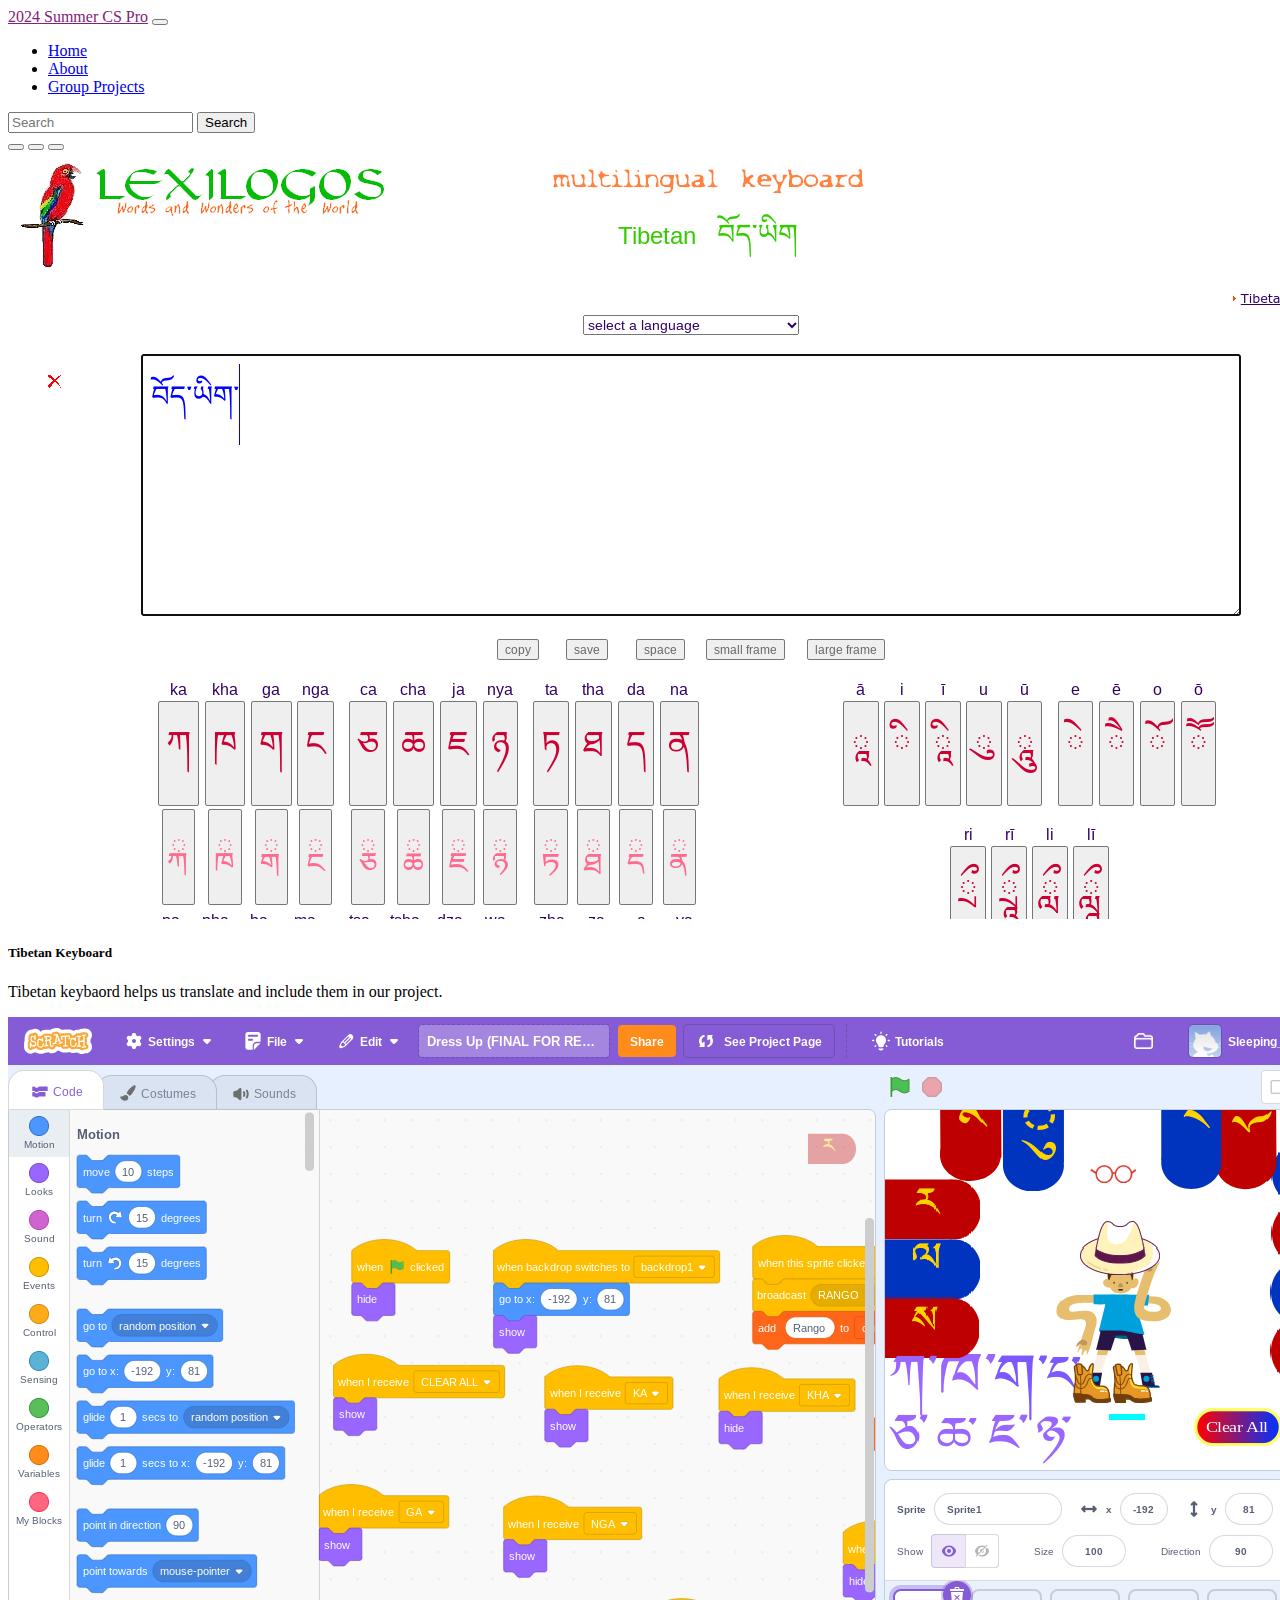
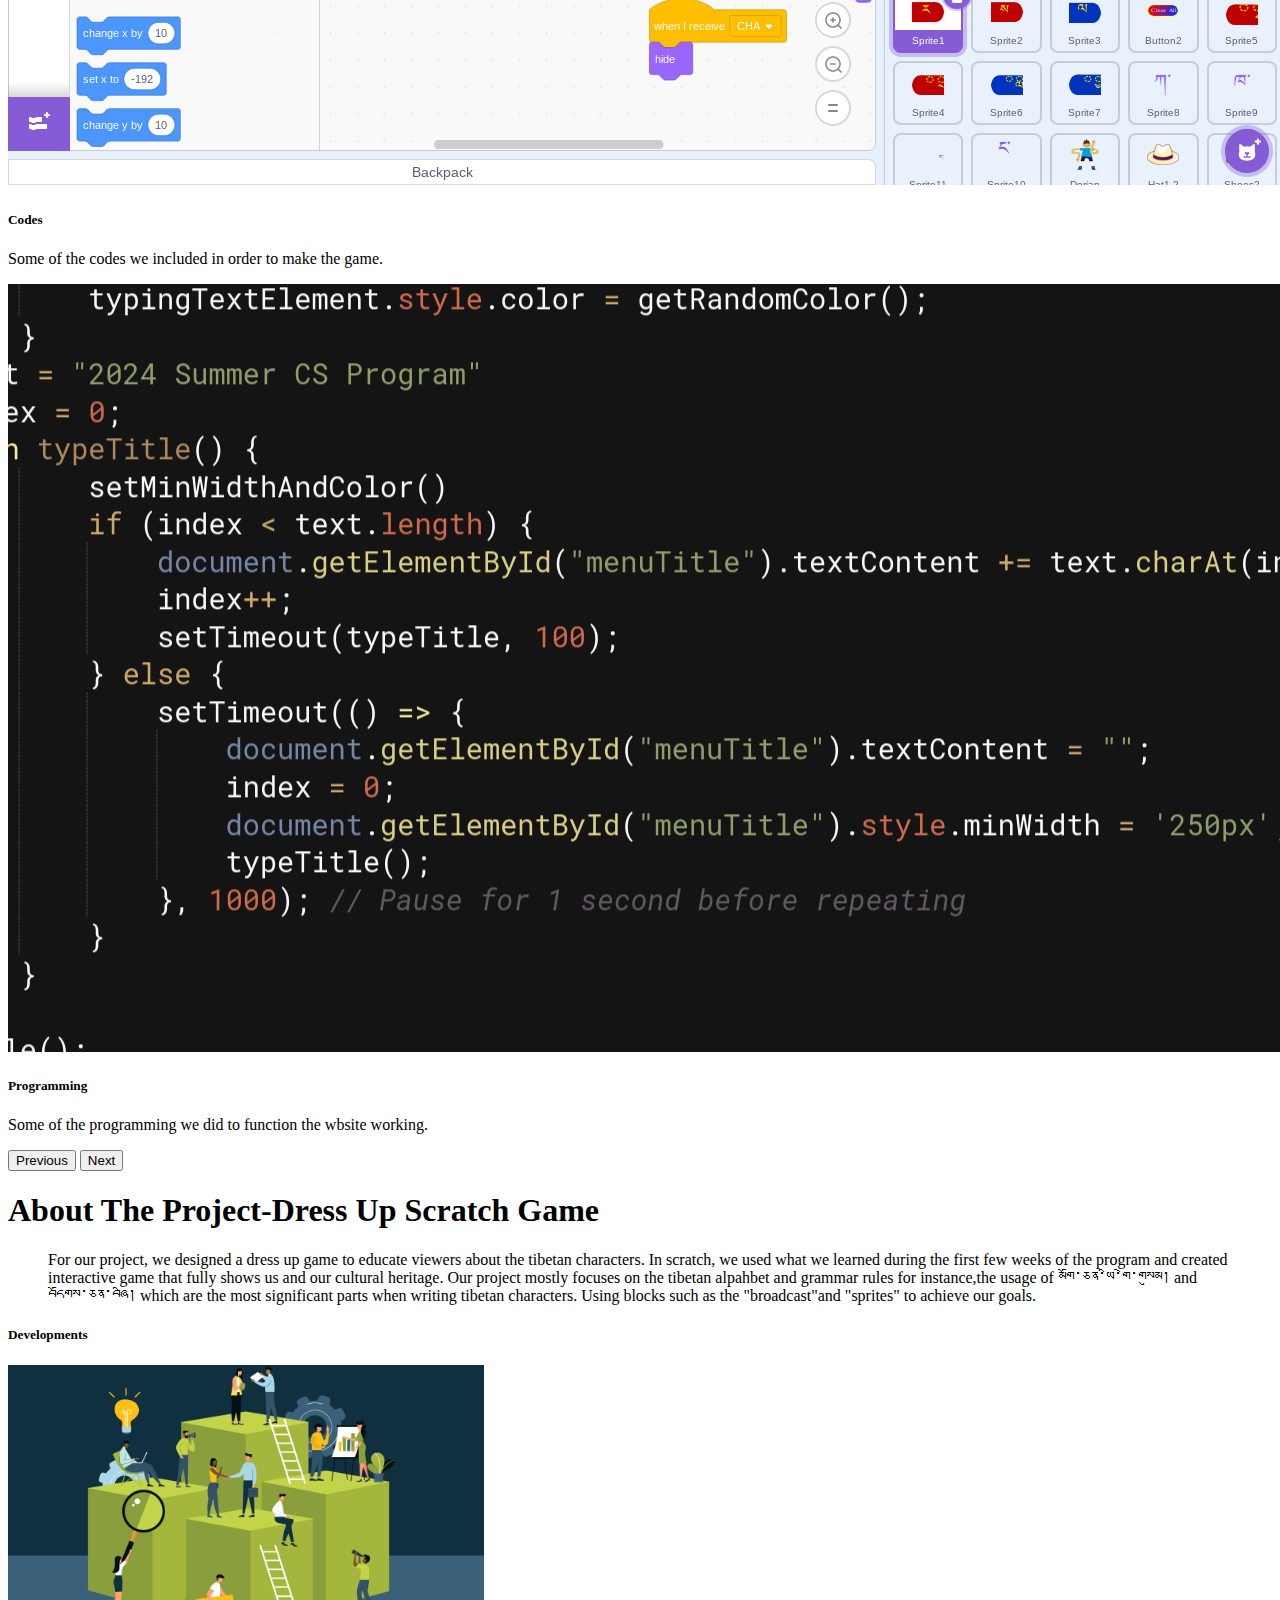
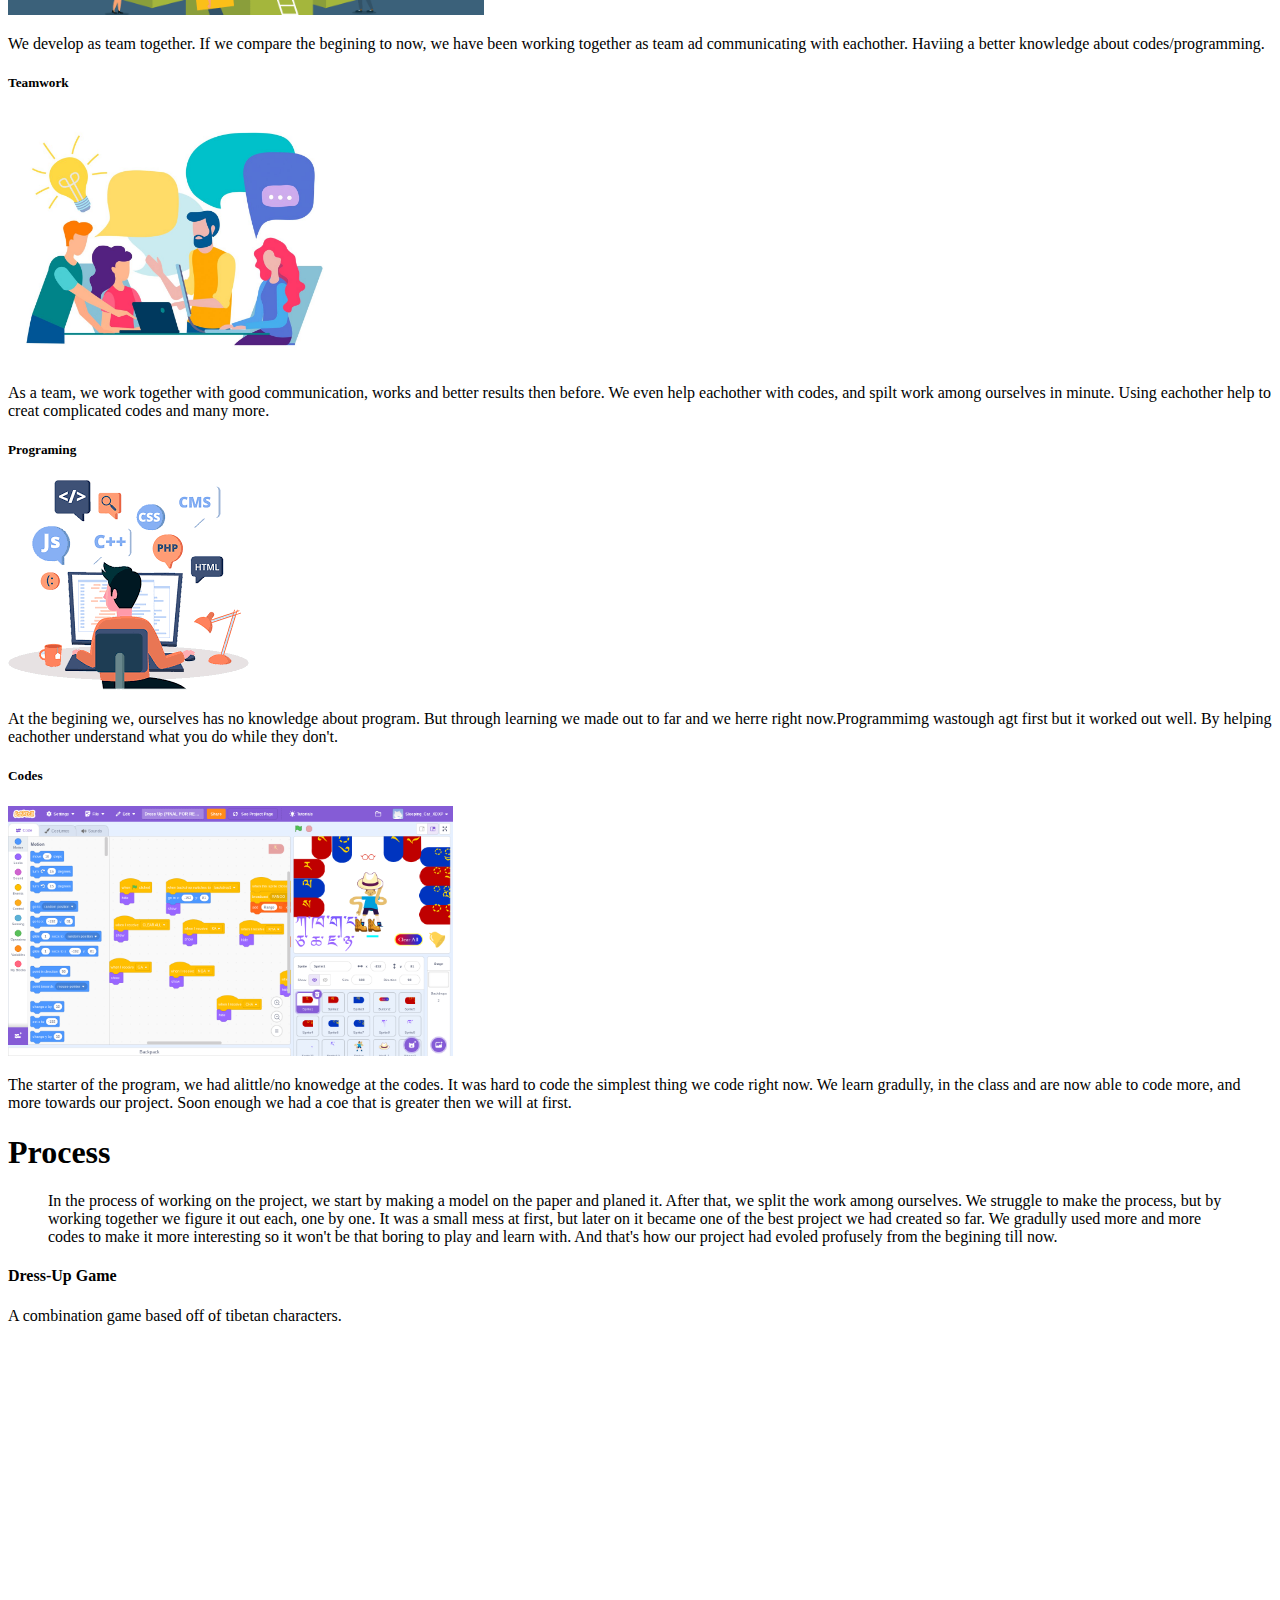
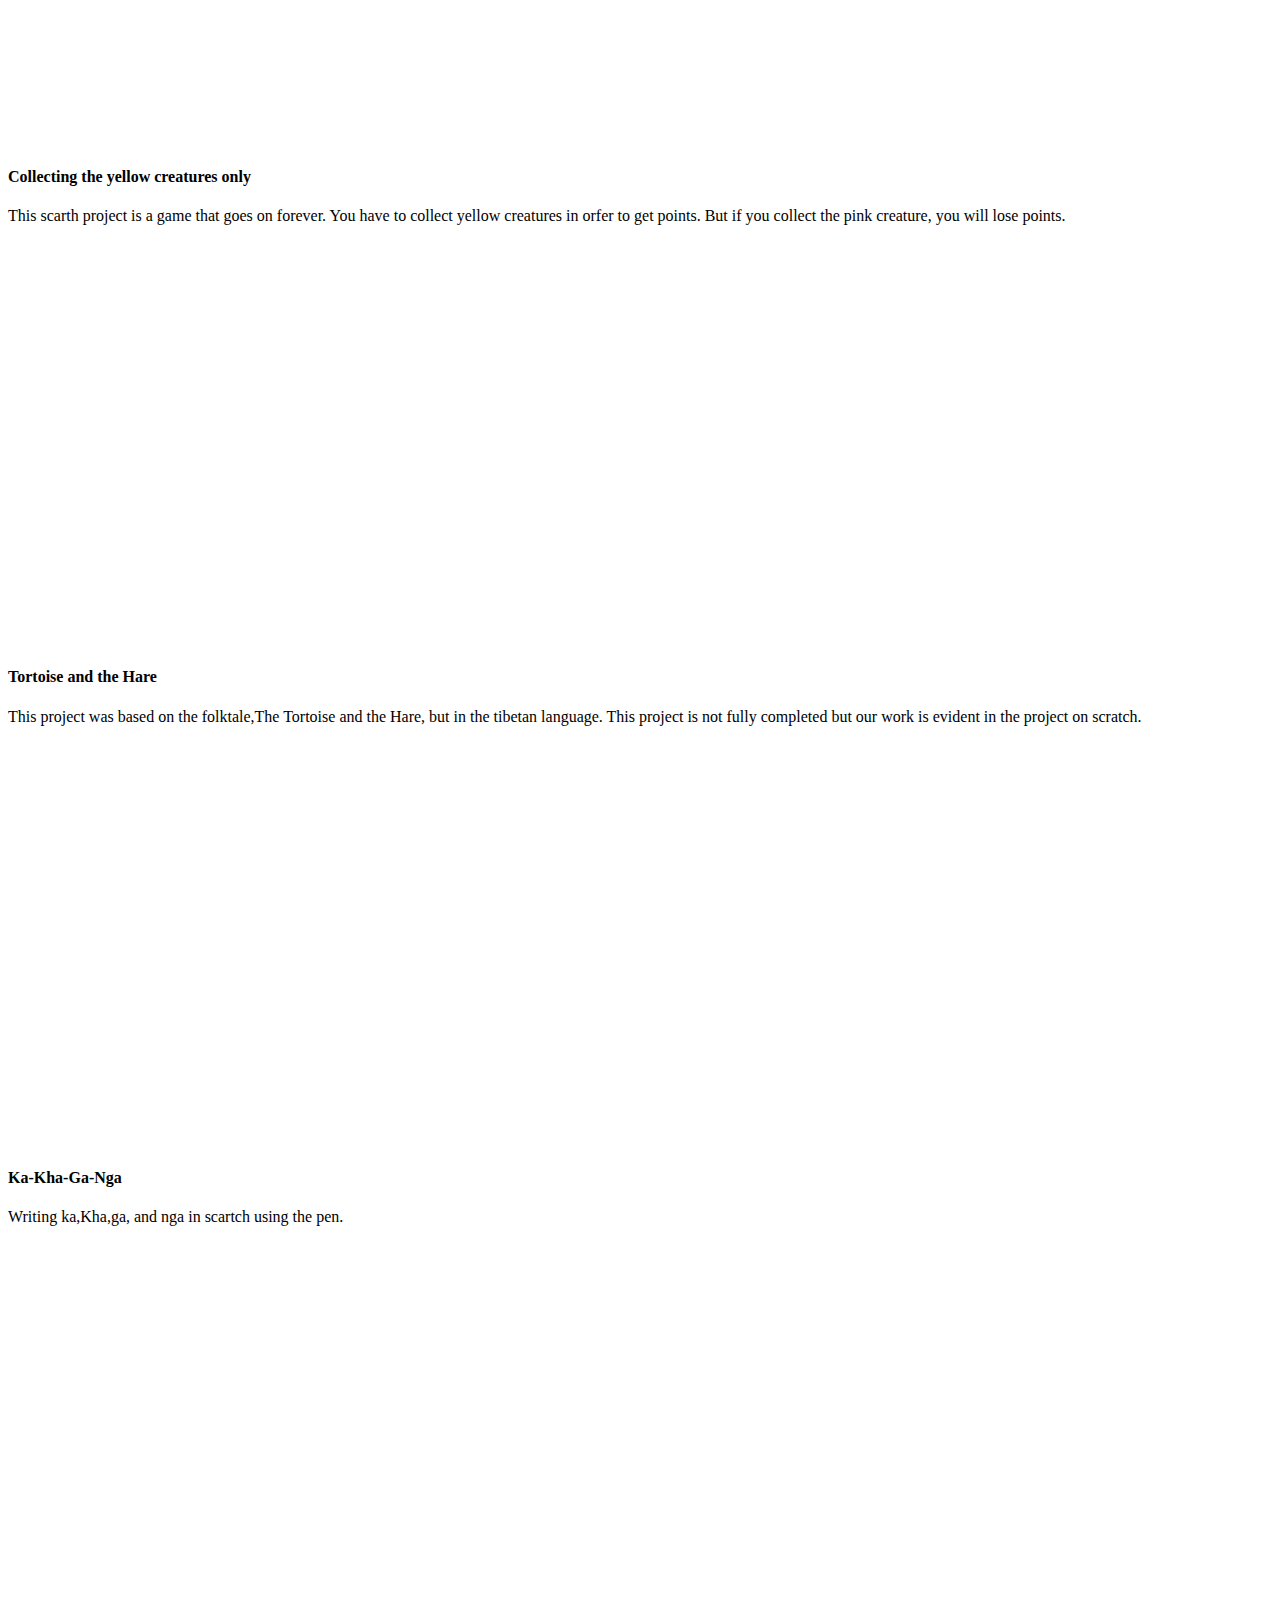
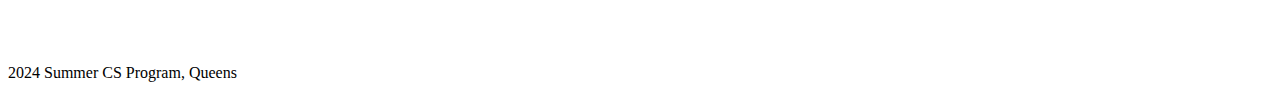
<file: cdd/index.html>
<!doctype html>
<html lang="en">
  <head>
    <meta charset="utf-8">
    <meta name="viewport" content="width=device-width, initial-scale=1">
    <title>Summer CS Program</title>
    <link href="https://cdn.jsdelivr.net/npm/bootstrap@5.3.2/dist/css/bootstrap.min.css" rel="stylesheet" integrity="sha384-T3c6CoIi6uLrA9TneNEoa7RxnatzjcDSCmG1MXxSR1GAsXEV/Dwwykc2MPK8M2HN" crossorigin="anonymous">
    <link rel="stylesheet" href="styles.css">
  </head>
  <body>
    <nav class="navbar navbar-expand-lg navbar-dark bg-dark">
      <div class="container">
        <a id="menuTitle" class="navbar-brand" href="https://yeshipal.github.io/classwebsite"></a>
        <button class="navbar-toggler" type="button" data-bs-toggle="collapse" data-bs-target="#navbarSupportedContent" aria-controls="navbarSupportedContent" aria-expanded="false" aria-label="Toggle navigation">
          <span class="navbar-toggler-icon"></span>
        </button>
        <div class="collapse navbar-collapse" id="navbarSupportedContent">
          <ul class="navbar-nav me-auto mb-2 mb-lg-0">
            <li class="nav-item">
              <a class="nav-link active" aria-current="page" href="index.html">Home</a>
            </li>
            <li class="nav-item">
              <a class="nav-link" href="#heading">About</a>
            </li>
           <li class="nav-item">
              <a class="nav-link" href="#groupheader" onclick="changeTitle('Group Projects')">Group Projects</a>
            </li>
          </ul>
          <form class="d-flex" role="search">
            <input class="form-control me-2" type="search" placeholder="Search" aria-label="Search">
            <button class="btn btn-outline-success" type="submit">Search</button>
          </form>
        </div>
      </div>
    </nav>

    <div class="container my-5">
      <div id="carouselExampleDark" class="carousel carousel slide" data-bs-ride="carousel">
        <div class="carousel-indicators">
          <button type="button" data-bs-target="#carouselExampleDark" data-bs-slide-to="0" class="active" aria-current="true" aria-label="Slide 1"></button>
          <button type="button" data-bs-target="#carouselExampleDark" data-bs-slide-to="1" aria-label="Slide 2"></button>
          <button type="button" data-bs-target="#carouselExampleDark" data-bs-slide-to="2" aria-label="Slide 3"></button>
        </div>
        <div class="carousel-inner">
          <div class="carousel-item active" data-bs-interval="4000">
            <img src="images/translater.png" class="d-block w-100" alt="...">
            <div class="carousel-caption d-none d-md-block">
              <h5>Tibetan Keyboard</h5>
              <p>Tibetan keybaord helps us translate and include them in our project.</p>
            </div>
          </div>
          <div class="carousel-item" data-bs-interval="4000">
            <img src="images/Codes.png" class="d-block w-100" alt="...">
            <div class="carousel-caption d-none d-md-block">
              <h5>Codes</h5>
              <p>Some of the codes we included in order to make the game.</p>
        </div>
          </div>
          <div class="carousel-item" data-bs-interval="4000">
            <img src="images/Programming.png" class="d-block w-100" alt="...">
            <div class="carousel-caption d-none d-md-block">
              <h5>Programming</h5>
              <p>Some of the programming we did to function the wbsite working.</p>
            </div>
          </div>
        </div>
        <button class="carousel-control-prev" type="button" data-bs-target="#carouselExampleDark" data-bs-slide="prev">
          <span class="carousel-control-prev-icon" aria-hidden="true"></span>
          <span class="visually-hidden">Previous</span>
        </button>
        <button class="carousel-control-next" type="button" data-bs-target="#carouselExampleDark" data-bs-slide="next">
          <span class="carousel-control-next-icon" aria-hidden="true"></span>
          <span class="visually-hidden">Next</span>
        </button>
      </div>
    </div>
    <div class="container my-5">
      <div id ="heading" class="card text-center">
      <div class="card-header">
        <h1 class="card-title">About The Project-Dress Up Scratch Game</h1>
      </div>
        <div class="card-body">
          <blockquote class="blockquote mb-0">
            <p>For our project, we designed a dress up game to educate viewers about the tibetan characters. In scratch, we used what we learned during the first few weeks of the program and created  interactive game that fully shows us and our cultural heritage. Our project mostly focuses on the tibetan alpahbet and grammar rules for instance,the usage of མགོ་ཅན་ཡི་གེ་གསུམ། and བདོགས་ཅན་བཞི། which are the most significant parts when writing tibetan characters. Using blocks such as the "broadcast"and "sprites" to achieve our goals. 
            </p>
             </blockquote>
        </div>
         <div class="row align-items-start">
          <div class="col-3">
            <div class="card" style="width: auto;">
              <h5 class="card-title">Developments</h5>
              <img src="images/development.png" class="card-img-top" alt="...">
              <div class="card-body">
                <p class="card-text">We develop as team together. If we compare the begining to now, we have been working together as team ad communicating with eachother. Haviing a better knowledge about codes/programming. </p>
              </div>
            </div>
          </div>
          <div class="col-3">
            <div class="card" style="width: auto;">
              <h5 class="card-title">Teamwork</h5>
              <img src="images/teamwork.png" class="card-img-top" alt="...">
              <div class="card-body">
                <p class="card-text">As a team, we work together with good communication, works and better results then before. We even help eachother with codes, and spilt work among ourselves in minute. Using eachother help to creat complicated codes and many more.</p>
              </div>
            </div>
          </div>
          <div class="col-3">
            <div class="card" style="width: auto;">
              <h5 class="card-title">Programing</h5>
              <img src="images/programming1.png" class="card-img-top" alt="...">
              <div class="card-body">
                <p class="card-text">At the begining we, ourselves has no knowledge about program. But through learning we made out to far and we herre right now.Programmimg wastough agt first but it worked out well. By helping eachother understand what you do while they don't.</p>
              </div>
            </div>
          </div>
          <div class="col-3">
            <div class="card" style="width: auto;">
              <h5 class="card-title">Codes</h5>
              <img src="images/Codes.png" class="card-img-top" alt="...">
              <div class="card-body">
                <p class="card-text">The starter of the program, we had alittle/no knowedge at the codes. It was hard to code the simplest thing we code right now. We learn gradully, in the class and are now able to code more, and more towards our project. Soon enough we had a coe that is greater then we will at first. </p>
              </div>
            </div>
          </blockquote>
        </div>
      </div>
    </div>
    <div class="container my-5">
      <div id ="groupheader" class="card text-center">
      <div class="card-header">
        <h1 class="card-title">Process</h1>
      </div>
        <div class="card-body">
          <blockquote class="blockquote mb-0">
            <p>In the process of working on the project, we start by making a model on the paper and planed it. After that, we split the work among ourselves. We struggle to make the process, but by working together we figure it out each, one by one. It was a small mess at first, but later on it became one of the best project we had created so far. We gradully used more and more codes to make it more interesting so it won't be that boring to play and learn with. And that's how our project had evoled profusely from the begining till now.
            </p>
          </blockquote>
        </div>
      </div>
</div>
  </blockquote>
        </div>
      </div>
      </div>
            <div class="container text-center">
        <div class="row align-items-center">
          <div class="col">
            <span class="badge text-bg-info"><h4>Dress-Up Game</h4></span>
            <p>A combination game based off of tibetan characters.<p>
            <iframe src="https://scratch.mit.edu/projects/1051354797/embed" 
                  allowtransparency="true" width="485" height="402" frameborder="0" 
                  scrolling="no" allowfullscreen></iframe>   
                  </div>
    </div>
      <div class="container text-center">
        <div class="row align-items-center">
          <div class="col">
            <span class="badge text-bg-info"><h4>Collecting the yellow creatures only</h4></span>
            <p>This scarth project is a game that goes on forever. You have to collect yellow creatures in orfer to get points. But if you collect the pink creature, you will lose points.</p>
            <iframe src="https://scratch.mit.edu/projects/1046072562/embed" 
                  allowtransparency="true" width="485" height="402" frameborder="0" 
                  scrolling="no" allowfullscreen></iframe>
                    </div>
          <div class="col">
            <span class="badge text-bg-info"><h4>Tortoise and the Hare</h4></span>
            <p>This project was based on the folktale,The Tortoise and the Hare, but in the tibetan language. This project is not fully completed but our work is evident in the project on scratch. </p>
            <iframe src="https://scratch.mit.edu/projects/1046817360/embed" 
                  allowtransparency="true" width="485" height="402" frameborder="0" 
                  scrolling="no" allowfullscreen></iframe>
                   </div>
          <div class="col">
            <span class="badge text-bg-info"><h4>Ka-Kha-Ga-Nga</h4></span>
            <p>Writing ka,Kha,ga, and nga in scartch using the pen.</p>
            <iframe src="https://scratch.mit.edu/projects/1045084216/embed" 
                  allowtransparency="true" width="485" height="402" frameborder="0" 
                  scrolling="no" allowfullscreen></iframe>
                      </div>
        </div>
      </div>
    
    <script src="https://cdn.jsdelivr.net/npm/bootstrap@5.3.2/dist/js/bootstrap.bundle.min.js" integrity="sha384-C6RzsynM9kWDrMNeT87bh95OGNyZPhcTNXj1NW7RuBCsyN/o0jlpcV8Qyq46cDfL" crossorigin="anonymous"></script>
    <script src="main.js"></script>

    <script>
      typeTitle();
    </script>

    <script src="https://cdn.jsdelivr.net/npm/bootstrap@5.3.2/dist/js/bootstrap.bundle.min.js" integrity="sha384-C6RzsynM9kWDrMNeT87bh95OGNyZPhcTNXj1NW7RuBCsyN/o0jlpcV8Qyq46cDfL" crossorigin="anonymous"></script>
    <script src="main.js"></script>
    <button id="scrollToTopButton" onclick="scrollToTop()">Go to the Top</button>
      <div class="container text-center">
        <p>2024 Summer CS Program, Queens</p>
      </div>
  </body>
</html>
</file>
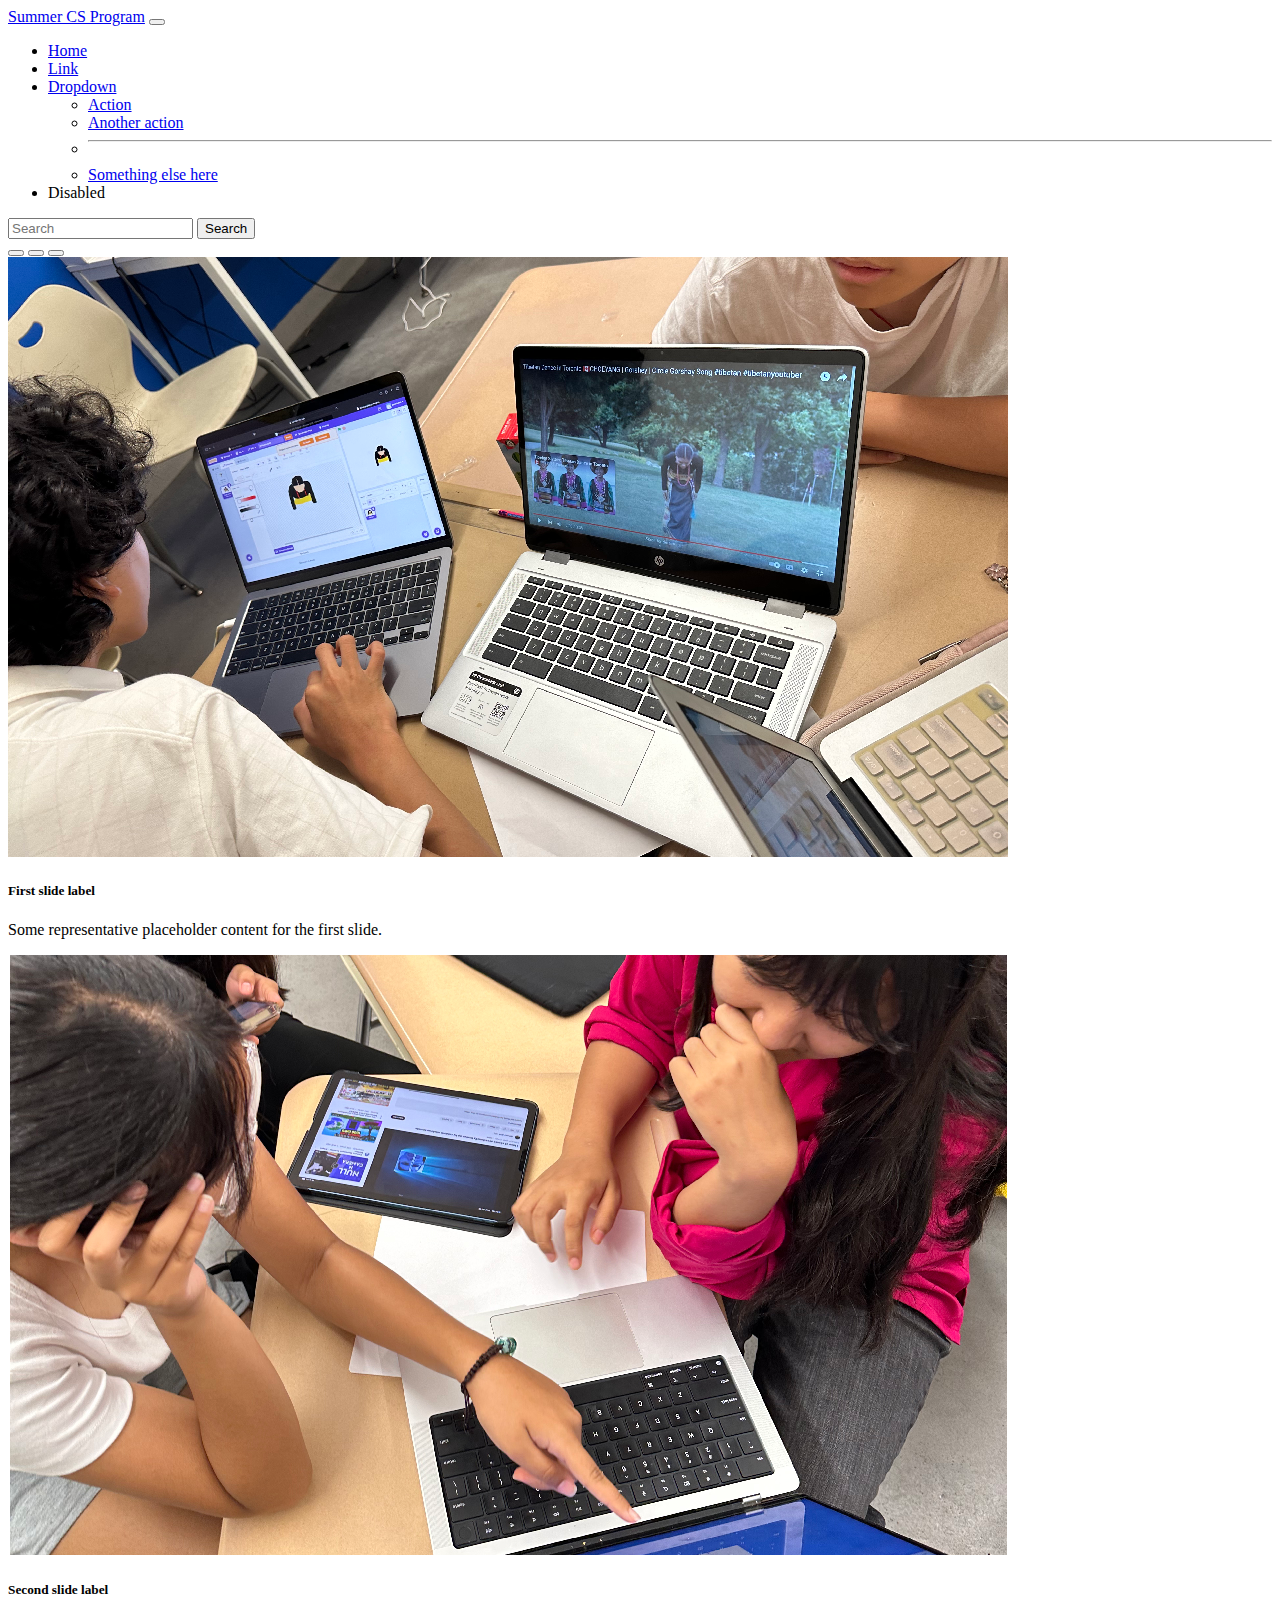
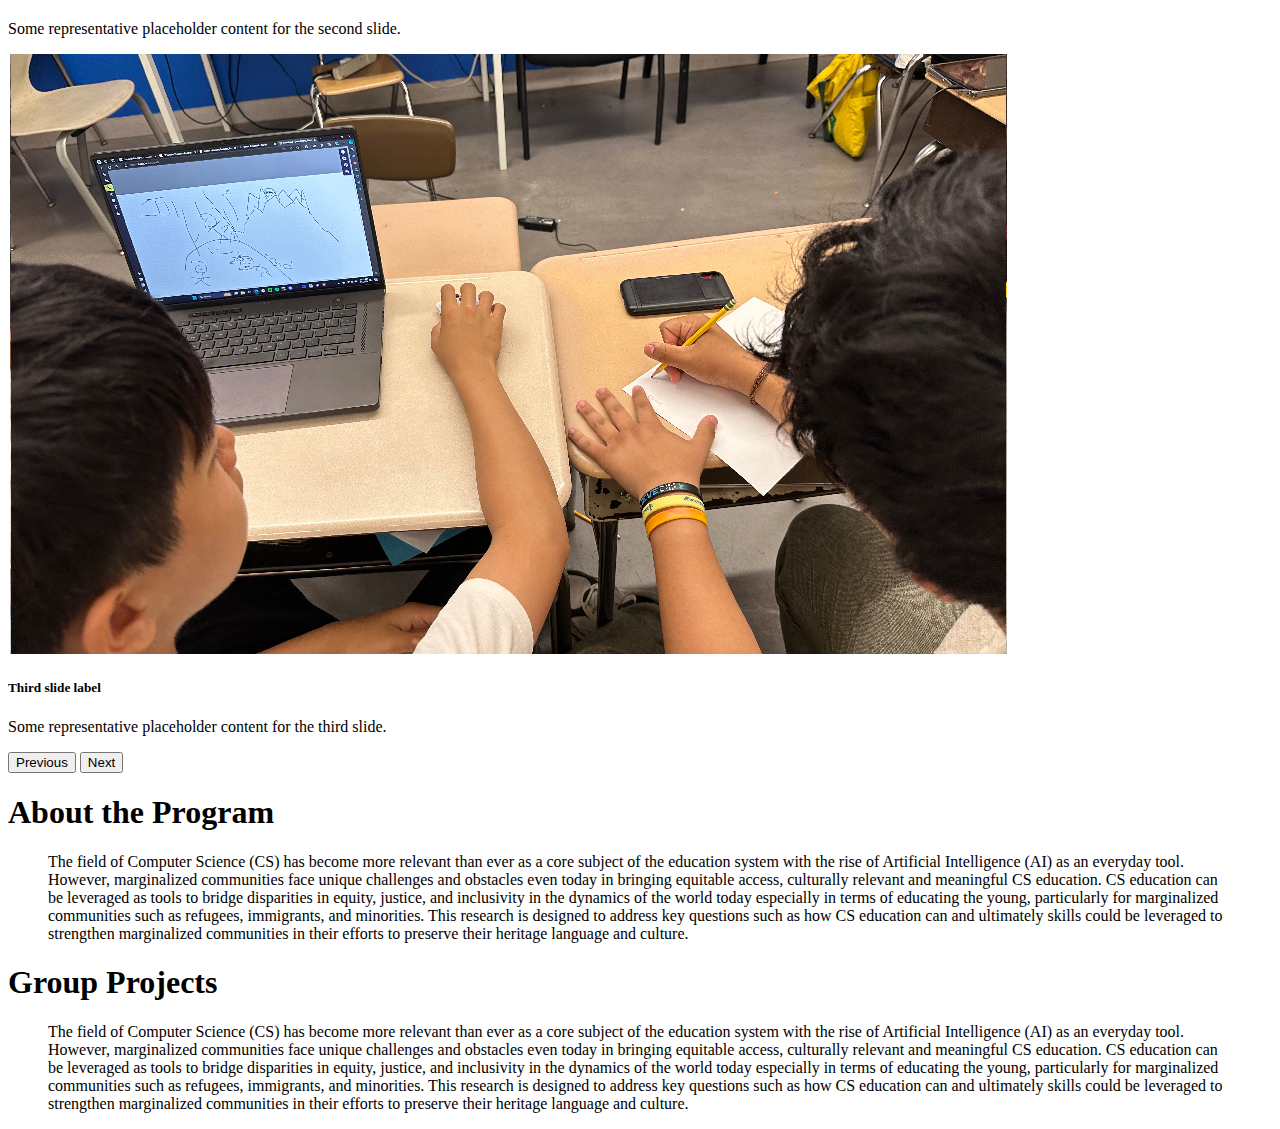
<file: classwebsite copy/index.html>
<!doctype html>
<html lang="en">
  <head>
    <meta charset="utf-8">
    <meta name="viewport" content="width=device-width, initial-scale=1">
    <title>Summer CS Program</title>
    <link href="https://cdn.jsdelivr.net/npm/bootstrap@5.3.2/dist/css/bootstrap.min.css" rel="stylesheet" integrity="sha384-T3c6CoIi6uLrA9TneNEoa7RxnatzjcDSCmG1MXxSR1GAsXEV/Dwwykc2MPK8M2HN" crossorigin="anonymous">
    <link rel="stylesheet" href="styles.css">
  </head>
  <body>
    <nav class="navbar navbar-expand-lg navbar-dark bg-dark">
      <div class="container">
        <a class="navbar-brand" href="index.html">Summer CS Program</a>
        <button class="navbar-toggler" type="button" data-bs-toggle="collapse" data-bs-target="#navbarSupportedContent" aria-controls="navbarSupportedContent" aria-expanded="false" aria-label="Toggle navigation">
          <span class="navbar-toggler-icon"></span>
        </button>
        <div class="collapse navbar-collapse" id="navbarSupportedContent">
          <ul class="navbar-nav me-auto mb-2 mb-lg-0">
            <li class="nav-item">
              <a class="nav-link active" aria-current="page" href="index.html">Home</a>
            </li>
            <li class="nav-item">
              <a class="nav-link" href="#heading">Link</a>
            </li>
            <li class="nav-item dropdown">
              <a class="nav-link dropdown-toggle" href="#groupheader" id="navbarDropdown" role="button" data-bs-toggle="dropdown" aria-expanded="false">
                Dropdown
              </a>
              <ul class="dropdown-menu" aria-labelledby="navbarDropdown">
                <li><a class="dropdown-item" href="#">Action</a></li>
                <li><a class="dropdown-item" href="#">Another action</a></li>
                <li><hr class="dropdown-divider"></li>
                <li><a class="dropdown-item" href="#">Something else here</a></li>
              </ul>
            </li>
            <li class="nav-item">
              <a class="nav-link disabled">Disabled</a>
            </li>
          </ul>
          <form class="d-flex" role="search">
            <input class="form-control me-2" type="search" placeholder="Search" aria-label="Search">
            <button class="btn btn-outline-success" type="submit">Search</button>
          </form>
        </div>
      </div>
    </nav>

    <div class="container my-5">
      <div id="carouselExampleDark" class="carousel carousel slide" data-bs-ride="carousel">
        <div class="carousel-indicators">
          <button type="button" data-bs-target="#carouselExampleDark" data-bs-slide-to="0" class="active" aria-current="true" aria-label="Slide 1"></button>
          <button type="button" data-bs-target="#carouselExampleDark" data-bs-slide-to="1" aria-label="Slide 2"></button>
          <button type="button" data-bs-target="#carouselExampleDark" data-bs-slide-to="2" aria-label="Slide 3"></button>
        </div>
        <div class="carousel-inner">
          <div class="carousel-item active" data-bs-interval="4000">
            <img src="images/slide3.png" class="d-block w-100" alt="...">
            <div class="carousel-caption d-none d-md-block">
              <h5>First slide label</h5>
              <p>Some representative placeholder content for the first slide.</p>
            </div>
          </div>
          <div class="carousel-item" data-bs-interval="4000">
            <img src="images/slide1.png" class="d-block w-100" alt="...">
            <div class="carousel-caption d-none d-md-block">
              <h5>Second slide label</h5>
              <p>Some representative placeholder content for the second slide.</p>
        </div>
          </div>
          <div class="carousel-item" data-bs-interval="4000">
            <img src="images/slide2.png" class="d-block w-100" alt="...">
            <div class="carousel-caption d-none d-md-block">
              <h5>Third slide label</h5>
              <p>Some representative placeholder content for the third slide.</p>
            </div>
          </div>
        </div>
        <button class="carousel-control-prev" type="button" data-bs-target="#carouselExampleDark" data-bs-slide="prev">
          <span class="carousel-control-prev-icon" aria-hidden="true"></span>
          <span class="visually-hidden">Previous</span>
        </button>
        <button class="carousel-control-next" type="button" data-bs-target="#carouselExampleDark" data-bs-slide="next">
          <span class="carousel-control-next-icon" aria-hidden="true"></span>
          <span class="visually-hidden">Next</span>
        </button>
      </div>
    </div>
    <div class="container my-5">
      <div id ="heading" class="card text-center">
      <div class="card-header">
        <h1 class="card-title">About the Program</h1>
      </div>
        <div class="card-body">
          <blockquote class="blockquote mb-0">
            <p>The field of Computer Science (CS) has become more relevant than ever as a core subject of the education system with the rise of Artificial Intelligence (AI) as an everyday tool. However, marginalized communities face unique challenges and obstacles even today in bringing equitable access, culturally relevant and meaningful CS education. CS education can be leveraged as tools to bridge disparities in equity, justice, and inclusivity in the dynamics of the world today especially in terms of educating the young, particularly for marginalized communities such as refugees, immigrants, and minorities. This research is designed to address key questions such as how CS education can and ultimately skills could be leveraged to strengthen marginalized communities in their efforts to preserve their heritage language and culture.
            </p>
          </blockquote>
        </div>
      </div>
    </div>
    <div class="container my-5">
      <div id ="groupheader" class="card text-center">
      <div class="card-header">
        <h1 class="card-title">Group Projects</h1>
      </div>
        <div class="card-body">
          <blockquote class="blockquote mb-0">
            <p>The field of Computer Science (CS) has become more relevant than ever as a core subject of the education system with the rise of Artificial Intelligence (AI) as an everyday tool. However, marginalized communities face unique challenges and obstacles even today in bringing equitable access, culturally relevant and meaningful CS education. CS education can be leveraged as tools to bridge disparities in equity, justice, and inclusivity in the dynamics of the world today especially in terms of educating the young, particularly for marginalized communities such as refugees, immigrants, and minorities. This research is designed to address key questions such as how CS education can and ultimately skills could be leveraged to strengthen marginalized communities in their efforts to preserve their heritage language and culture.
            </p>
          </blockquote>
        </div>
      </div>
</div>
    <script src="https://cdn.jsdelivr.net/npm/bootstrap@5.3.2/dist/js/bootstrap.bundle.min.js" integrity="sha384-C6RzsynM9kWDrMNeT87bh95OGNyZPhcTNXj1NW7RuBCsyN/o0jlpcV8Qyq46cDfL" crossorigin="anonymous"></script>
    <script src="main.js"></script>
  </body>
</html>
</file>
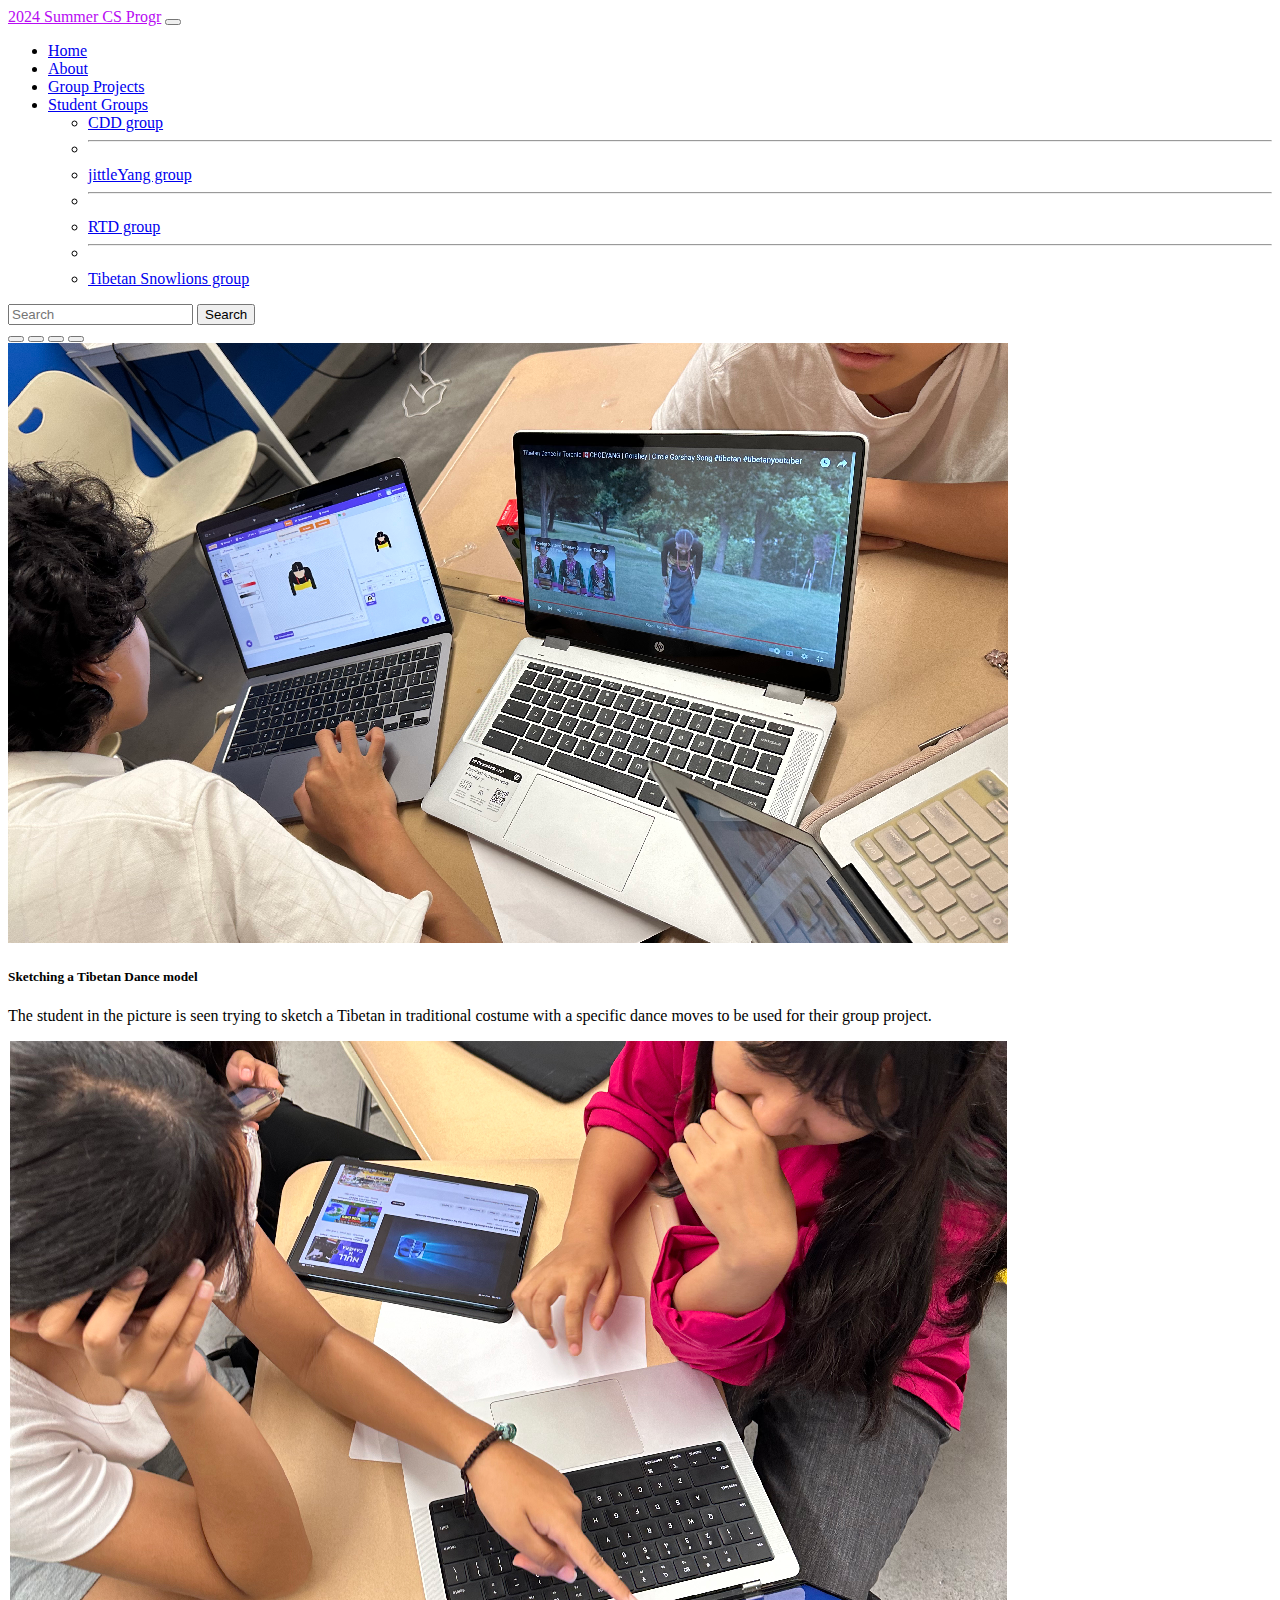
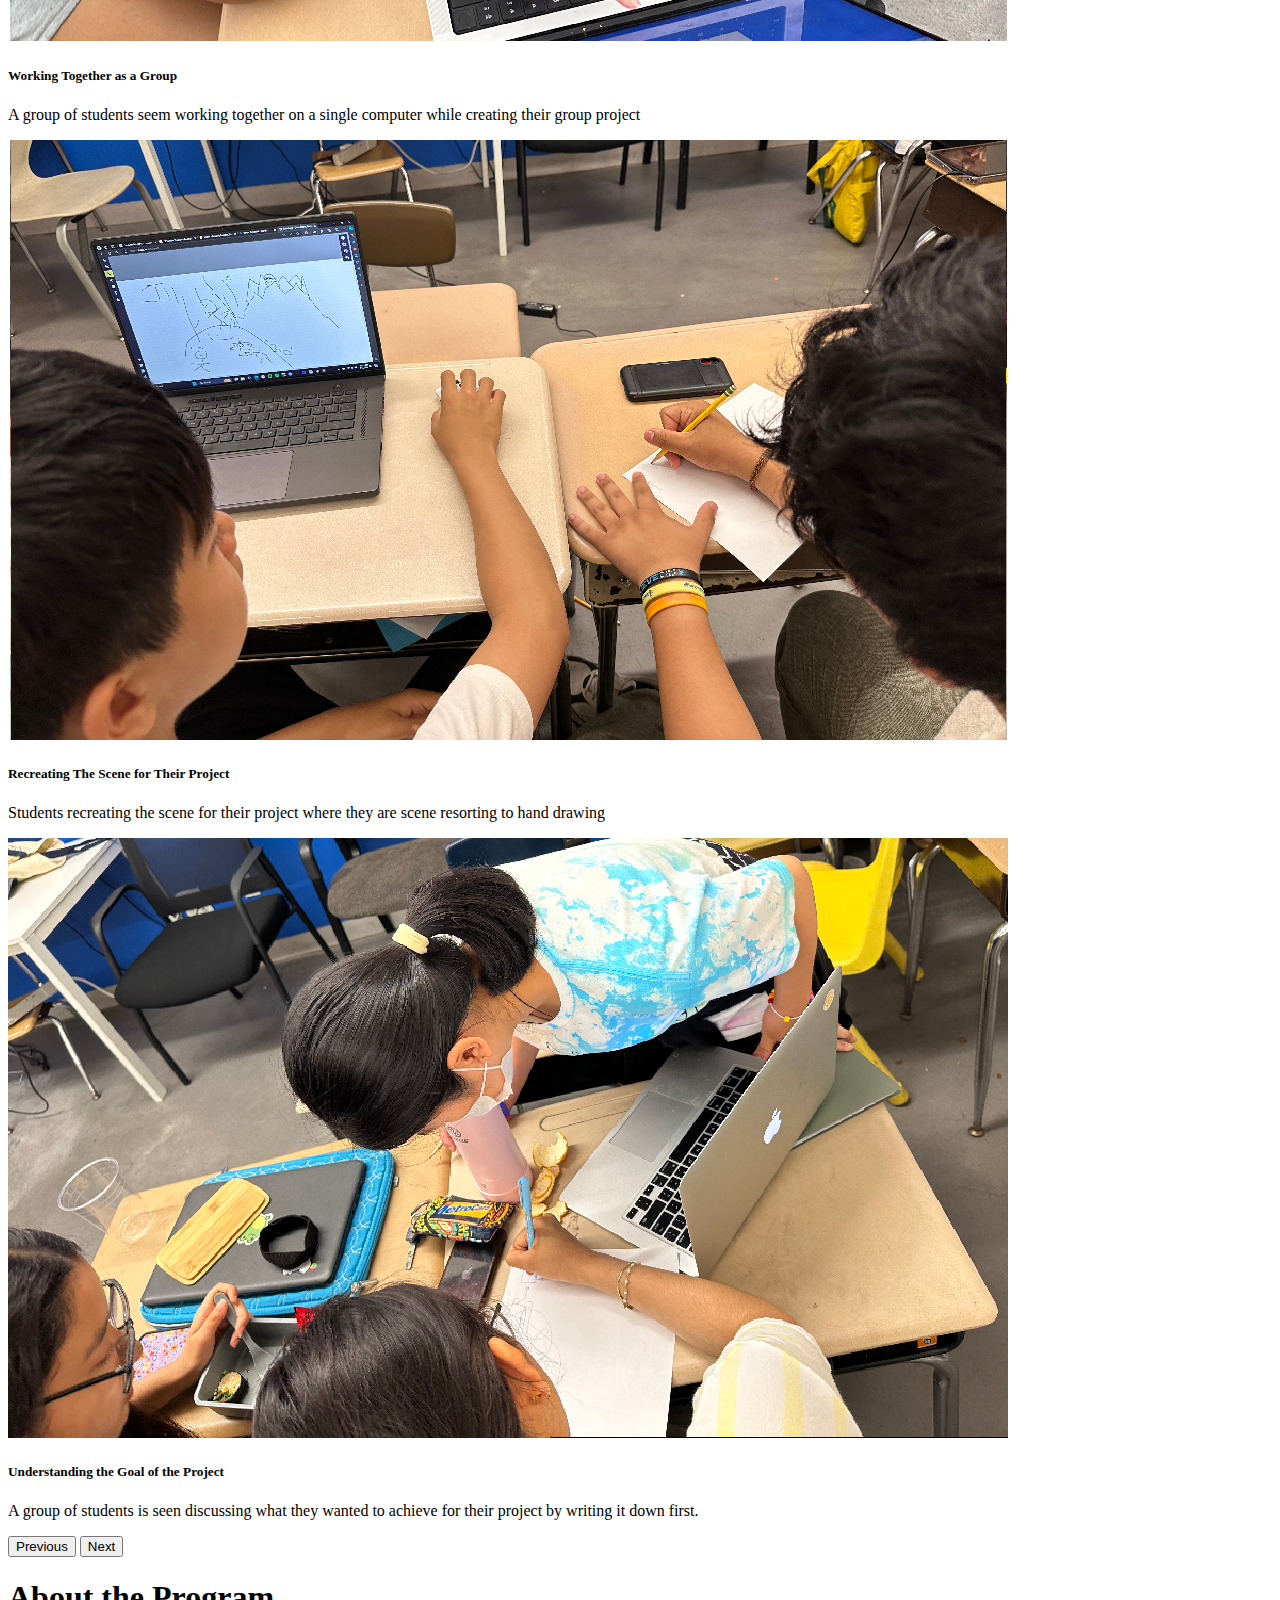
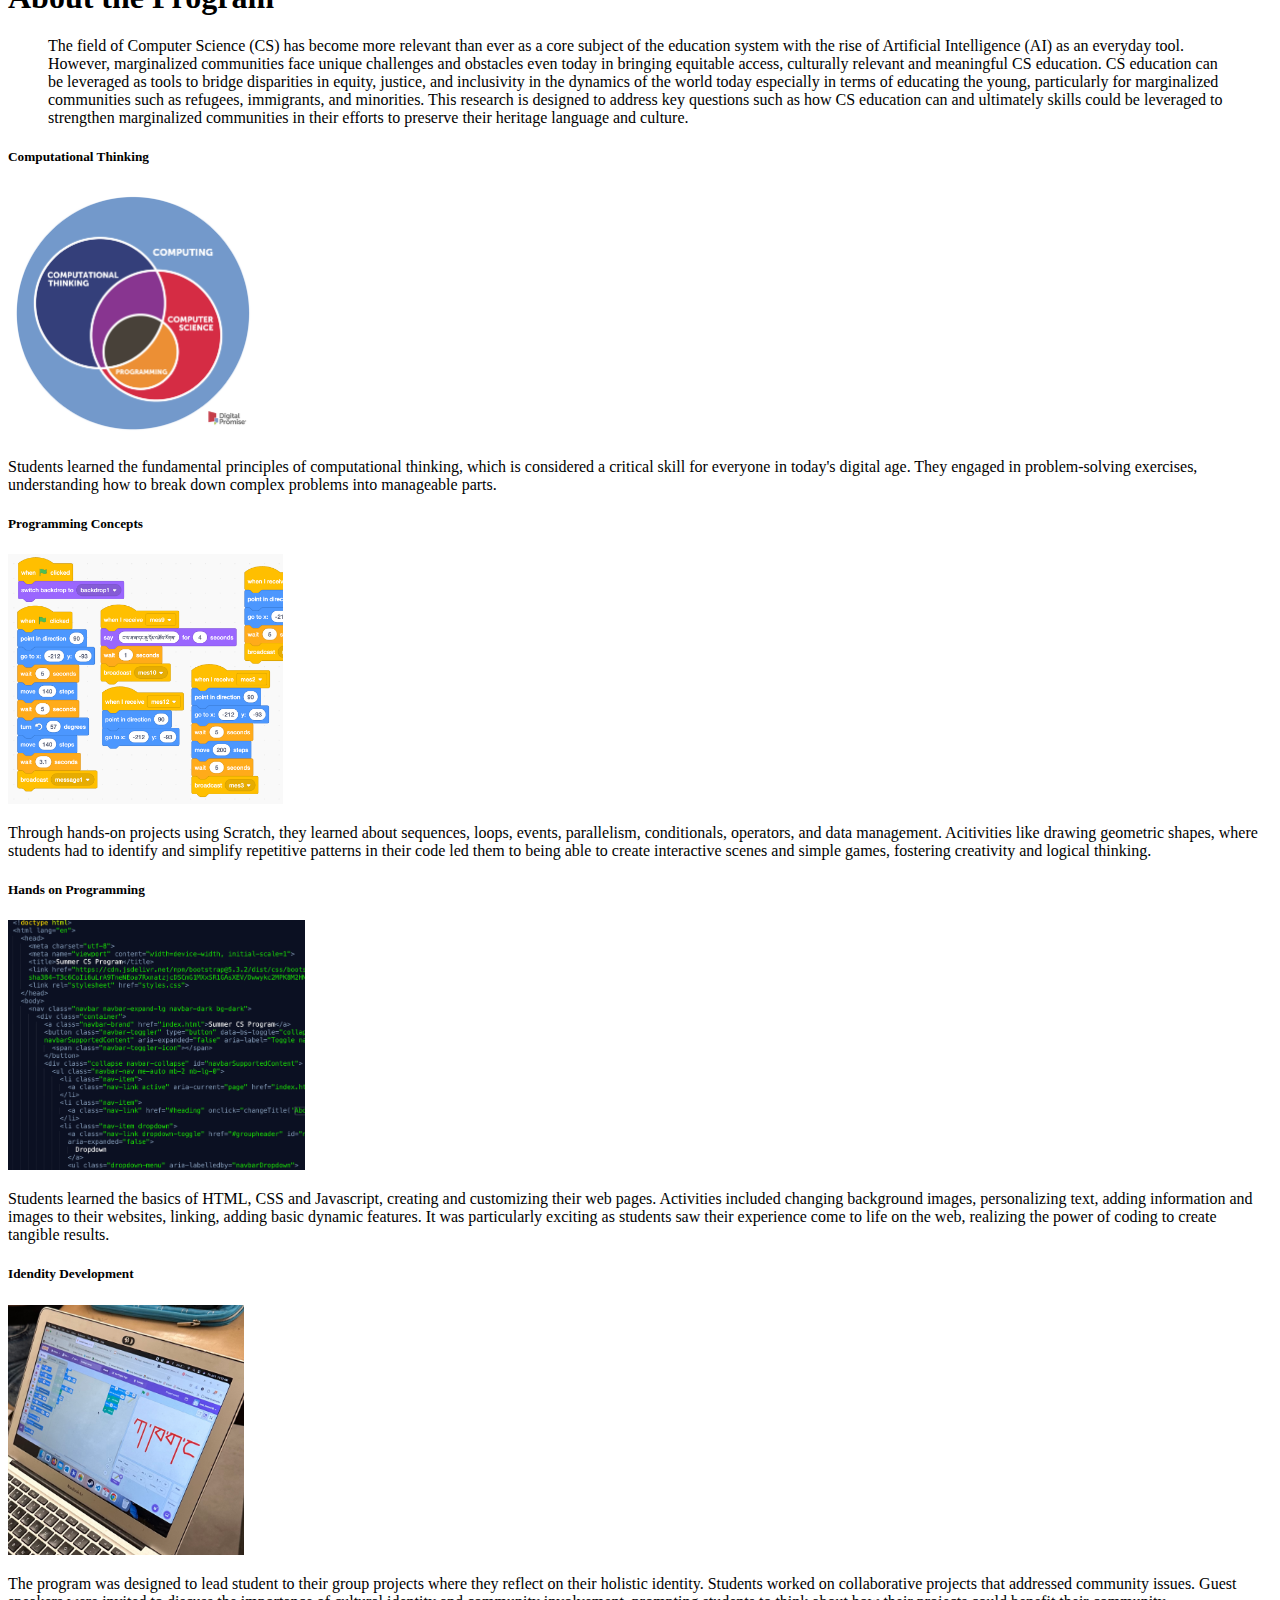
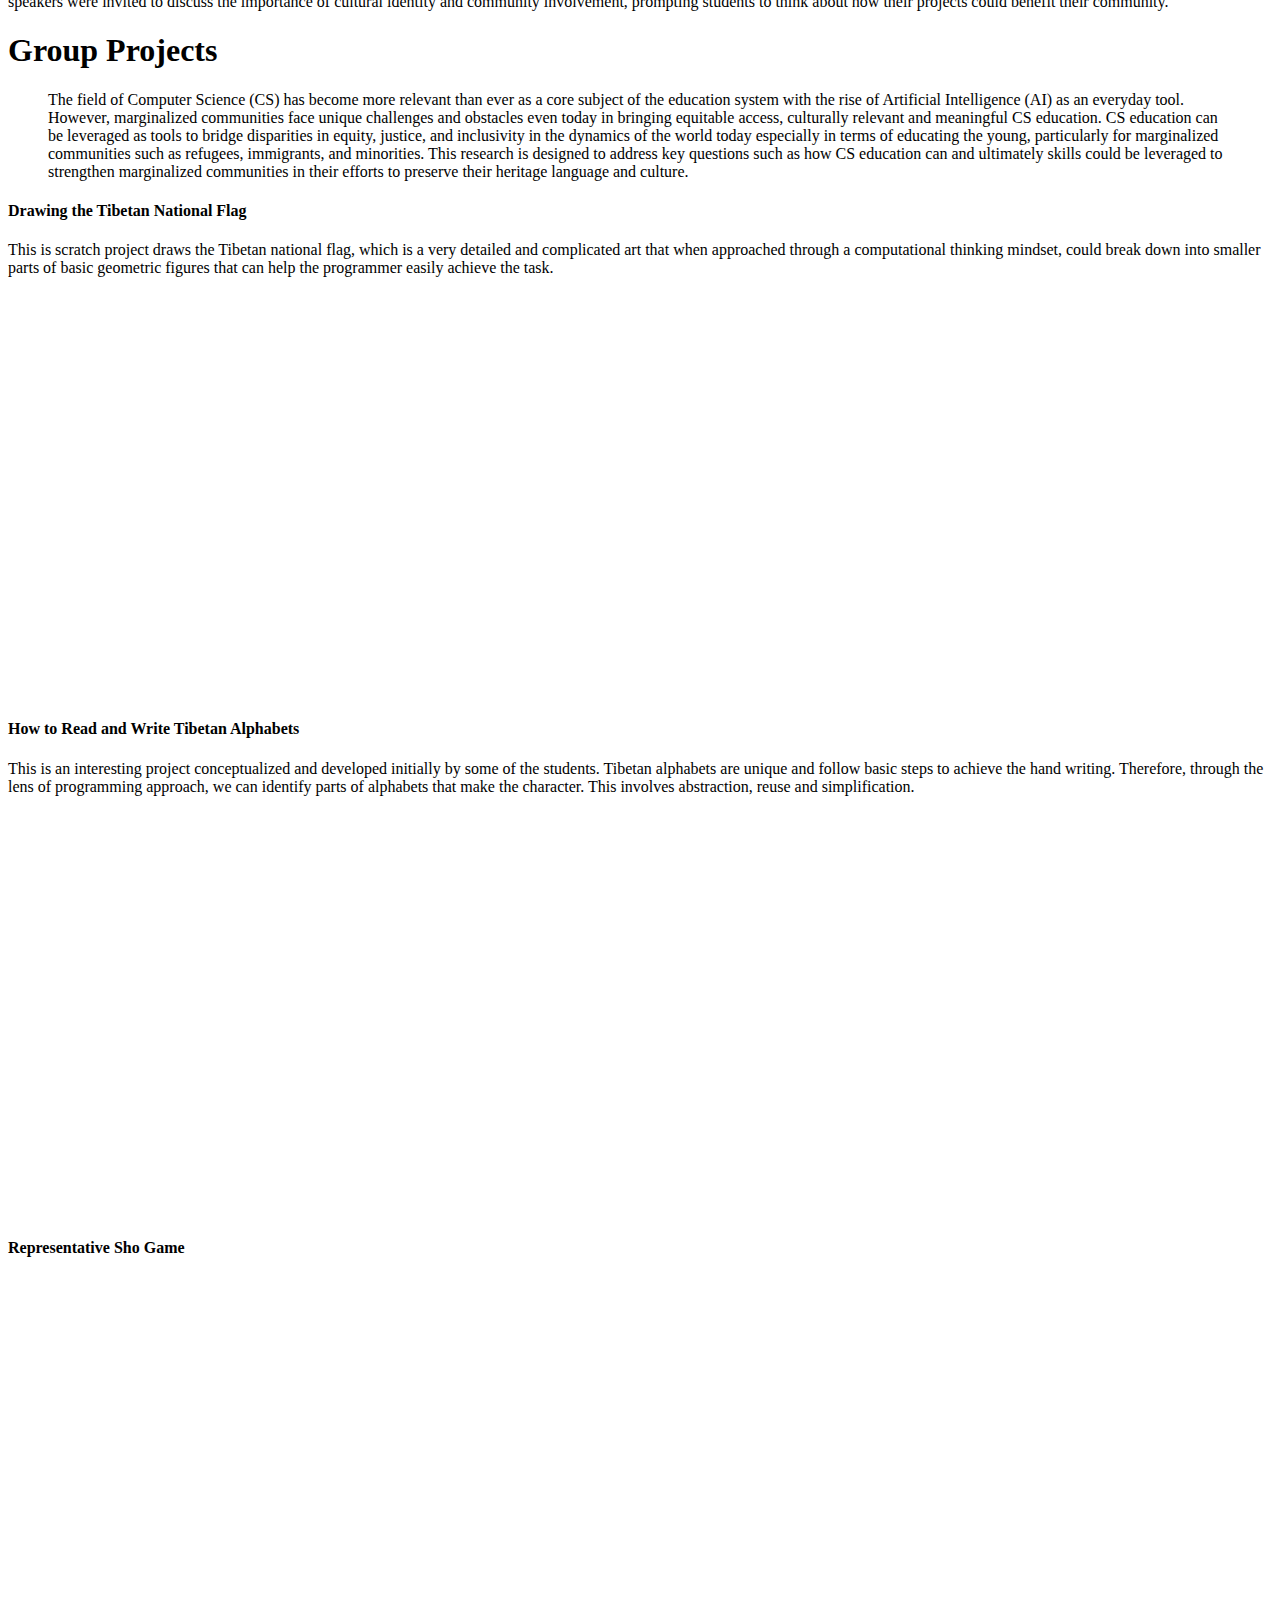
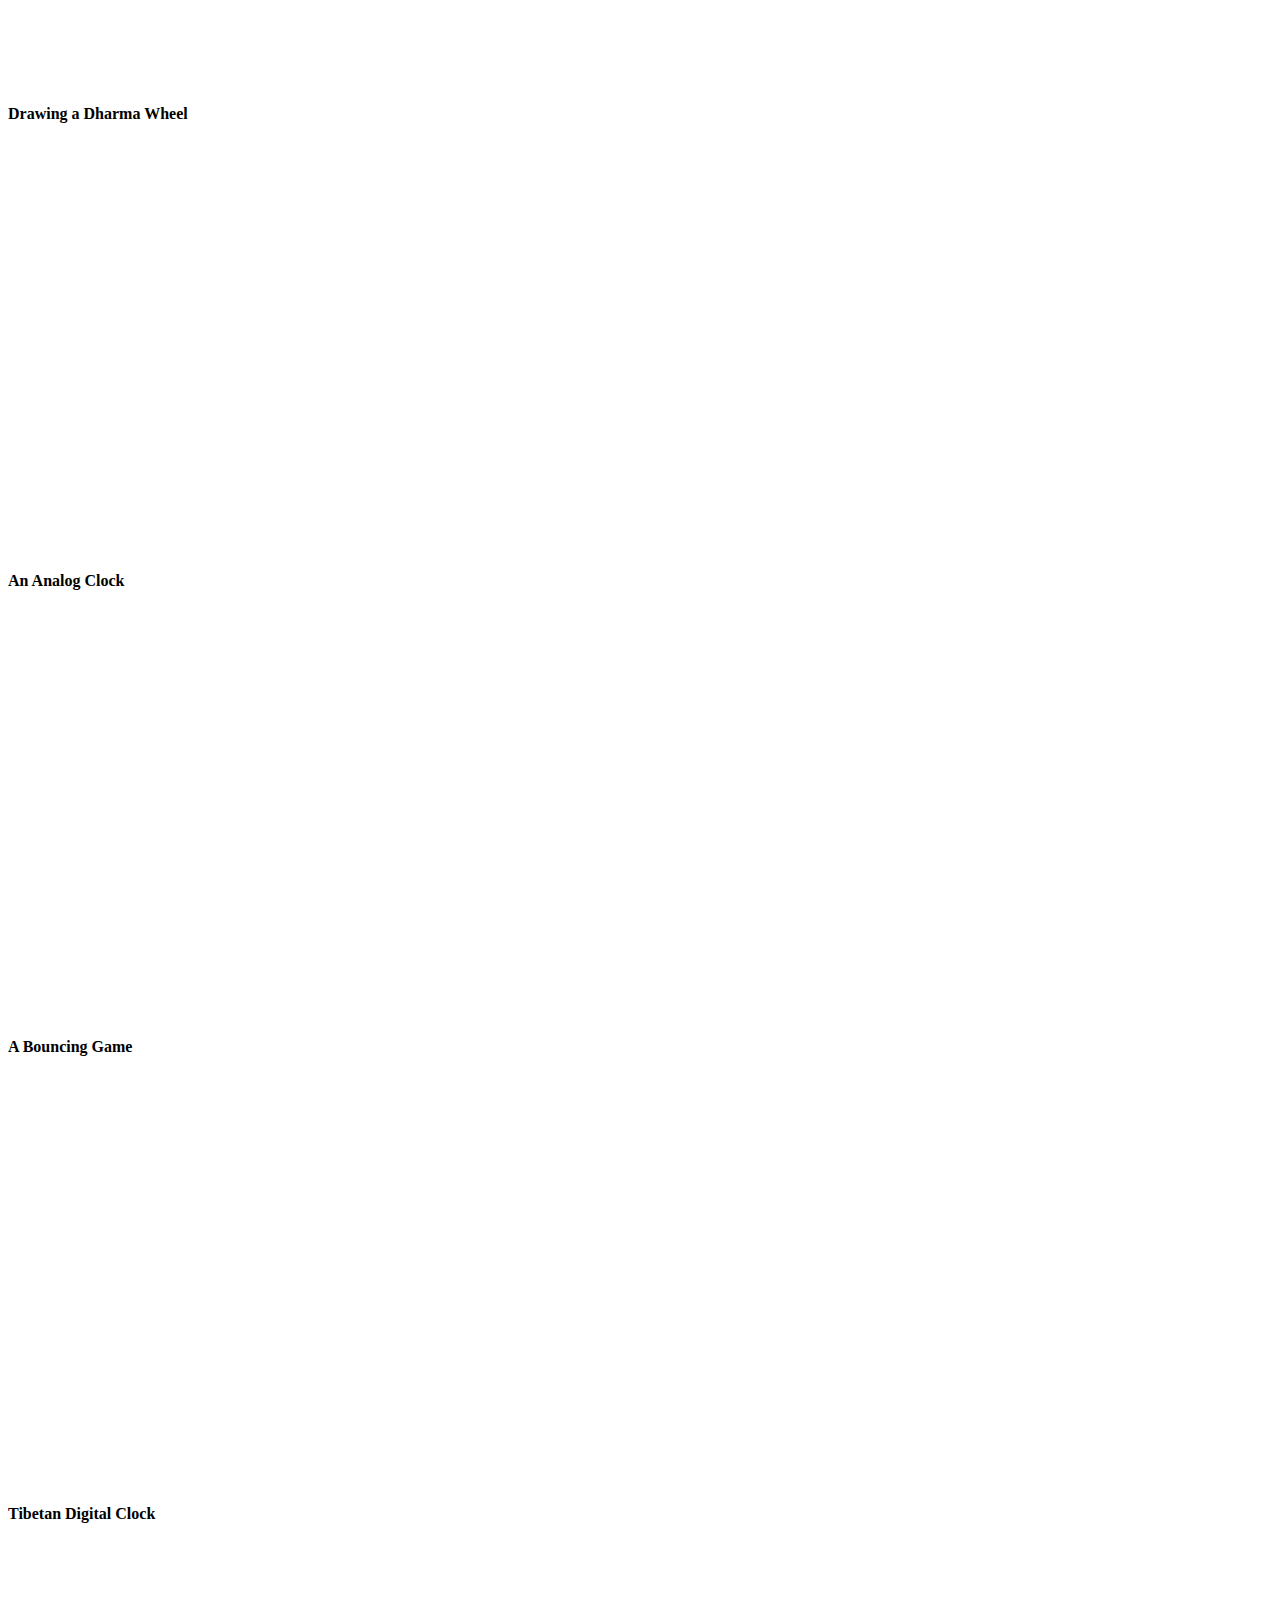
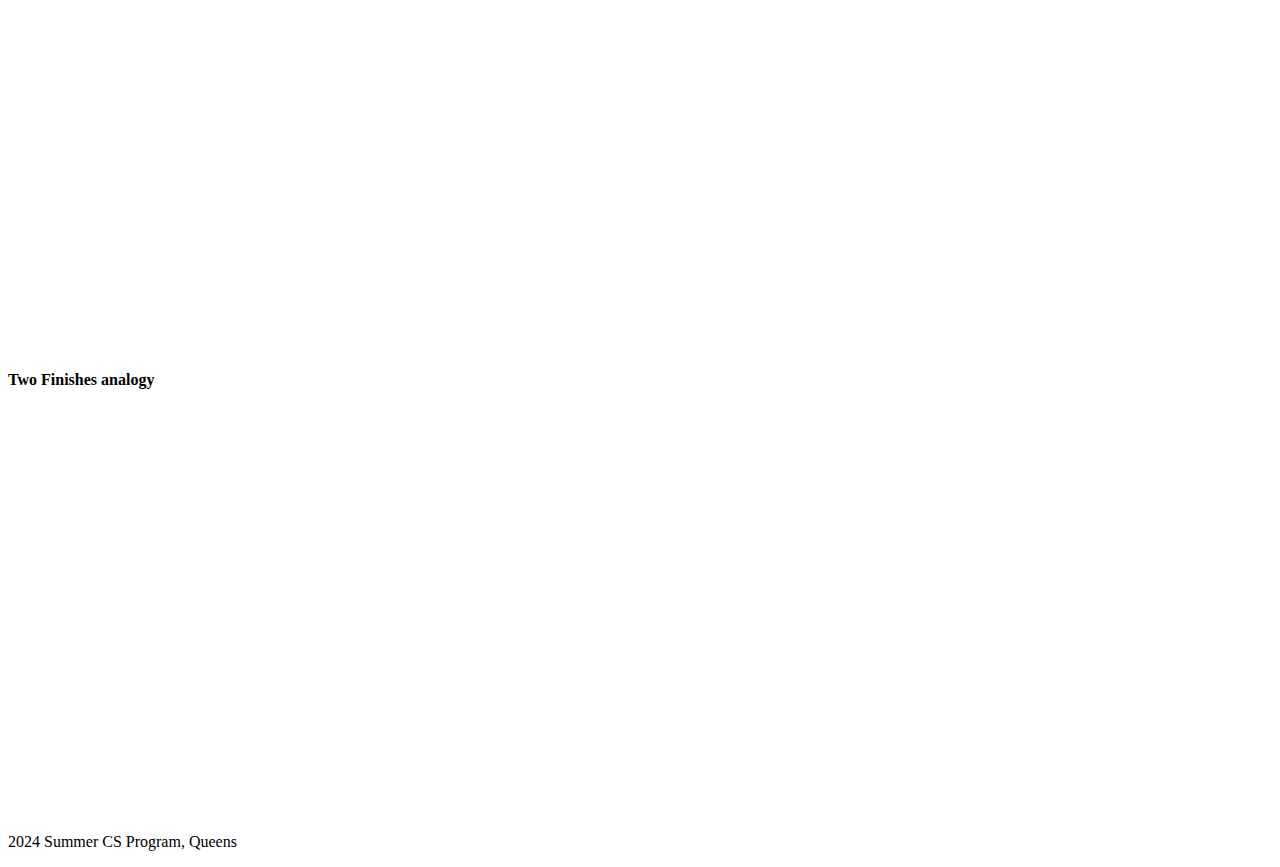
<file: classwebsite/index.html>
<!doctype html>
<html lang="en">
  <head>
    <meta charset="utf-8">
    <meta name="viewport" content="width=device-width, initial-scale=1">
    <title>2024 Summer CS Program, Queens New York</title>
    <link href="https://cdn.jsdelivr.net/npm/bootstrap@5.3.2/dist/css/bootstrap.min.css" rel="stylesheet" integrity="sha384-T3c6CoIi6uLrA9TneNEoa7RxnatzjcDSCmG1MXxSR1GAsXEV/Dwwykc2MPK8M2HN" crossorigin="anonymous">
    <link rel="stylesheet" href="styles.css">
  </head>

  <body>
    <nav class="navbar navbar-expand-lg navbar-dark bg-dark">
      <div class="container">
        <a id="menuTitle" class="navbar-brand" href="https://yeshipal.github.io/classwebsite"></a>
        <button class="navbar-toggler" type="button" data-bs-toggle="collapse" data-bs-target="#navbarSupportedContent" aria-controls="navbarSupportedContent" aria-expanded="false" aria-label="Toggle navigation">
          <span class="navbar-toggler-icon"></span>
        </button>
        <div class="collapse navbar-collapse" id="navbarSupportedContent">
          <ul class="navbar-nav me-auto mb-2 mb-lg-0">
            <li class="nav-item">
              <a class="nav-link active" aria-current="page" href="index.html">Home</a>
            </li>
            <li class="nav-item">
              <a class="nav-link" href="#heading" onclick="changeTitle('About the Program')">About</a>
            </li>
            <li class="nav-item">
              <a class="nav-link" href="#groupheader" onclick="changeTitle('Group Projects')">Group Projects</a>
            </li>
            <li class="nav-item dropdown">
              <a class="nav-link dropdown-toggle" href="#" id="navbarDropdown" role="button" data-bs-toggle="dropdown" aria-expanded="false">
                Student Groups
              </a>
              <ul class="dropdown-menu" aria-labelledby="navbarDropdown">
                <li><a class="dropdown-item" href="https://yeshipal.github.io/cdd/">CDD group</a></li>
                <li><hr class="dropdown-divider"></li>
                <li><a class="dropdown-item" href="https://yeshipal.github.io/jittleYang/">jittleYang group</a></li>
                <li><hr class="dropdown-divider"></li>
                <li><a class="dropdown-item" href="https://yeshipal.github.io/rtd/">RTD group</a></li>
                <li><hr class="dropdown-divider"></li>
                <li><a class="dropdown-item" href="https://yeshipal.github.io/tibetansnowlions/">Tibetan Snowlions group</a></li>
              </ul>
            </li>
          </ul>
          <form class="d-flex" role="search">
            <input class="form-control me-2" type="search" placeholder="Search" aria-label="Search">
            <button class="btn btn-outline-success" type="submit">Search</button>
          </form>
        </div>
      </div>
    </nav>

    <div class="container my-5">
      <div id="carouselExampleDark" class="carousel carousel slide" data-bs-ride="carousel">
        <div class="carousel-indicators">
          <button type="button" data-bs-target="#carouselExampleDark" data-bs-slide-to="0" class="active" aria-current="true" aria-label="Slide 1"></button>
          <button type="button" data-bs-target="#carouselExampleDark" data-bs-slide-to="1" aria-label="Slide 2"></button>
          <button type="button" data-bs-target="#carouselExampleDark" data-bs-slide-to="2" aria-label="Slide 3"></button>
          <button type="button" data-bs-target="#carouselExampleDark" data-bs-slide-to="3" aria-label="Slide 4"></button>
        </div>
        <div class="carousel-inner">
          <div class="carousel-item active" data-bs-interval="4000">
            <img src="images/slide3.png" class="d-block w-100" alt="...">
            <div class="carousel-caption d-none d-md-block">
              <h5>Sketching a Tibetan Dance model</h5>
              <p>The student in the picture is seen trying to sketch a Tibetan in traditional costume with a specific dance moves to be used for their group project.</p>
            </div>
          </div>
          <div class="carousel-item" data-bs-interval="4000">
            <img src="images/slide1.png" class="d-block w-100" alt="...">
            <div class="carousel-caption d-none d-md-block">
              <h5>Working Together as a Group</h5>
              <p>A group of students seem working together on a single computer while creating their group project</p>
        </div>
          </div>
          <div class="carousel-item" data-bs-interval="4000">
            <img src="images/slide2.png" class="d-block w-100" alt="...">
            <div class="carousel-caption d-none d-md-block">
              <h5>Recreating The Scene for Their Project</h5>
              <p>Students recreating the scene for their project where they are scene resorting to hand drawing</p>
            </div>
          </div>
          <div class="carousel-item" data-bs-interval="4000">
            <img src="images/slide4.png" class="d-block w-100" alt="...">
            <div class="carousel-caption d-none d-md-block">
              <h5>Understanding the Goal of the Project</h5>
              <p>A group of students is seen discussing what they wanted to achieve for their project by writing it down first.</p>
            </div>
          </div>
        </div>
        <button class="carousel-control-prev" type="button" data-bs-target="#carouselExampleDark" data-bs-slide="prev">
          <span class="carousel-control-prev-icon" aria-hidden="true"></span>
          <span class="visually-hidden">Previous</span>
        </button>
        <button class="carousel-control-next" type="button" data-bs-target="#carouselExampleDark" data-bs-slide="next">
          <span class="carousel-control-next-icon" aria-hidden="true"></span>
          <span class="visually-hidden">Next</span>
        </button>
      </div>
    </div>
    <div class="container my-5">
      <div id ="heading" class="card text-center">
      <div class="card-header">
        <h1 class="card-title">About the Program</h1>
      </div>
        <div class="card-body">
          <blockquote class="blockquote mb-0">
            <p>The field of Computer Science (CS) has become more relevant than ever as a core subject of the education system with the rise of Artificial Intelligence (AI) as an everyday tool. However, marginalized communities face unique challenges and obstacles even today in bringing equitable access, culturally relevant and meaningful CS education. CS education can be leveraged as tools to bridge disparities in equity, justice, and inclusivity in the dynamics of the world today especially in terms of educating the young, particularly for marginalized communities such as refugees, immigrants, and minorities. This research is designed to address key questions such as how CS education can and ultimately skills could be leveraged to strengthen marginalized communities in their efforts to preserve their heritage language and culture.
            </p>
          </blockquote>
        </div>
         <div class="row align-items-start">
          <div class="col-3">
            <div class="card" style="width: auto;">
              <h5 class="card-title">Computational Thinking</h5>
              <img src="images/computational-thinking.png" class="card-img-top" alt="...">
              <div class="card-body">
                <p class="card-text">Students learned the fundamental principles of computational thinking, which is considered a critical skill for everyone in today's digital age. They engaged in problem-solving exercises, understanding how to break down complex problems into manageable parts. </p>
              </div>
            </div>
          </div>
          <div class="col-3">
            <div class="card" style="width: auto;">
              <h5 class="card-title">Programming Concepts</h5>
              <img src="images/scratch-programming.png" class="card-img-top" alt="...">
              <div class="card-body">
                <p class="card-text">Through hands-on projects using Scratch, they learned about sequences, loops, events, parallelism, conditionals, operators, and data management. Acitivities like drawing geometric shapes, where students had to identify and simplify repetitive patterns in their code led them to being able to create interactive scenes and simple games, fostering creativity and logical thinking.</p>
              </div>
            </div>
          </div>
          <div class="col-3">
            <div class="card" style="width: auto;">
              <h5 class="card-title">Hands on Programming</h5>
              <img src="images/web-development.png" class="card-img-top" alt="...">
              <div class="card-body">
                <p class="card-text">Students learned the basics of HTML, CSS and Javascript, creating and customizing their web pages. Activities included changing background images, personalizing text, adding information and images to their websites, linking, adding basic dynamic features. It was particularly exciting as students saw their experience come to life on the web, realizing the power of coding to create tangible results.</p>
              </div>
            </div>
          </div>
          <div class="col-3">
            <div class="card" style="width: auto;">
              <h5 class="card-title">Idendity Development</h5>
              <img src="images/identity-development.png" class="card-img-top" alt="...">
              <div class="card-body">
                <p class="card-text">The program was designed to lead student to their group projects where they reflect on their holistic identity. Students worked on collaborative projects that addressed community issues. Guest speakers were invited to discuss the importance of cultural identity and community involvement, prompting students to think about how their projects could benefit their community.</p>
              </div>
            </div>
          </div>
        </div>
      </div>
    </div>
  <div class="container my-5">
      <div id ="groupheader" class="card text-center">
        <div class="card-header">
          <h1 class="card-title">Group Projects</h1>
        </div>
        <div class="card-body">
          <blockquote class="blockquote mb-0">
            <p>The field of Computer Science (CS) has become more relevant than ever as a core subject of the education system with the rise of Artificial Intelligence (AI) as an everyday tool. However, marginalized communities face unique challenges and obstacles even today in bringing equitable access, culturally relevant and meaningful CS education. CS education can be leveraged as tools to bridge disparities in equity, justice, and inclusivity in the dynamics of the world today especially in terms of educating the young, particularly for marginalized communities such as refugees, immigrants, and minorities. This research is designed to address key questions such as how CS education can and ultimately skills could be leveraged to strengthen marginalized communities in their efforts to preserve their heritage language and culture.
            </p>
          </blockquote>
        </div>
      </div>
    </div>
      <div class="container text-center">
        <div class="row align-items-center">
          <div class="col">
            <span class="badge text-bg-info"><h4>Drawing the Tibetan National Flag</h4></span>
            <p>This is scratch project draws the Tibetan national flag, which is a very detailed and complicated art that when approached through a computational thinking mindset, could break down into smaller parts of basic geometric figures that can help the programmer easily achieve the task.</p>
            <iframe src="https://scratch.mit.edu/projects/1044813411/embed" 
                  allowtransparency="true" width="485" height="402" frameborder="0" 
                  scrolling="no" allowfullscreen></iframe>
          </div>
          <div class="col">
            <span class="badge text-bg-info"><h4>How to Read and Write Tibetan Alphabets </h4></span>
            <p>This is an interesting project conceptualized and developed initially by some of the students. Tibetan alphabets are unique and follow basic steps to achieve the hand writing. Therefore, through the lens of programming approach, we can identify parts of alphabets that make the character. This involves abstraction, reuse and simplification.</p>
            <iframe src="https://scratch.mit.edu/projects/1045507298/embed" 
                  allowtransparency="true" width="485" height="402" frameborder="0" 
                  scrolling="no" allowfullscreen></iframe>
          </div>
            <div class="col">
            <span class="badge text-bg-info"><h4>Representative Sho Game </h4></span>
            <iframe src="https://scratch.mit.edu/projects/1047176137/embed" 
                  allowtransparency="true" width="485" height="402" frameborder="0" 
                  scrolling="no" allowfullscreen></iframe>
          </div>
            <div class="col">
            <span class="badge text-bg-info"><h4>Drawing a Dharma Wheel </h4></span>
            <iframe src="https://scratch.mit.edu/projects/1045840142/embed" 
                  allowtransparency="true" width="485" height="402" frameborder="0" 
                  scrolling="no" allowfullscreen></iframe>
          </div>
          <div class="col">
            <span class="badge text-bg-info"><h4>An Analog Clock </h4></span>
            <iframe src="https://scratch.mit.edu/projects/1044804535/embed" 
                  allowtransparency="true" width="485" height="402" frameborder="0" 
                  scrolling="no" allowfullscreen></iframe>
          </div>
          <div class="col">
            <span class="badge text-bg-info"><h4>A Bouncing Game </h4></span>
            <iframe src="https://scratch.mit.edu/projects/1044029649/embed" 
                  allowtransparency="true" width="485" height="402" frameborder="0" 
                  scrolling="no" allowfullscreen></iframe>
          </div>
          <div class="col">
            <span class="badge text-bg-info"><h4>Tibetan Digital Clock </h4></span>
            <iframe src="https://scratch.mit.edu/projects/1047000290/embed" 
                  allowtransparency="true" width="485" height="402" frameborder="0" 
                  scrolling="no" allowfullscreen></iframe>
          </div>
          <div class="col">
            <span class="badge text-bg-info"><h4>Two Finishes analogy </h4></span>
            <iframe src="https://scratch.mit.edu/projects/1047845070/embed" 
                  allowtransparency="true" width="485" height="402" frameborder="0" 
                  scrolling="no" allowfullscreen></iframe>
          </div>
        </div>
      </div>
    
    <script src="https://cdn.jsdelivr.net/npm/bootstrap@5.3.2/dist/js/bootstrap.bundle.min.js" integrity="sha384-C6RzsynM9kWDrMNeT87bh95OGNyZPhcTNXj1NW7RuBCsyN/o0jlpcV8Qyq46cDfL" crossorigin="anonymous"></script>
    <script src="main.js"></script>

    <script>
      typeTitle();
    </script>

    <button id="scrollToTopButton" onclick="scrollToTop()">Go to the Top</button>
      <div class="container text-center">
        <p>2024 Summer CS Program, Queens</p>
      </div>
  </body>
</html>
</file>
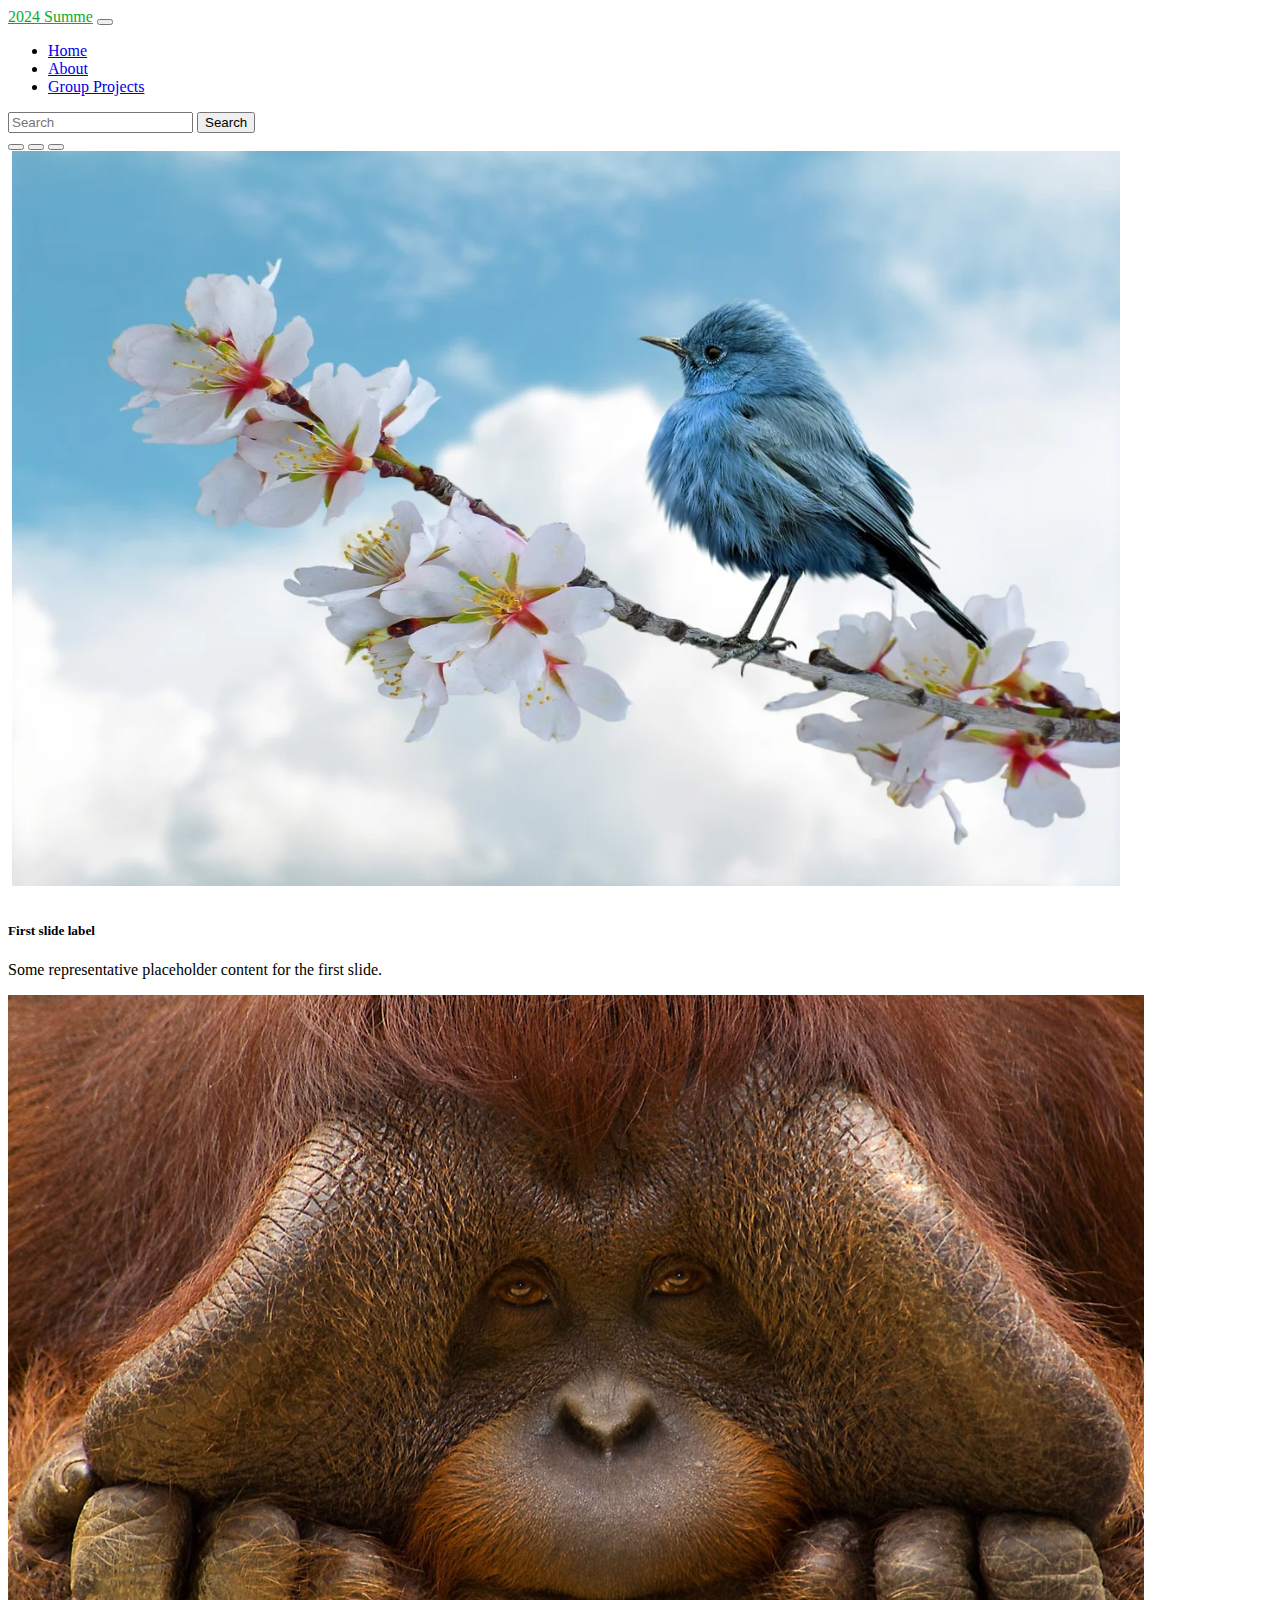
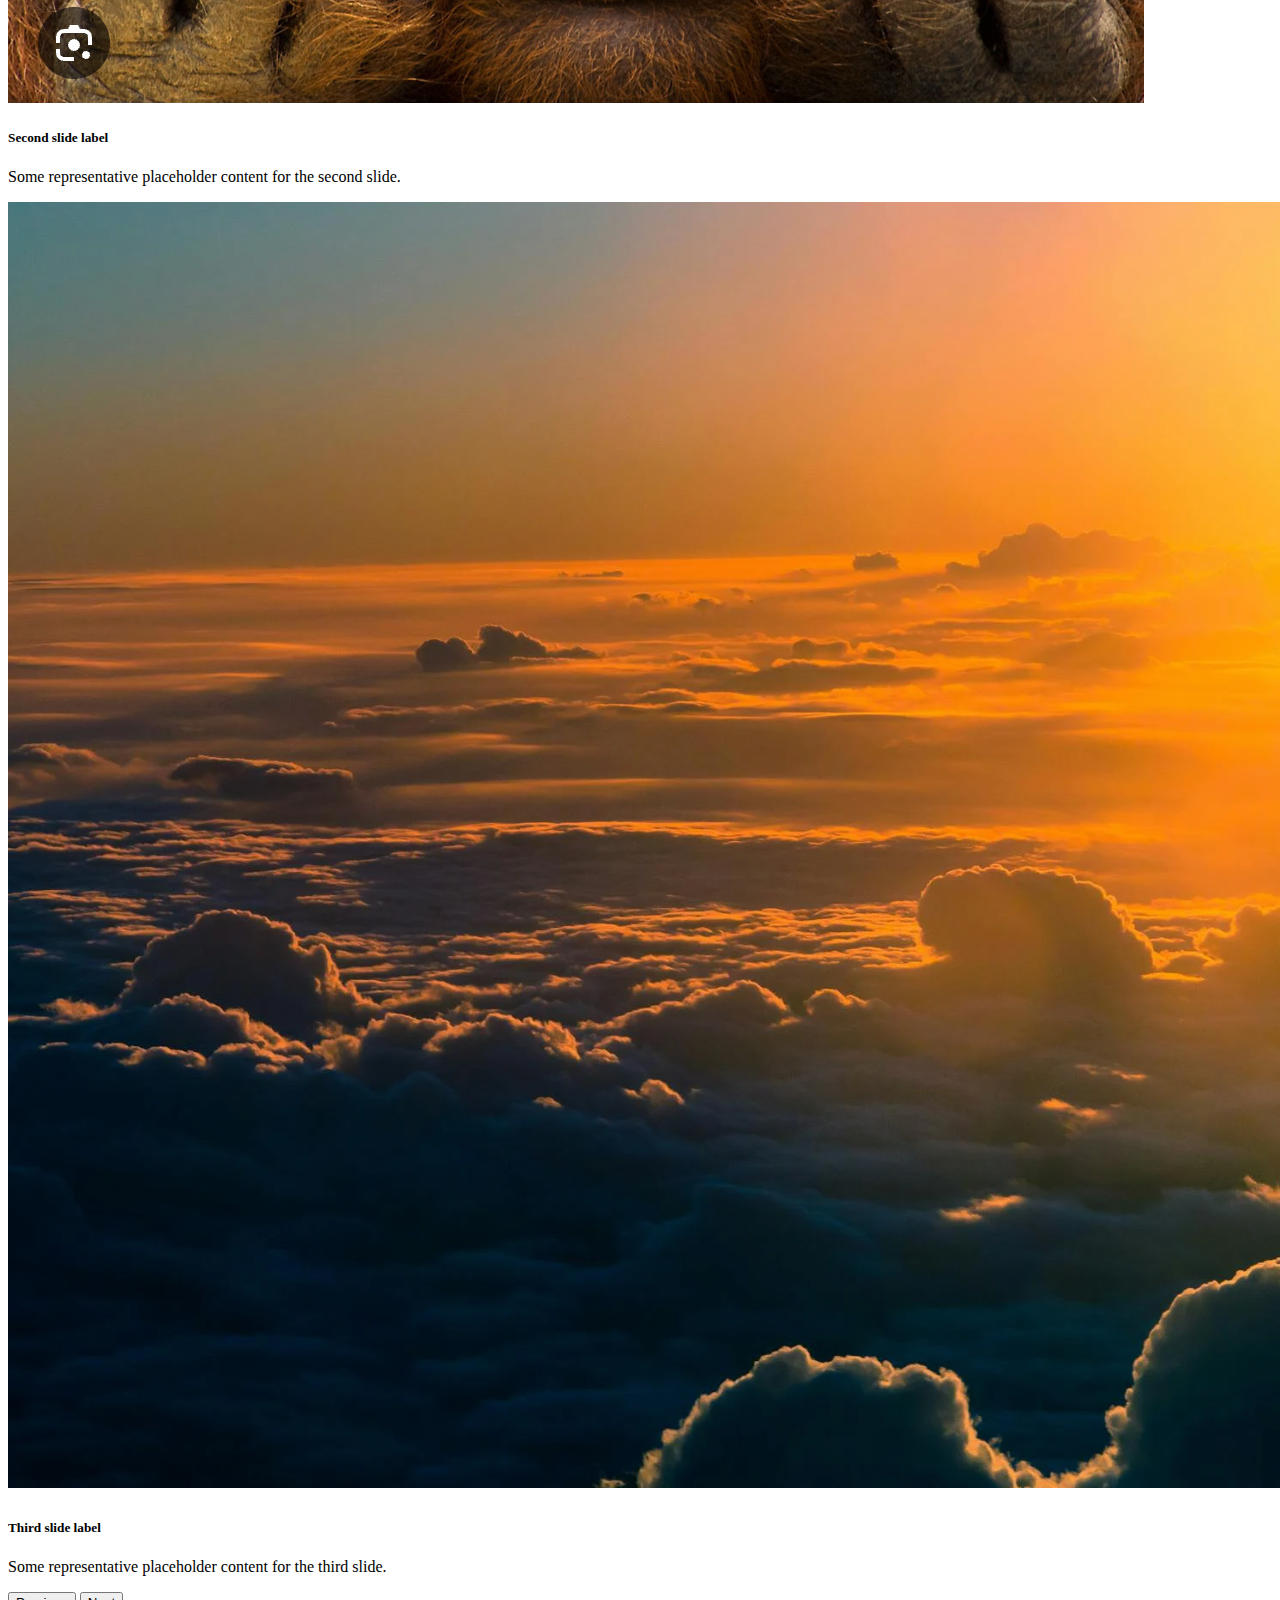
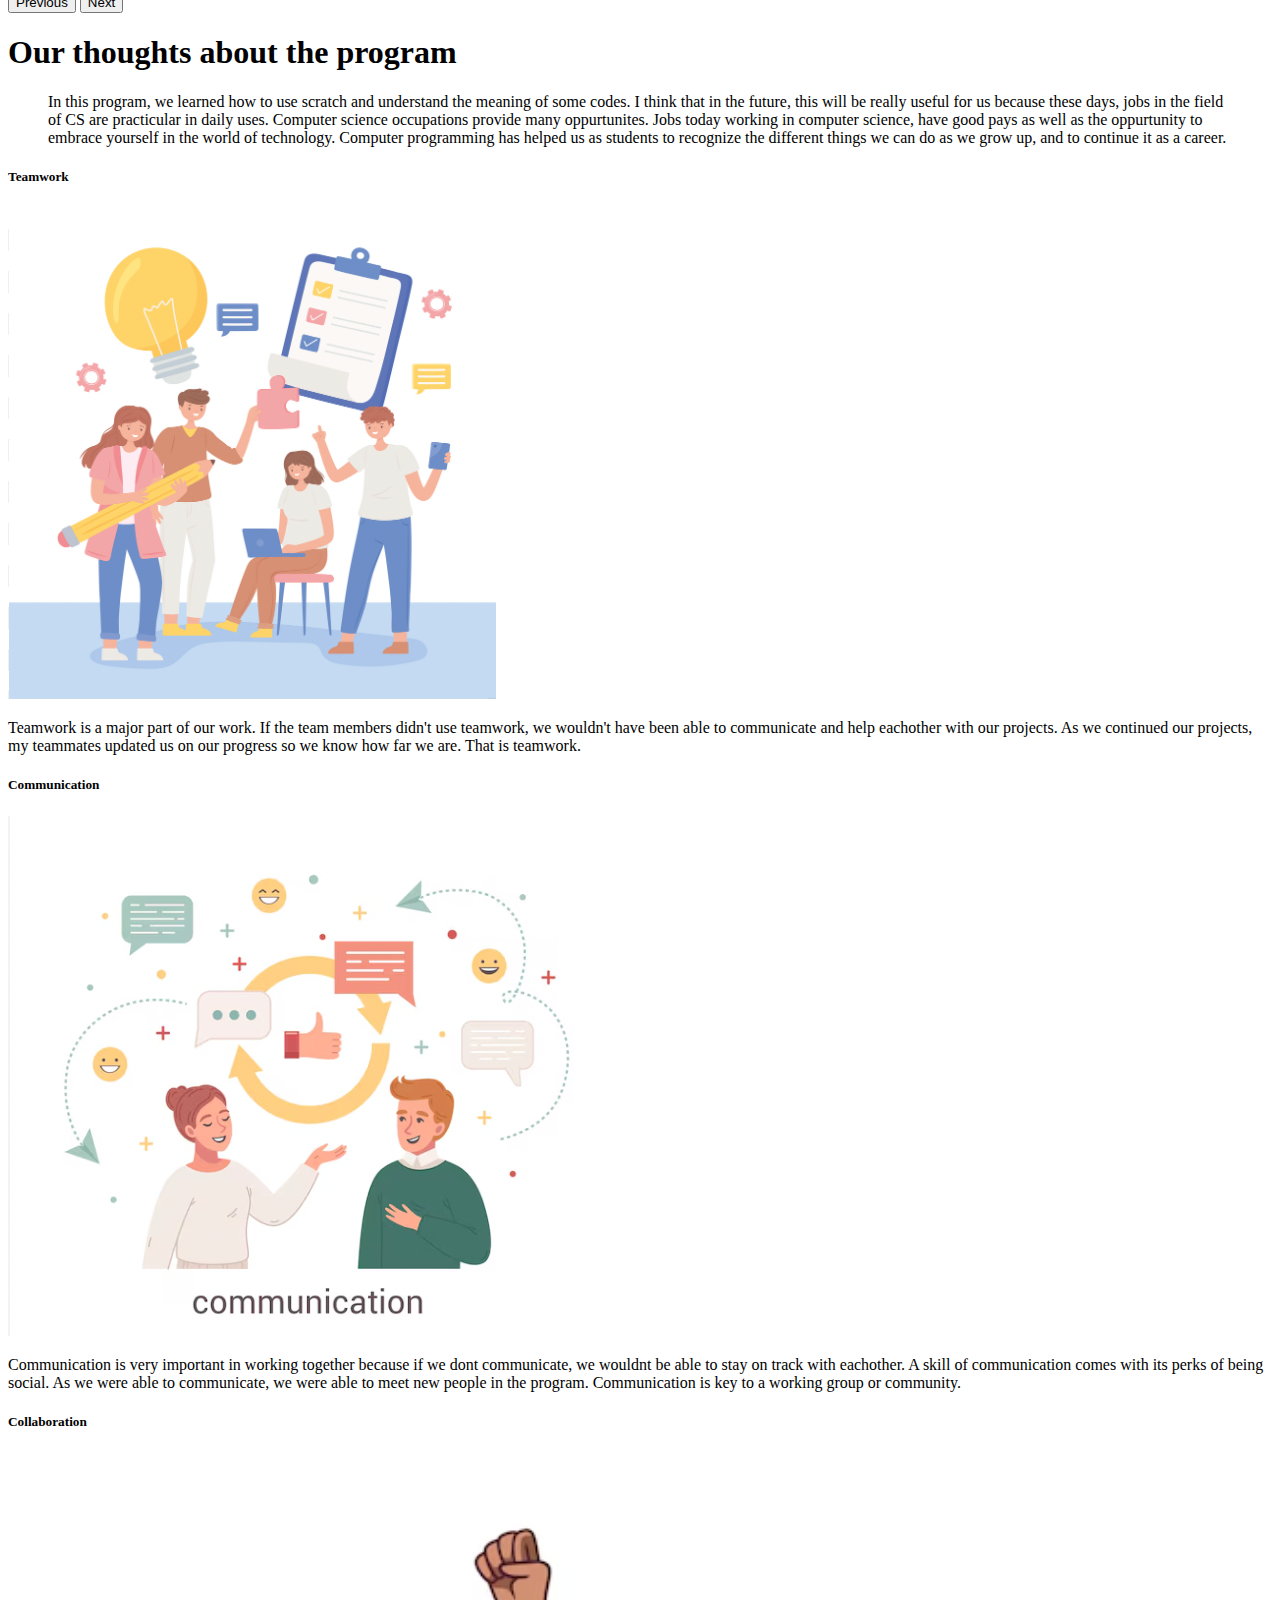
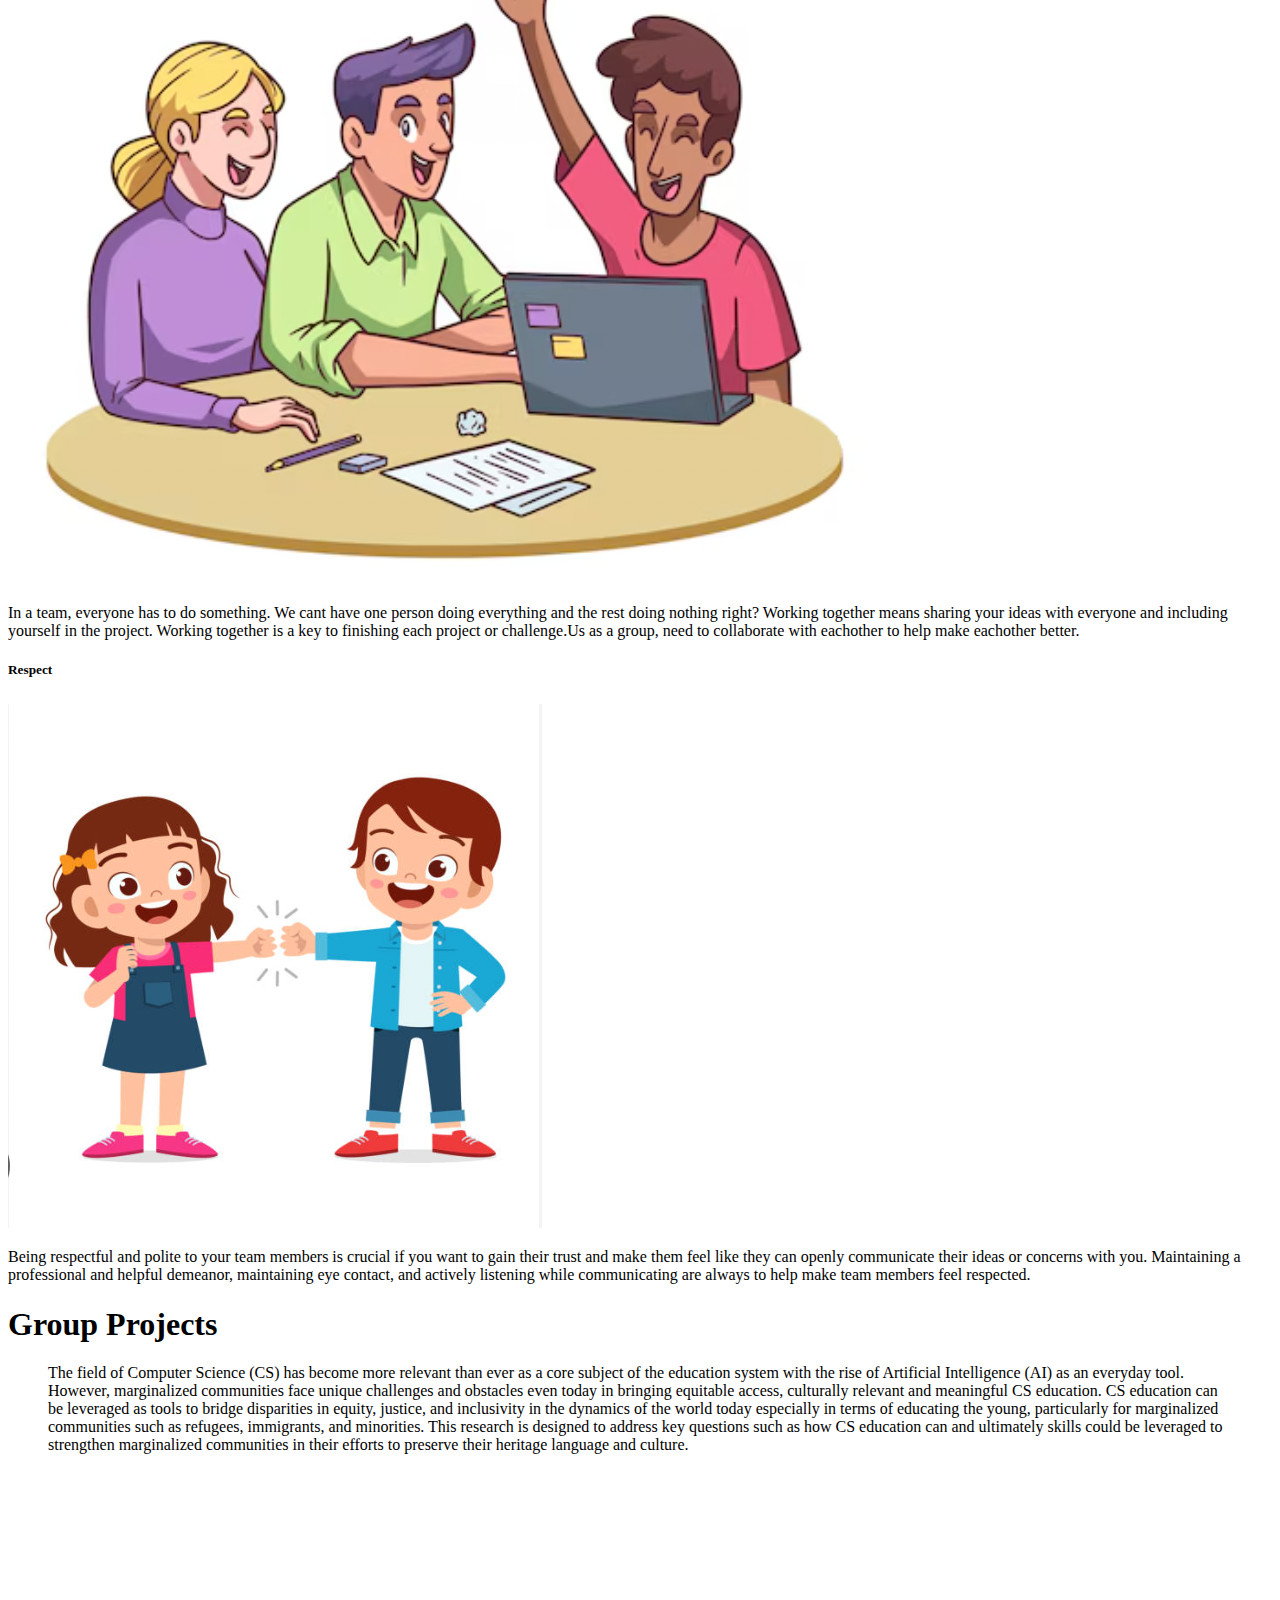
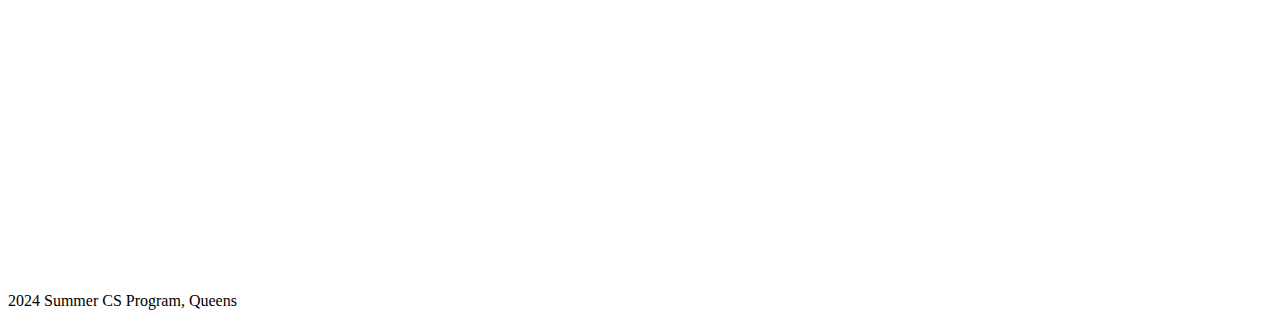
<file: jittleYang/index.html>
<!doctype html>
<html lang="en">
  <head>
    <meta charset="utf-8">
    <meta name="viewport" content="width=device-width, initial-scale=1">
    <title>computerscience2024</title>
    <link href="https://cdn.jsdelivr.net/npm/bootstrap@5.3.2/dist/css/bootstrap.min.css" rel="stylesheet" integrity="sha384-T3c6CoIi6uLrA9TneNEoa7RxnatzjcDSCmG1MXxSR1GAsXEV/Dwwykc2MPK8M2HN" crossorigin="anonymous">
    <link rel="stylesheet" href="styles.css">
  </head>
  <body>
    <nav class="navbar navbar-expand-lg navbar-dark bg-dark">
      <div class="container">
       <a id="menuTitle" class="navbar-brand" href="https://yeshipal.github.io/classwebsite"></a>
        <button class="navbar-toggler" type="button" data-bs-toggle="collapse" data-bs-target="#navbarSupportedContent" aria-controls="navbarSupportedContent" aria-expanded="false" aria-label="Toggle navigation">
          <span class="navbar-toggler-icon"></span>
        </button>
        <div class="collapse navbar-collapse" id="navbarSupportedContent">
          <ul class="navbar-nav me-auto mb-2 mb-lg-0">
            <li class="nav-item">
              <a class="nav-link active" aria-current="page" href="#">Home</a>
            </li>
            <li class="nav-item">
                <a class="nav-link" href="#heading" onclick="changeTitle('About the Program')">About</a>
            </li>
             <li class="nav-item">
              <a class="nav-link" href="#groupheader" onclick="changeTitle('Group Projects')">Group Projects</a>
            </li>
            
          </ul>
          <form class="d-flex" role="search">
            <input class="form-control me-2" type="search" placeholder="Search" aria-label="Search">
            <button class="btn btn-outline-success" type="submit">Search</button>
          </form>
        </div>
      </div>
    </nav>

    <div class="container my-5">
      <div id="carouselExampleCaptions" class="carousel slide" data-bs-ride="carousel">
  <div class="carousel-indicators">
    <button type="button" data-bs-target="#carouselExampleCaptions" data-bs-slide-to="0" class="active" aria-current="true" aria-label="Slide 1"></button>
    <button type="button" data-bs-target="#carouselExampleCaptions" data-bs-slide-to="1" aria-label="Slide 2"></button>
    <button type="button" data-bs-target="#carouselExampleCaptions" data-bs-slide-to="2" aria-label="Slide 3"></button>
  </div>
  <div class="carousel-inner">
    <div class="carousel-item active">
      <img src="images/bird.png" class="d-block w-100" alt="...">
      <div class="carousel-caption d-none d-md-block">
        <h5>First slide label</h5>
        <p>Some representative placeholder content for the first slide.</p>
      </div>
    </div>
    <div class="carousel-item">
      <img src="images/monkey.png" class="d-block w-100" alt="...">
      <div class="carousel-caption d-none d-md-block">
        <h5>Second slide label</h5>
        <p>Some representative placeholder content for the second slide.</p>
      </div>
    </div>
    <div class="carousel-item">
      <img src="images/sunset.png" class="d-block w-100" alt="...">
      <div class="carousel-caption d-none d-md-block">
        <h5>Third slide label</h5>
        <p>Some representative placeholder content for the third slide.</p>
      </div>
    </div>
  </div>
  <button class="carousel-control-prev" type="button" data-bs-target="#carouselExampleCaptions" data-bs-slide="prev">
    <span class="carousel-control-prev-icon" aria-hidden="true"></span>
    <span class="visually-hidden">Previous</span>
  </button>
  <button class="carousel-control-next" type="button" data-bs-target="#carouselExampleCaptions" data-bs-slide="next">
    <span class="carousel-control-next-icon" aria-hidden="true"></span>
    <span class="visually-hidden">Next</span>
  </button>
<div class="container my-5">
      <div id ="heading" class="card text-center">
      <div class="card-header">
        <h1 class="card-title">Our thoughts about the program</h1>
      </div>
        <div class="card-body">
          <blockquote class="blockquote mb-0">
            <p>In this program, we learned how to use scratch and understand the meaning of some codes. I think that in the future, this will be really useful for us because these days, jobs in the field of CS are practicular in daily uses. Computer science occupations provide many oppurtunites. Jobs today working in computer science, have good pays as well as the oppurtunity to embrace yourself in the world of technology. Computer programming has helped us as students to recognize the different things we can do as we grow up, and to continue it as a career.
            </p>
          </blockquote>
        </div>
         <div class="row align-items-start">
          <div class="col-3">
            <div class="card" style="width: auto;">
              <h5 class="card-title">Teamwork</h5>
              <img src="images/teamwork.png" class="card-img-top" alt="...">
              <div class="card-body">
                <p class="card-text"> Teamwork is a major part of our work. If the team members didn't use teamwork, we wouldn't have been able to communicate and help eachother with our projects. As we continued our projects, my teammates updated us on our progress so we know how far we are. That is teamwork.</p>
              </div>
            </div>
          </div>
          <div class="col-3">
            <div class="card" style="width: auto;">
              <h5 class="card-title">Communication</h5>
              <img src="images/communication.png" class="card-img-top" alt="...">
              <div class="card-body">
                <p class="card-text">Communication is very important in working together because if we dont communicate, we wouldnt be able to stay on track with eachother. A skill of communication comes with its perks of being social. As we were able to communicate, we were able to meet new people in the program. Communication is key to a working group or community.</p>
              </div>
            </div>
          </div>
          <div class="col-3">
            <div class="card" style="width: auto;">
              <h5 class="card-title">Collaboration</h5>
              <img src="images/collaboration.png" class="card-img-top" alt="...">
              <div class="card-body">
                <p class="card-text"> In a team, everyone has to do something. We cant have one person doing everything and the rest doing nothing right? Working together means sharing your ideas with everyone and including yourself in the project. Working together is a key to finishing each project or challenge.Us as a group, need to collaborate with eachother to help make eachother better. </p>
              </div>
            </div>
          </div>
          <div class="col-3">
            <div class="card" style="width: auto;">
              <h5 class="card-title">Respect</h5>
              <img src="images/respect.png" class="card-img-top" alt="...">
              <div class="card-body">
                <p class="card-text">Being respectful and polite to your team members is crucial if you want to gain their trust and make them feel like they can openly communicate their ideas or concerns with you. Maintaining a professional and helpful demeanor, maintaining eye contact, and actively listening while communicating are always to help make team members feel respected.</p>
              </div>
            </div>
          </div>
        </div>
      </div>
    </div>
<div class="container my-5">
      <div id ="groupheader" class="card text-center">
      <div class="card-header">
        <h1 class="card-title">Group Projects</h1>
      </div>
        <div class="card-body">
          <blockquote class="blockquote mb-0">
            <p>The field of Computer Science (CS) has become more relevant than ever as a core subject of the education system with the rise of Artificial Intelligence (AI) as an everyday tool. However, marginalized communities face unique challenges and obstacles even today in bringing equitable access, culturally relevant and meaningful CS education. CS education can be leveraged as tools to bridge disparities in equity, justice, and inclusivity in the dynamics of the world today especially in terms of educating the young, particularly for marginalized communities such as refugees, immigrants, and minorities. This research is designed to address key questions such as how CS education can and ultimately skills could be leveraged to strengthen marginalized communities in their efforts to preserve their heritage language and culture.
            </p>
          </blockquote>
        </div>
      </div>
      <div class="container text-center">
        <div class="row align-items-center">
          <div class="col">
            
            <iframe src="https://scratch.mit.edu/projects/1046600102/embed" 
                  allowtransparency="true" width="485" height="402" frameborder="0" 
                  scrolling="no" allowfullscreen></iframe>
          </div>
      </div>
</div>
    <script src="https://cdn.jsdelivr.net/npm/bootstrap@5.3.2/dist/js/bootstrap.bundle.min.js" integrity="sha384-C6RzsynM9kWDrMNeT87bh95OGNyZPhcTNXj1NW7RuBCsyN/o0jlpcV8Qyq46cDfL" crossorigin="anonymous"></script>
    <script src="main.js"></script>
 <button id="scrollToTopButton" onclick="scrollToTop()">Go to the Top</button>
      <div class="container text-center">
        <p>2024 Summer CS Program, Queens</p>
  </body>
</html>
</file>
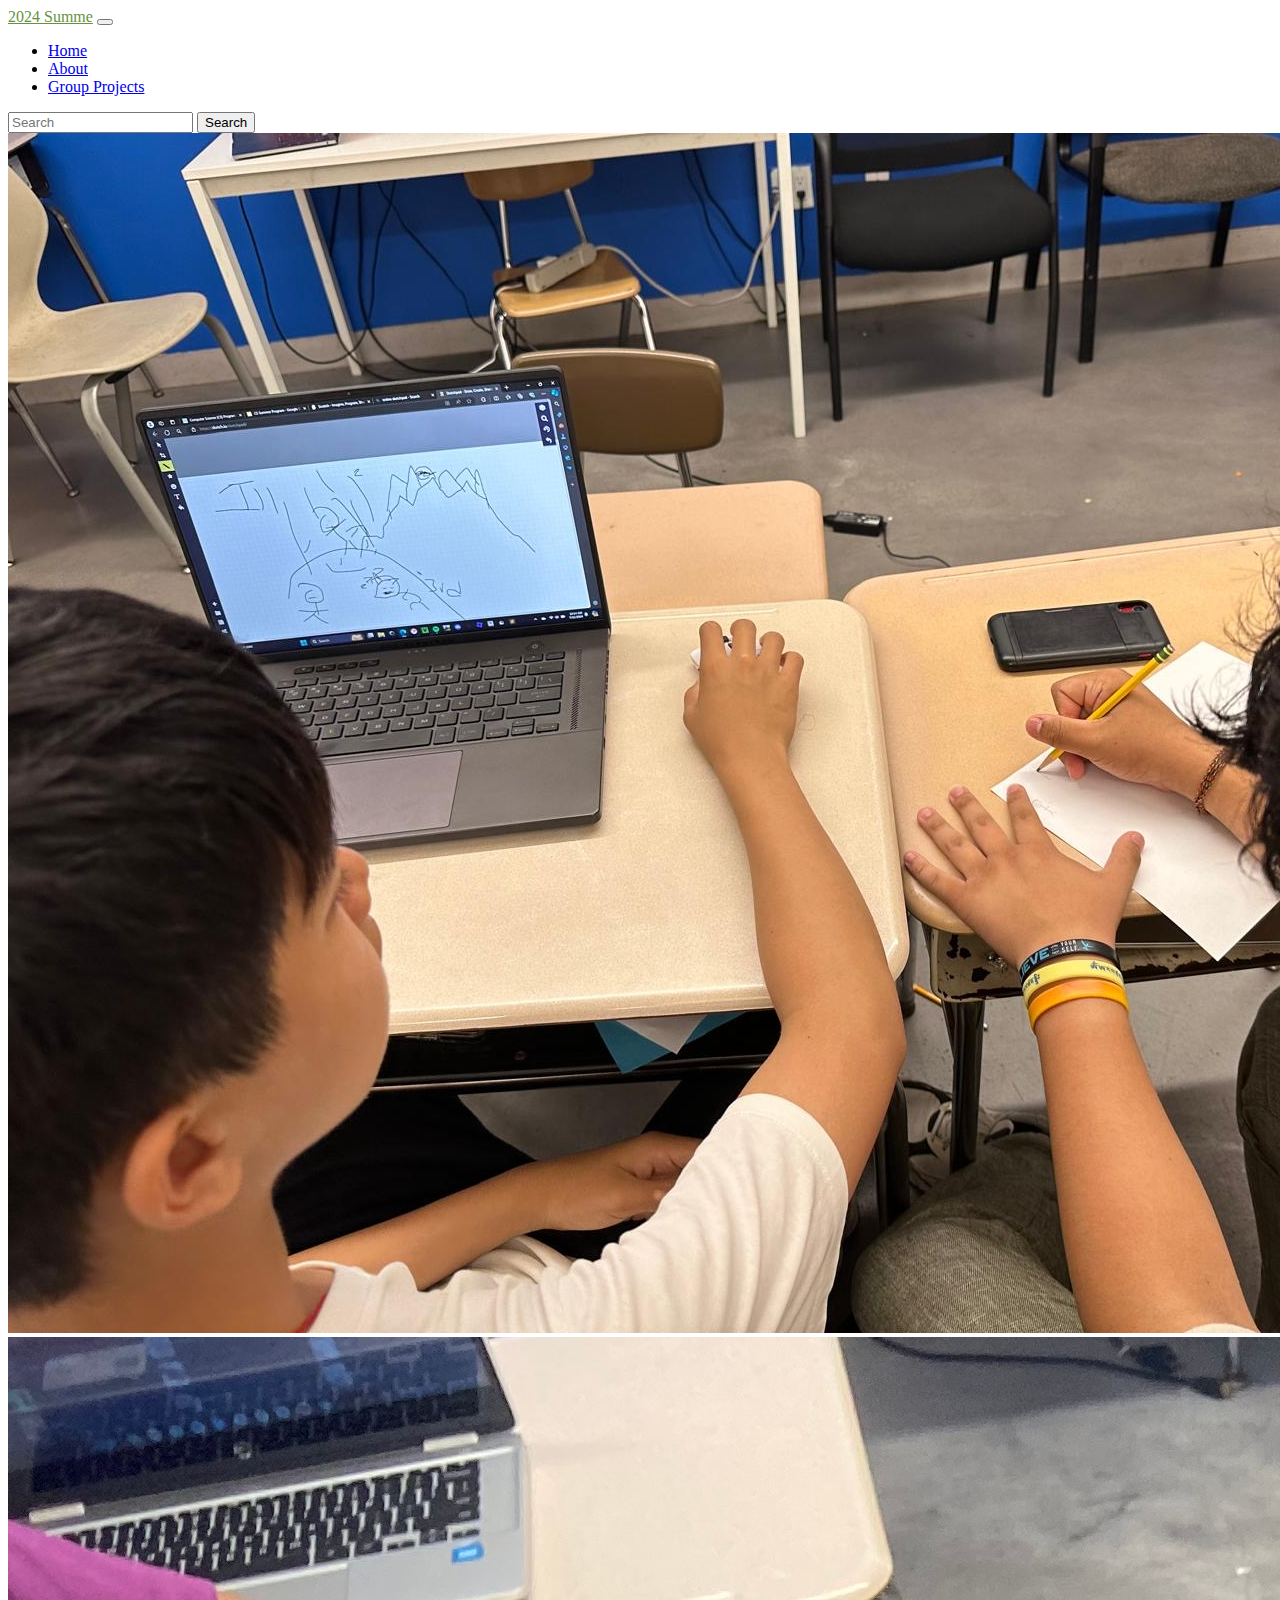
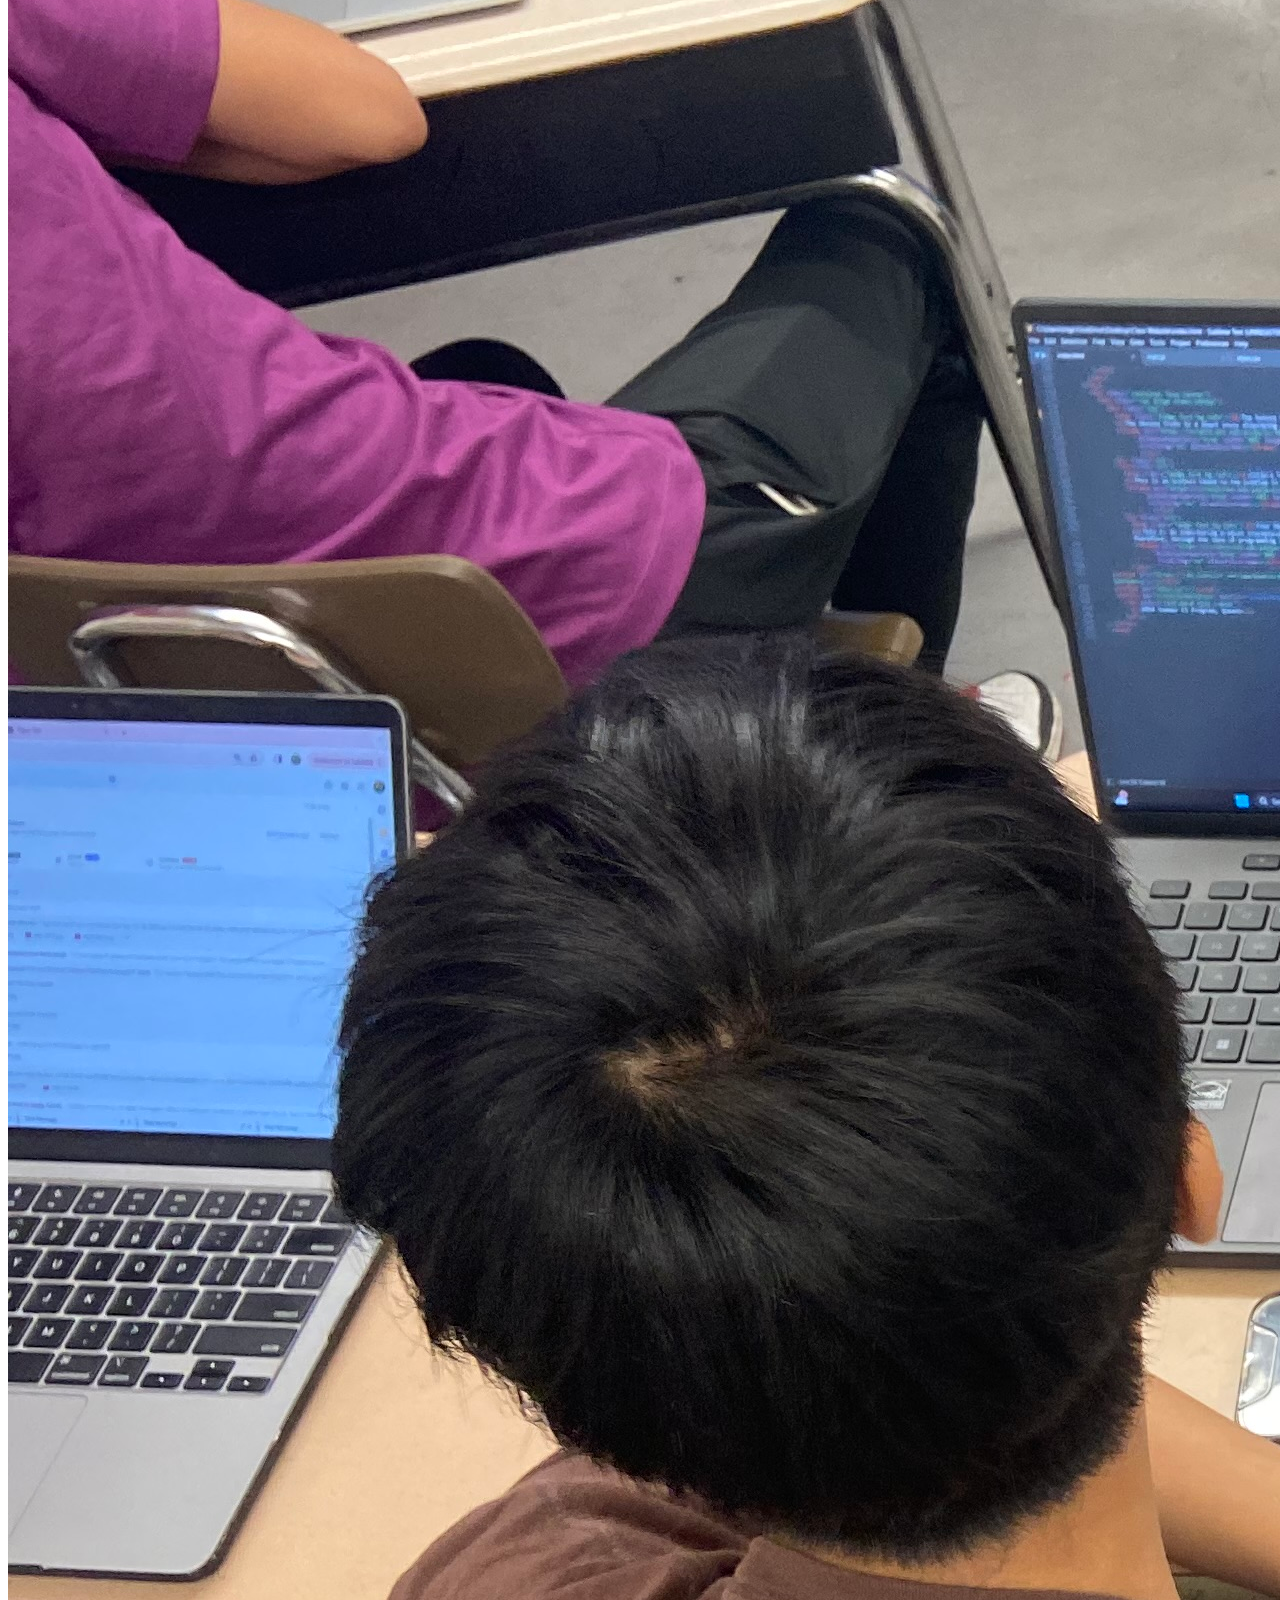
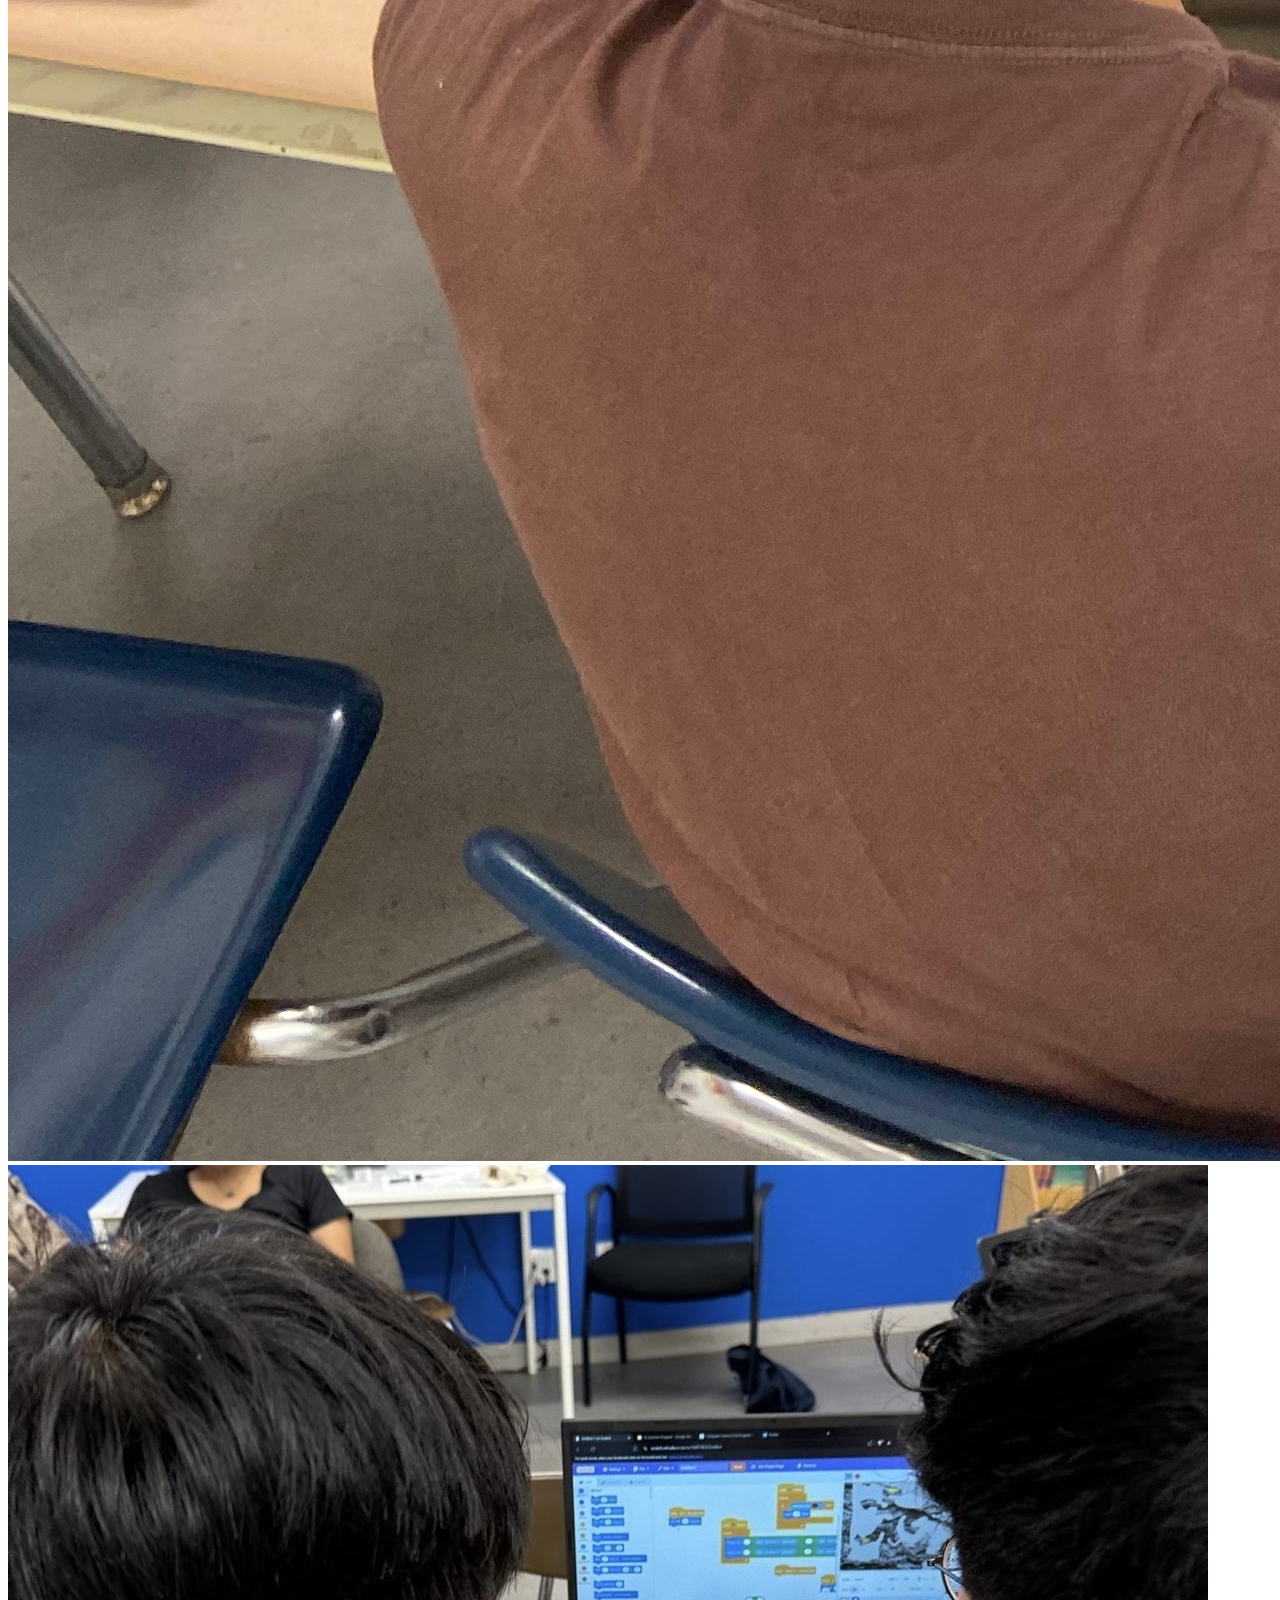
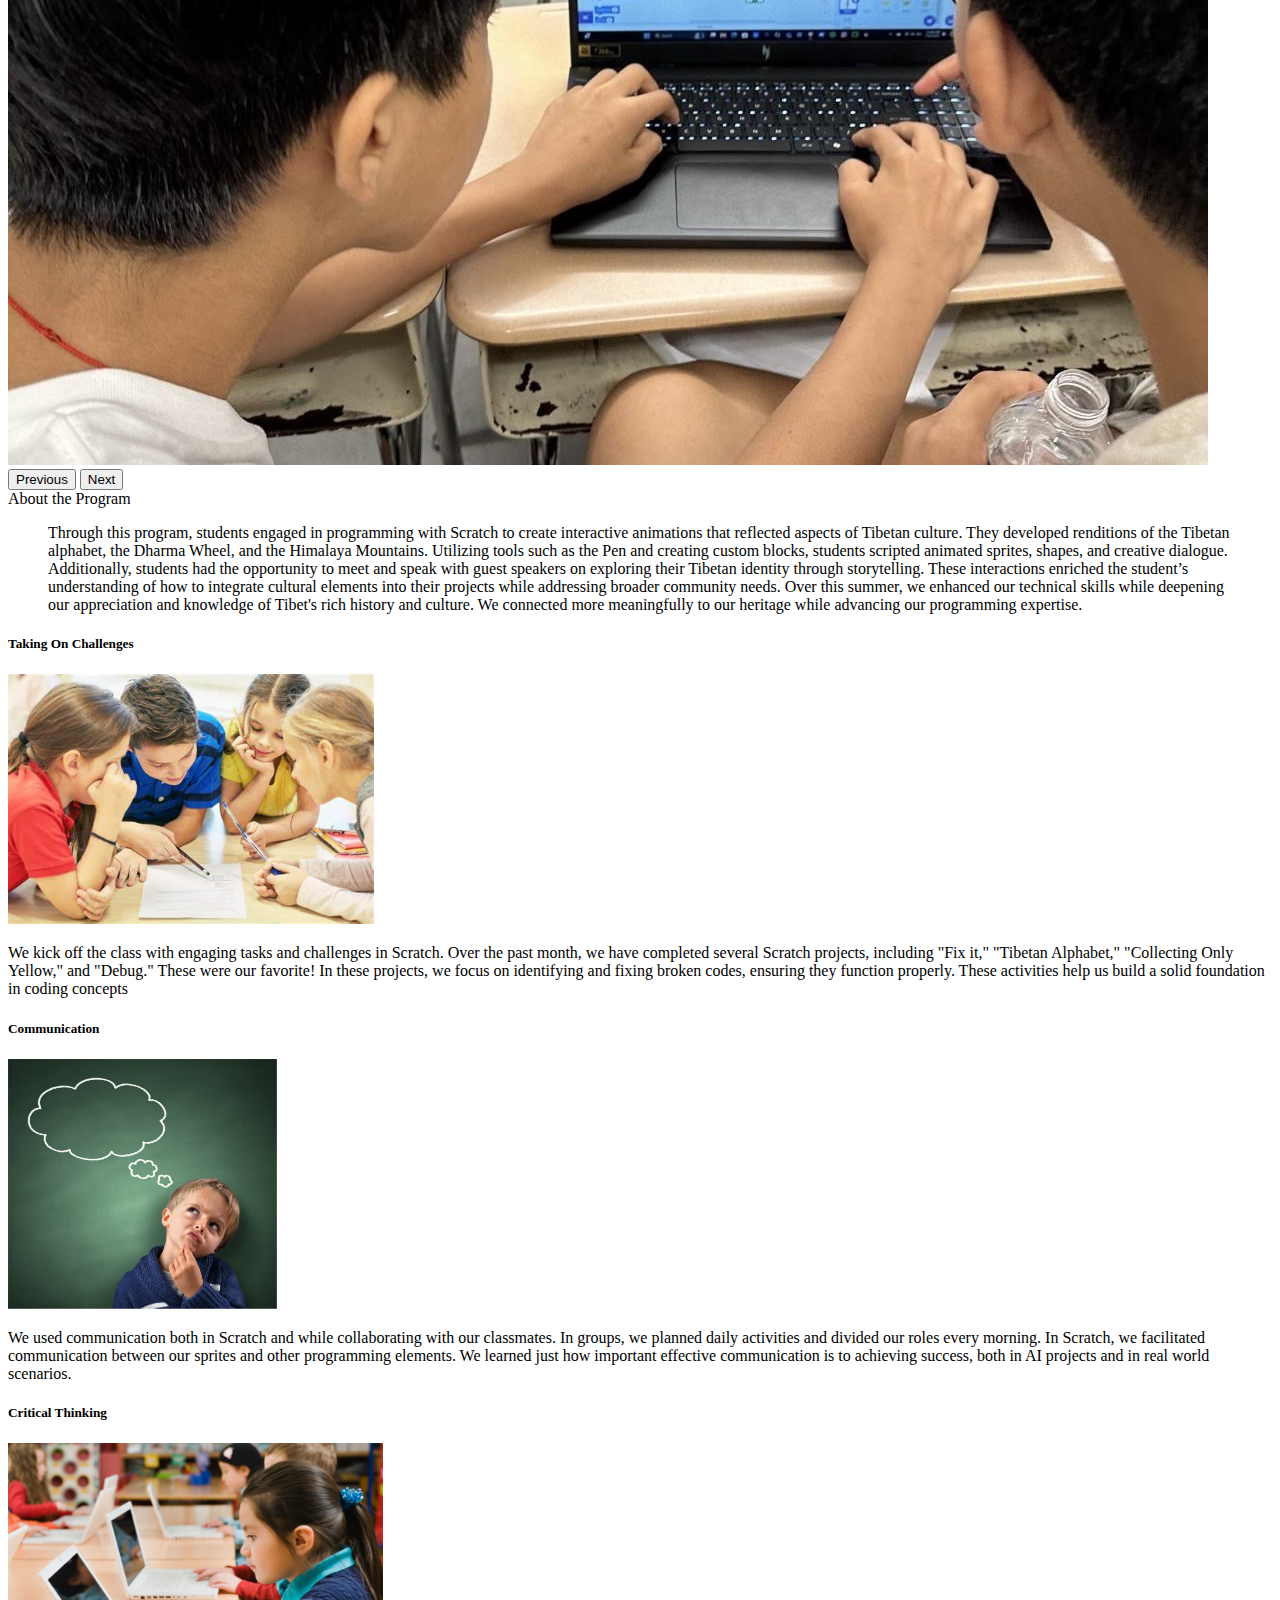
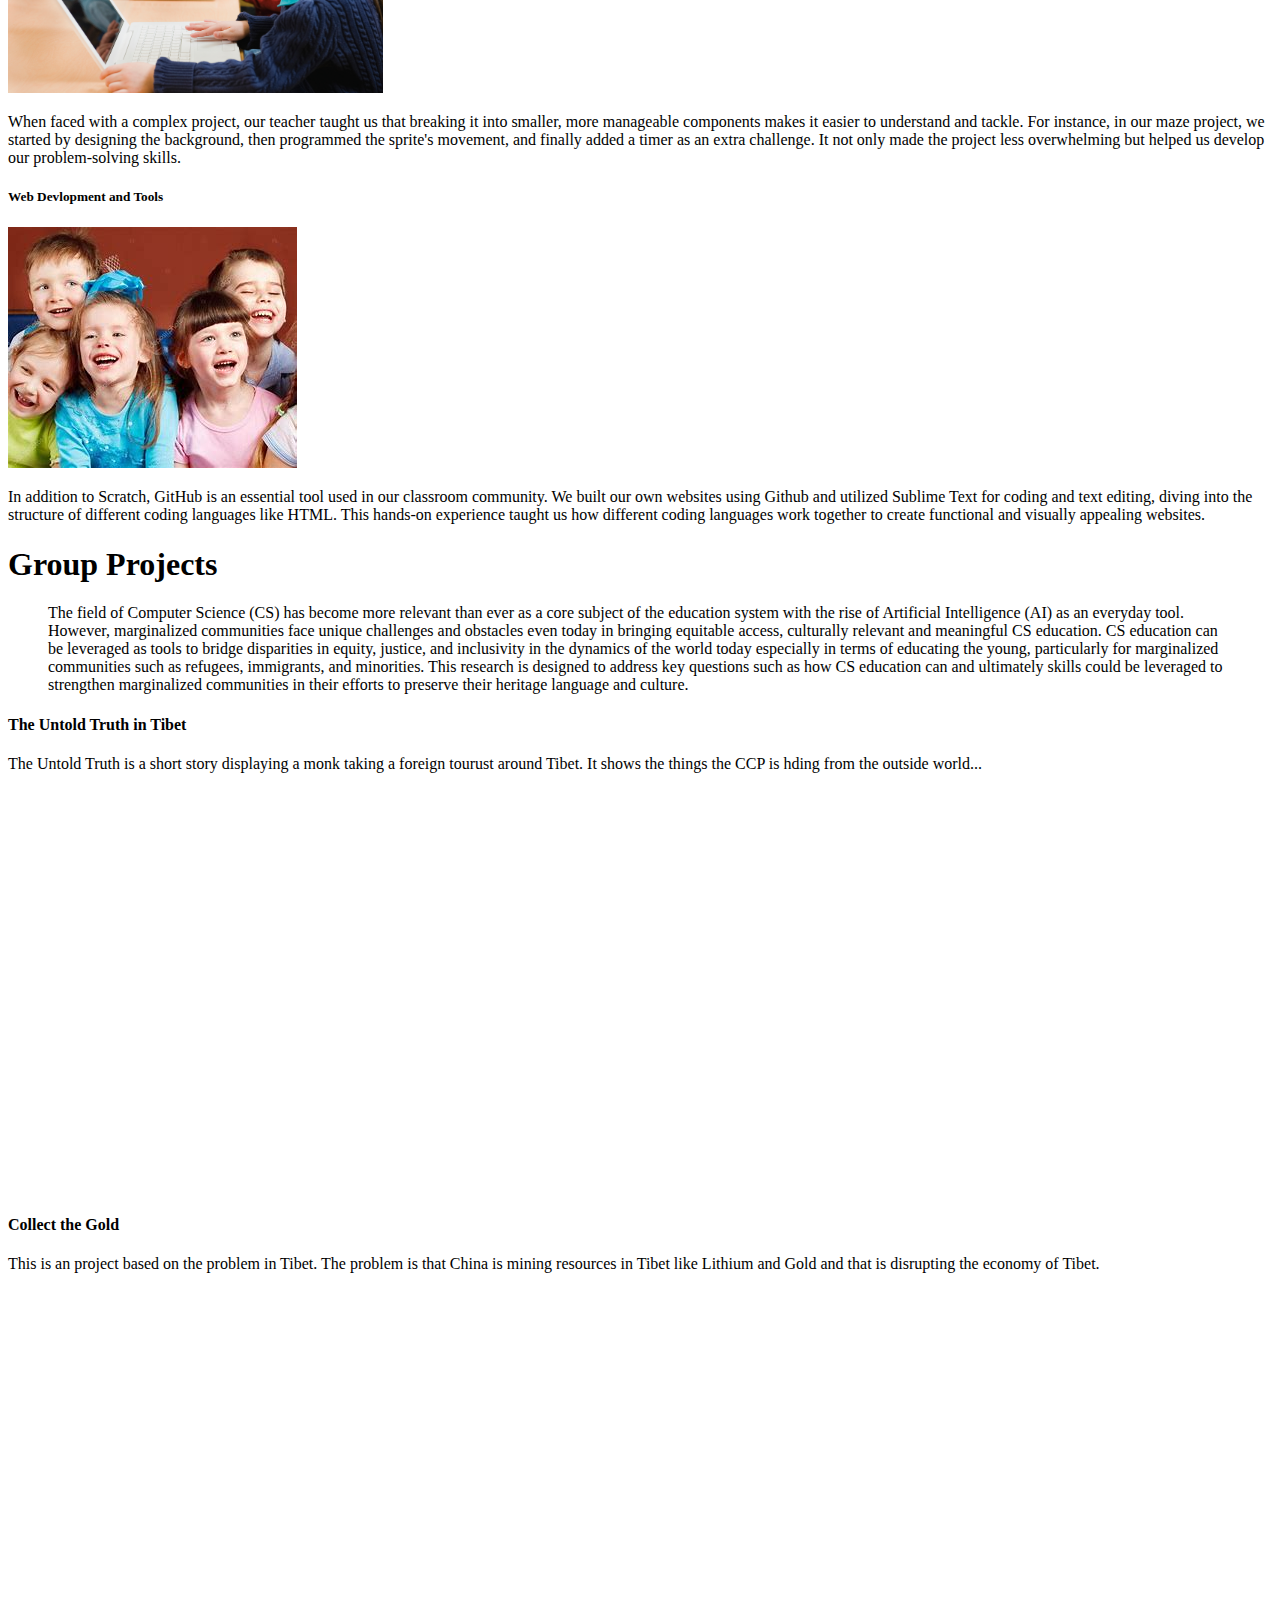
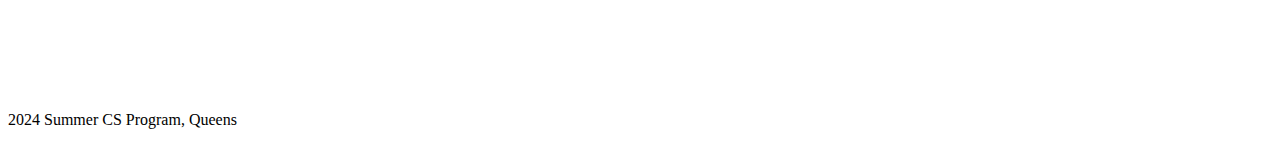
<file: rtd/index.html>
<!doctype html>
<html lang="en">
  <head>
    <meta charset="utf-8">
    <meta name="viewport" content="width=device-width, initial-scale=1">
    <title>2024 Summer Coding Program</title>
    <link href="https://cdn.jsdelivr.net/npm/bootstrap@5.3.2/dist/css/bootstrap.min.css" rel="stylesheet" integrity="sha384-T3c6CoIi6uLrA9TneNEoa7RxnatzjcDSCmG1MXxSR1GAsXEV/Dwwykc2MPK8M2HN" crossorigin="anonymous">
    <link rel="stylesheet" href="styles.css">
  </head>
  <body>
    <nav class="navbar navbar-expand-lg navbar-dark bg-dark">
      <div class="container">
        <a id="menuTitle" class="navbar-brand" href="https://yeshipal.github.io/classwebsite"></a>
        <button class="navbar-toggler" type="button" data-bs-toggle="collapse" data-bs-target="#navbarSupportedContent" aria-controls="navbarSupportedContent" aria-expanded="false" aria-label="Toggle navigation">
          <span class="navbar-toggler-icon"></span>
        </button>
        <div class="collapse navbar-collapse" id="navbarSupportedContent">
          <ul class="navbar-nav me-auto mb-2 mb-lg-0">
            <li class="nav-item">
              <a class="nav-link active" aria-current="page" href="#">Home</a>
            </li>
            <li class="nav-item">
               <a class="nav-link" href="#heading" onclick="changeTitle('About the Program')">About</a>
            </li>
            <li class="nav-item">
              <a class="nav-link" href="#groupheader" onclick="changeTitle('Group Projects')">Group Projects</a>
            </li>

          </ul>
          <form class="d-flex" role="search">
            <input class="form-control me-2" type="search" placeholder="Search" aria-label="Search">
            <button class="btn btn-outline-success" type="submit">Search</button>
          </form>
        </div>
      </div>
    </nav>

    <div class="container my-5">
      <div id="carouselExampleControls" class="carousel slide" data-bs-ride="carousel">
  <div class="carousel-inner">
    <div class="carousel-item active">
      <img src="images/photo1.jpg" class="d-block w-100" alt="...">
    </div>
    <div class="carousel-item">
      <img src="images/g.jpg" class="d-block w-100" alt="...">
    </div>
    <div class="carousel-item">
      <img src="images/photo2.jpg" class="d-block w-100" alt="...">
    </div>
  </div>
  <button class="carousel-control-prev" type="button" data-bs-target="#carouselExampleControls" data-bs-slide="prev">
    <span class="carousel-control-prev-icon" aria-hidden="true"></span>
    <span class="visually-hidden">Previous</span>
  </button>
  <button class="carousel-control-next" type="button" data-bs-target="#carouselExampleControls" data-bs-slide="next">
    <span class="carousel-control-next-icon" aria-hidden="true"></span>
    <span class="visually-hidden">Next</span>
  </button>
</div>
<div id ="heading" class="card">
  <div class="card-header">
    About the Program
  </div>
  <div class="card-body">
    <blockquote class="blockquote mb-0">
      <p>Through this program, students engaged in programming with Scratch to create interactive animations that reflected aspects of Tibetan culture. They developed renditions of the Tibetan alphabet, the Dharma Wheel, and the Himalaya Mountains. Utilizing tools such as the Pen and creating custom blocks, students scripted animated sprites, shapes, and creative dialogue.
Additionally, students had the opportunity to meet and speak with guest speakers on exploring their Tibetan identity through storytelling. These interactions enriched the student’s understanding of how to integrate cultural elements into their projects while addressing broader community needs. Over this summer, we enhanced our technical skills while deepening our appreciation and knowledge of Tibet's rich history and culture. We connected more meaningfully to our heritage while advancing our programming expertise.

</p>
      <footer class="blockquote-footer"><cite title="Source Title"></cite></footer>
    </blockquote>
  </div>
   <div class="row align-items-start">
          <div class="col-3">
            <div class="card" style="width: auto;">
              <h5 class="card-title">Taking On Challenges</h5>
              <img src="images/collab.jpg" class="card-img-top" alt="...">
              <div class="card-body">
                <p class="card-text">We kick off the class with engaging tasks and challenges in Scratch. Over the past month, we have completed several Scratch projects, including "Fix it," "Tibetan Alphabet," "Collecting Only Yellow," and "Debug." These were our favorite!  In these projects, we focus on identifying and fixing broken codes, ensuring they function properly. These activities help us build a solid foundation in coding concepts
 </p>
              </div>
            </div>
          </div>
          <div class="col-3">
            <div class="card" style="width: auto;">
              <h5 class="card-title">Communication</h5>
              <img src="images/thinking.webp" class="card-img-top" alt="...">
              <div class="card-body">
                <p class="card-text">We used communication both in Scratch and while collaborating with our classmates. In groups, we planned daily activities and divided our roles every morning. In Scratch, we facilitated communication between our sprites and other programming elements. We learned just how important effective communication is to achieving success, both in AI projects and in real world scenarios. 
</p>
              </div>
            </div>
          </div>
          <div class="col-3">
            <div class="card" style="width: auto;">
              <h5 class="card-title">Critical Thinking</h5>
              <img src="images/handson.jpg" class="card-img-top" alt="...">
              <div class="card-body">
                <p class="card-text">When faced with a complex project, our teacher taught us that breaking it into smaller, more manageable components makes it easier to understand and tackle. For instance, in our maze project, we started by designing the background, then programmed the sprite's movement, and finally added a timer as an extra challenge. It not only made the project less overwhelming but helped us develop our problem-solving skills.
</p>
              </div>
            </div>
          </div>
          <div class="col-3">
            <div class="card" style="width: auto;">
              <h5 class="card-title">Web Devlopment and Tools</h5>
              <img src="images/laugh.jpg" class="card-img-top" alt="...">
              <div class="card-body">
                <p class="card-text">In addition to Scratch, GitHub is an essential tool used in our classroom community. We built our own websites using Github and utilized Sublime Text for coding and text editing, diving into the structure of different coding languages like HTML. This hands-on experience taught us how different coding languages work together to create functional and visually appealing websites.</p>
              </div>
            </div>
          </div>
        </div>
      </div>
    </div>
</div>
      </div>
    </div>
<div class="container my-5">
      <div id ="groupheader" class="card text-center">
        <div class="card-header">
          <h1 class="card-title">Group Projects</h1>
        </div>
        <div class="card-body">
          <blockquote class="blockquote mb-0">
            <p>The field of Computer Science (CS) has become more relevant than ever as a core subject of the education system with the rise of Artificial Intelligence (AI) as an everyday tool. However, marginalized communities face unique challenges and obstacles even today in bringing equitable access, culturally relevant and meaningful CS education. CS education can be leveraged as tools to bridge disparities in equity, justice, and inclusivity in the dynamics of the world today especially in terms of educating the young, particularly for marginalized communities such as refugees, immigrants, and minorities. This research is designed to address key questions such as how CS education can and ultimately skills could be leveraged to strengthen marginalized communities in their efforts to preserve their heritage language and culture.
            </p>
          </blockquote>
        </div>
      </div>
    </div>
      <div class="container text-center">
        <div class="row align-items-center">
          <div class="col">
            <span class="badge text-bg-info"><h4>The Untold Truth in Tibet</h4></span>
            <p>The Untold Truth is a short story displaying a monk taking a foreign tourust around Tibet. It shows the things the CCP is hding from the outside world...</p>
            <iframe src="https://scratch.mit.edu/projects/1050983909/embed" 
                  allowtransparency="true" width="485" height="402" frameborder="0" 
                  scrolling="no" allowfullscreen></iframe>
                  </div>
          <div class="col">
            <span class="badge text-bg-info"><h4>Collect the Gold </h4></span>
            <p>This is an project based on the problem in Tibet. The problem is that China is mining resources in Tibet like Lithium and Gold and that is disrupting the economy of Tibet.</p>
            <iframe src="https://scratch.mit.edu/projects/1049188643/embed" 
                  allowtransparency="true" width="485" height="402" frameborder="0" 
                  scrolling="no" allowfullscreen></iframe>
                   </div>
        
    <script src="https://cdn.jsdelivr.net/npm/bootstrap@5.3.2/dist/js/bootstrap.bundle.min.js" integrity="sha384-C6RzsynM9kWDrMNeT87bh95OGNyZPhcTNXj1NW7RuBCsyN/o0jlpcV8Qyq46cDfL" crossorigin="anonymous"></script>
    <script src="main.js"></script>
    <button id="scrollToTopButton" onclick="scrollToTop()">Go to the Top</button>
      <div class="container text-center">
        <p>2024 Summer CS Program, Queens</p>
      </div>
  </body>
</html>
</file>
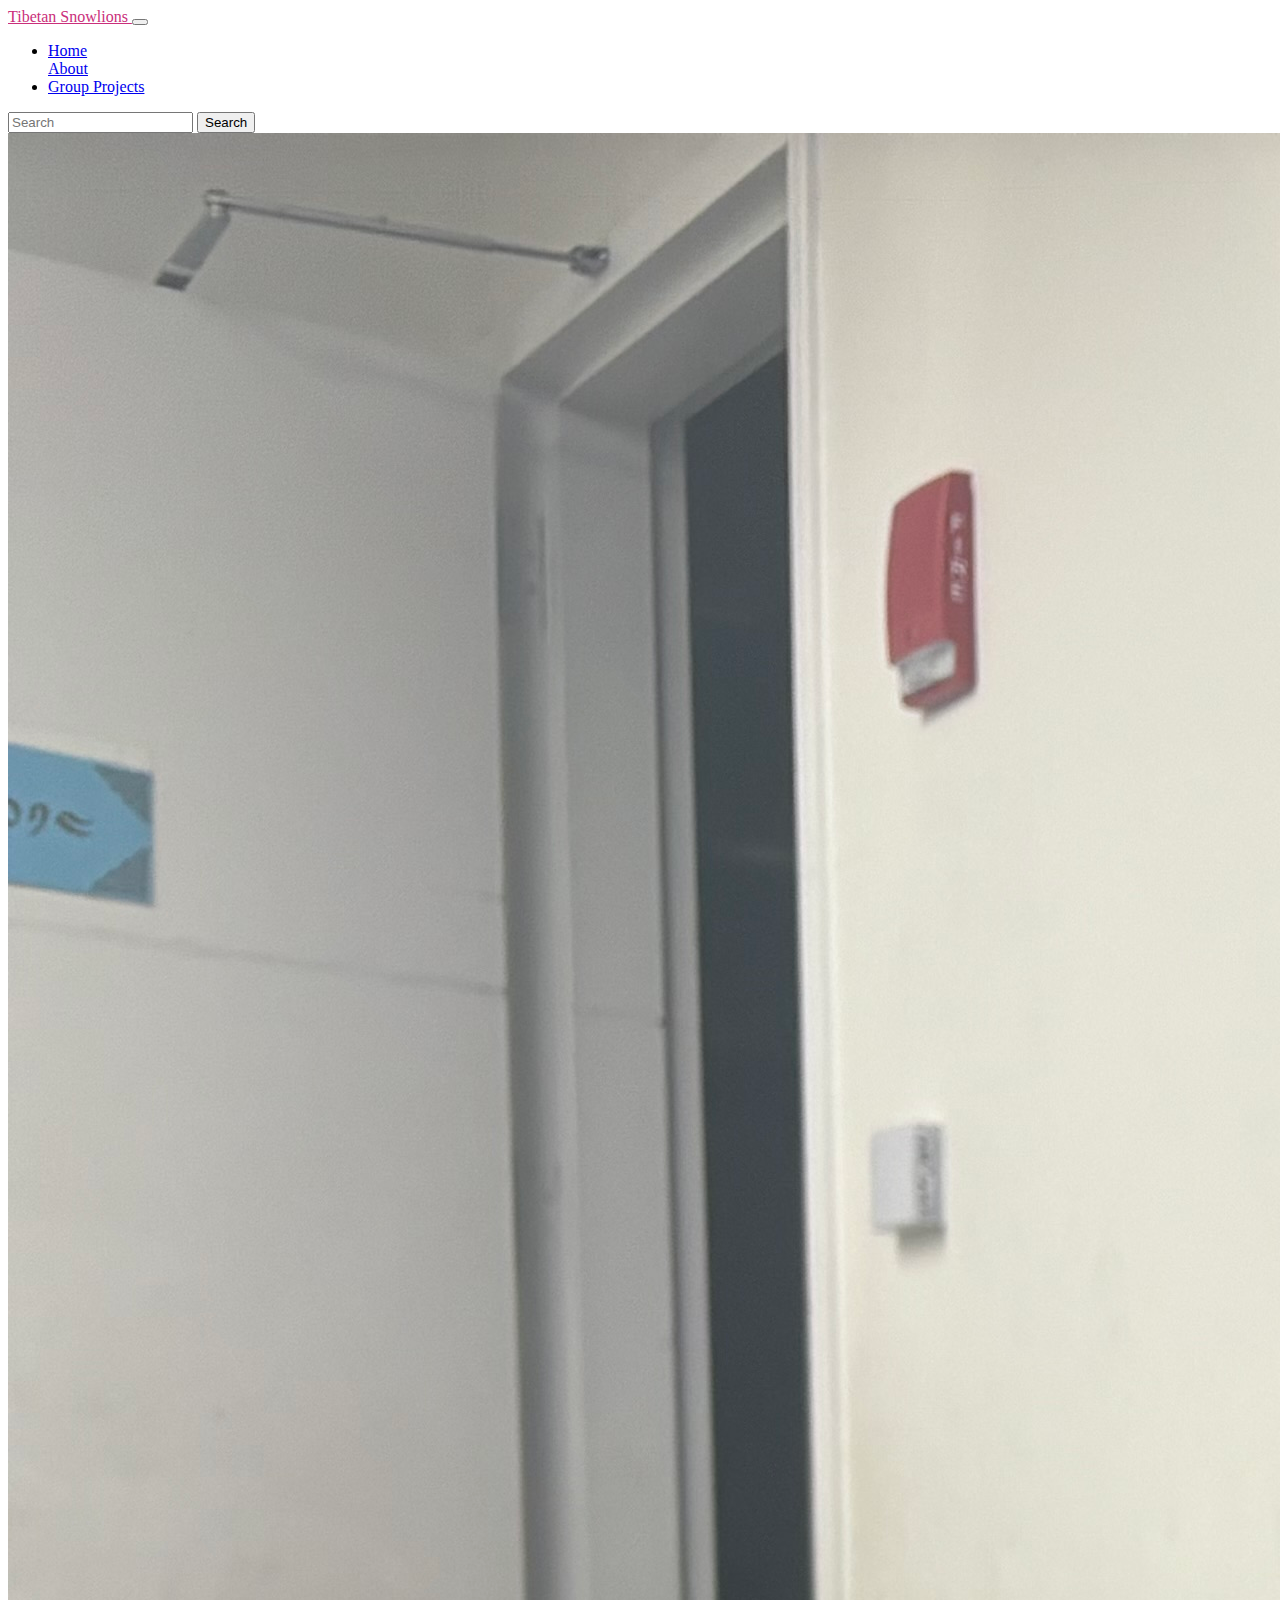
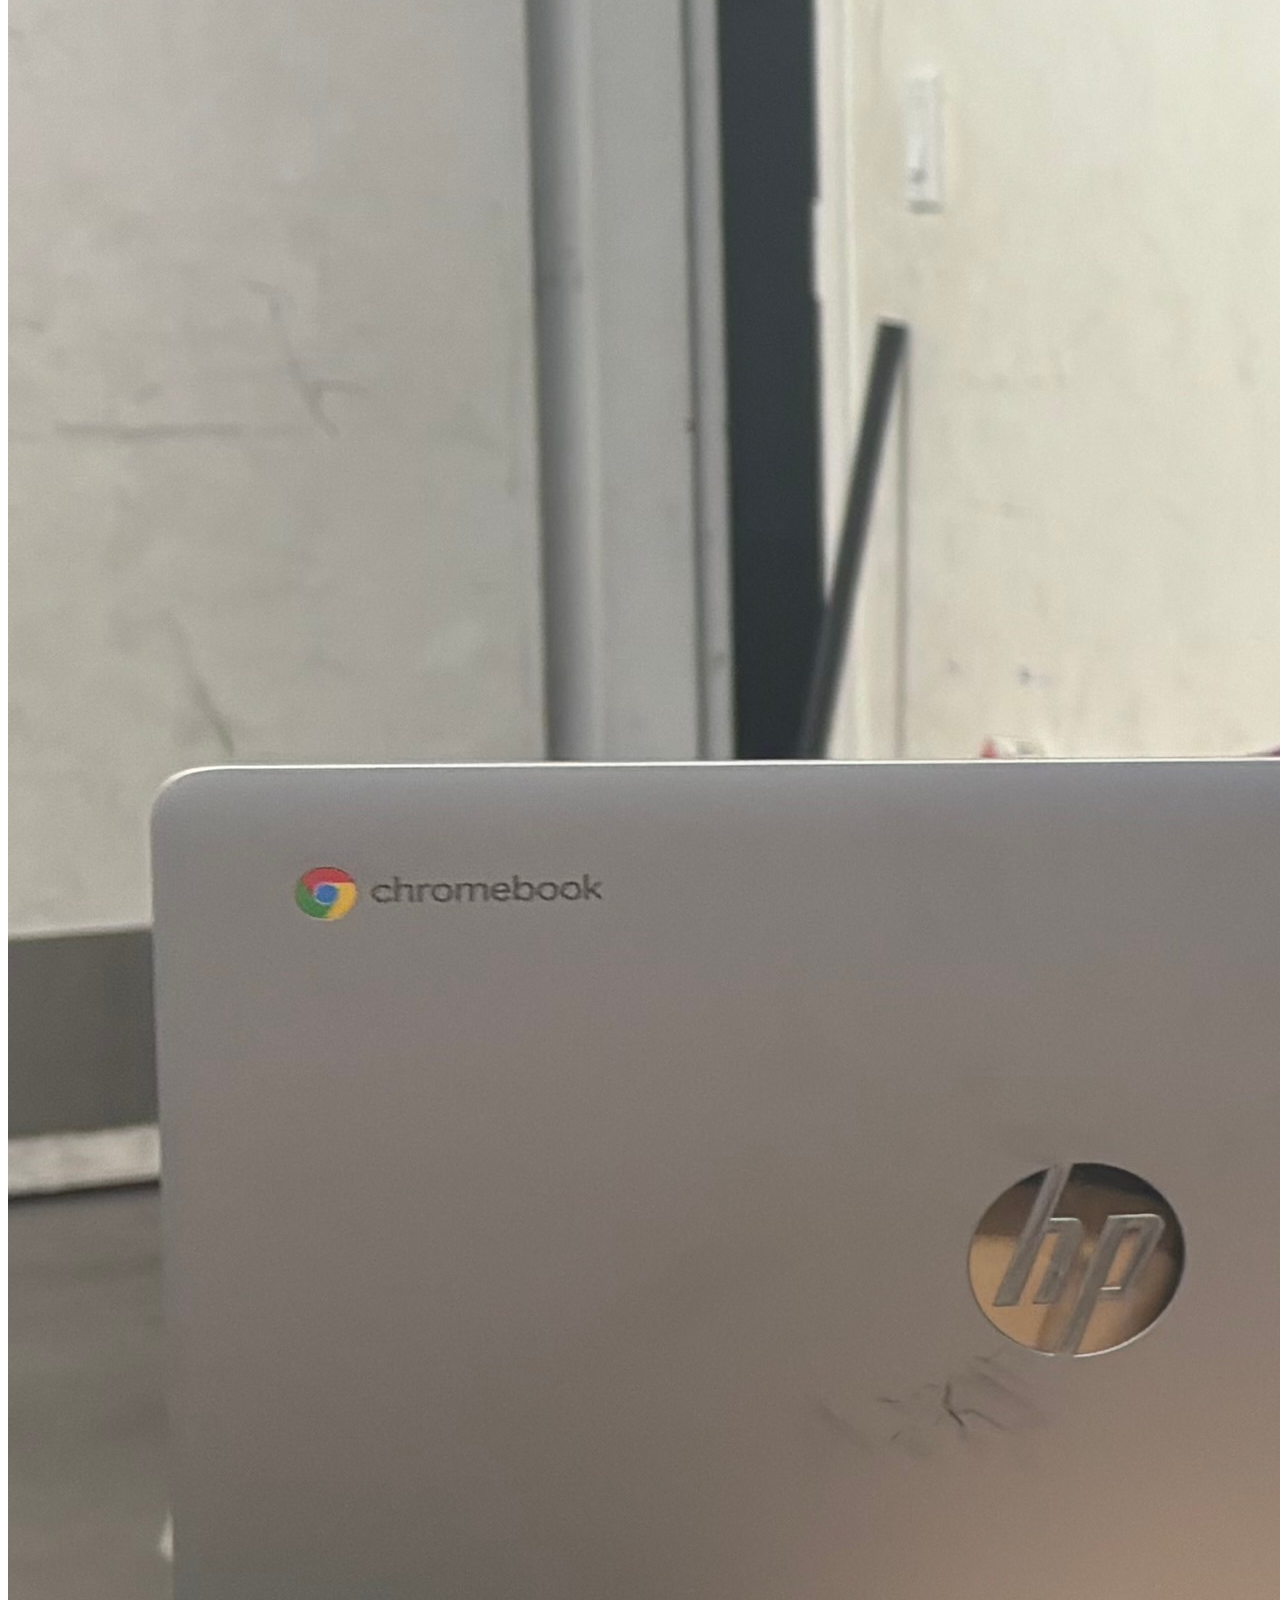
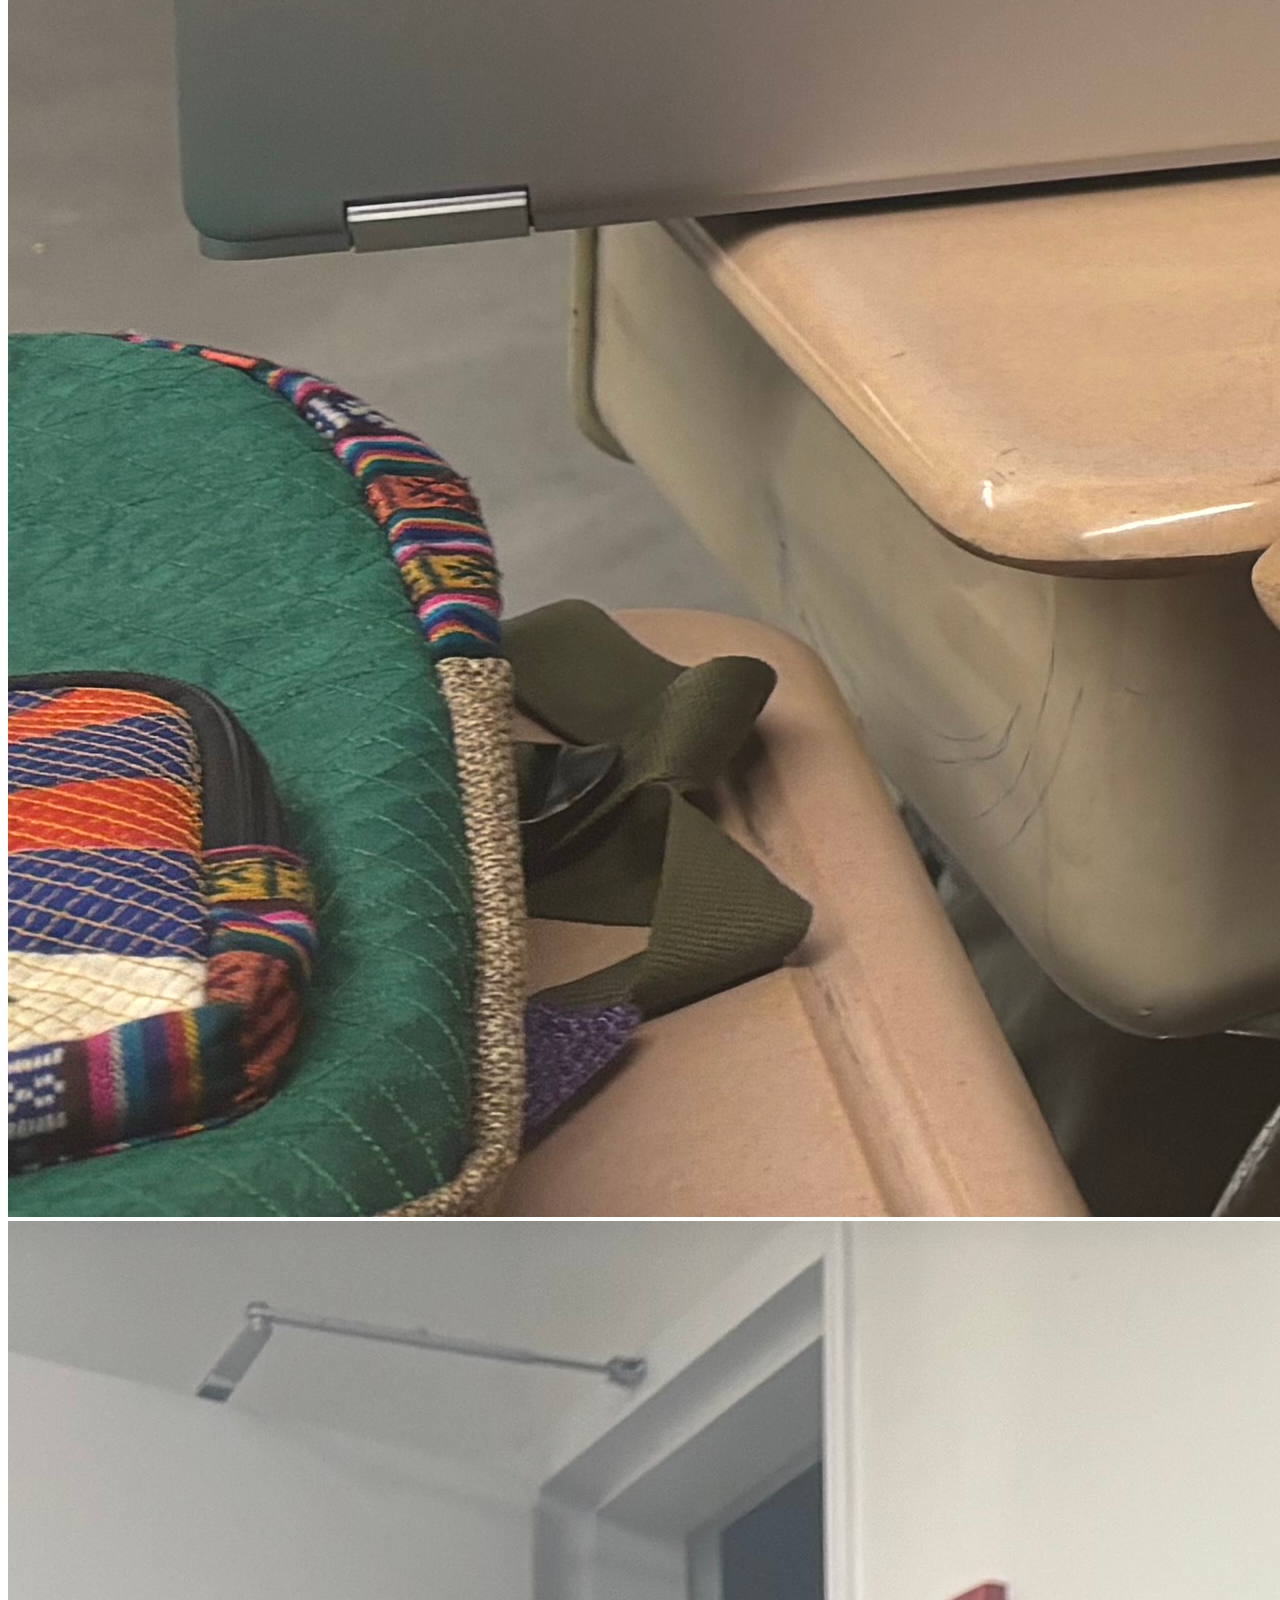
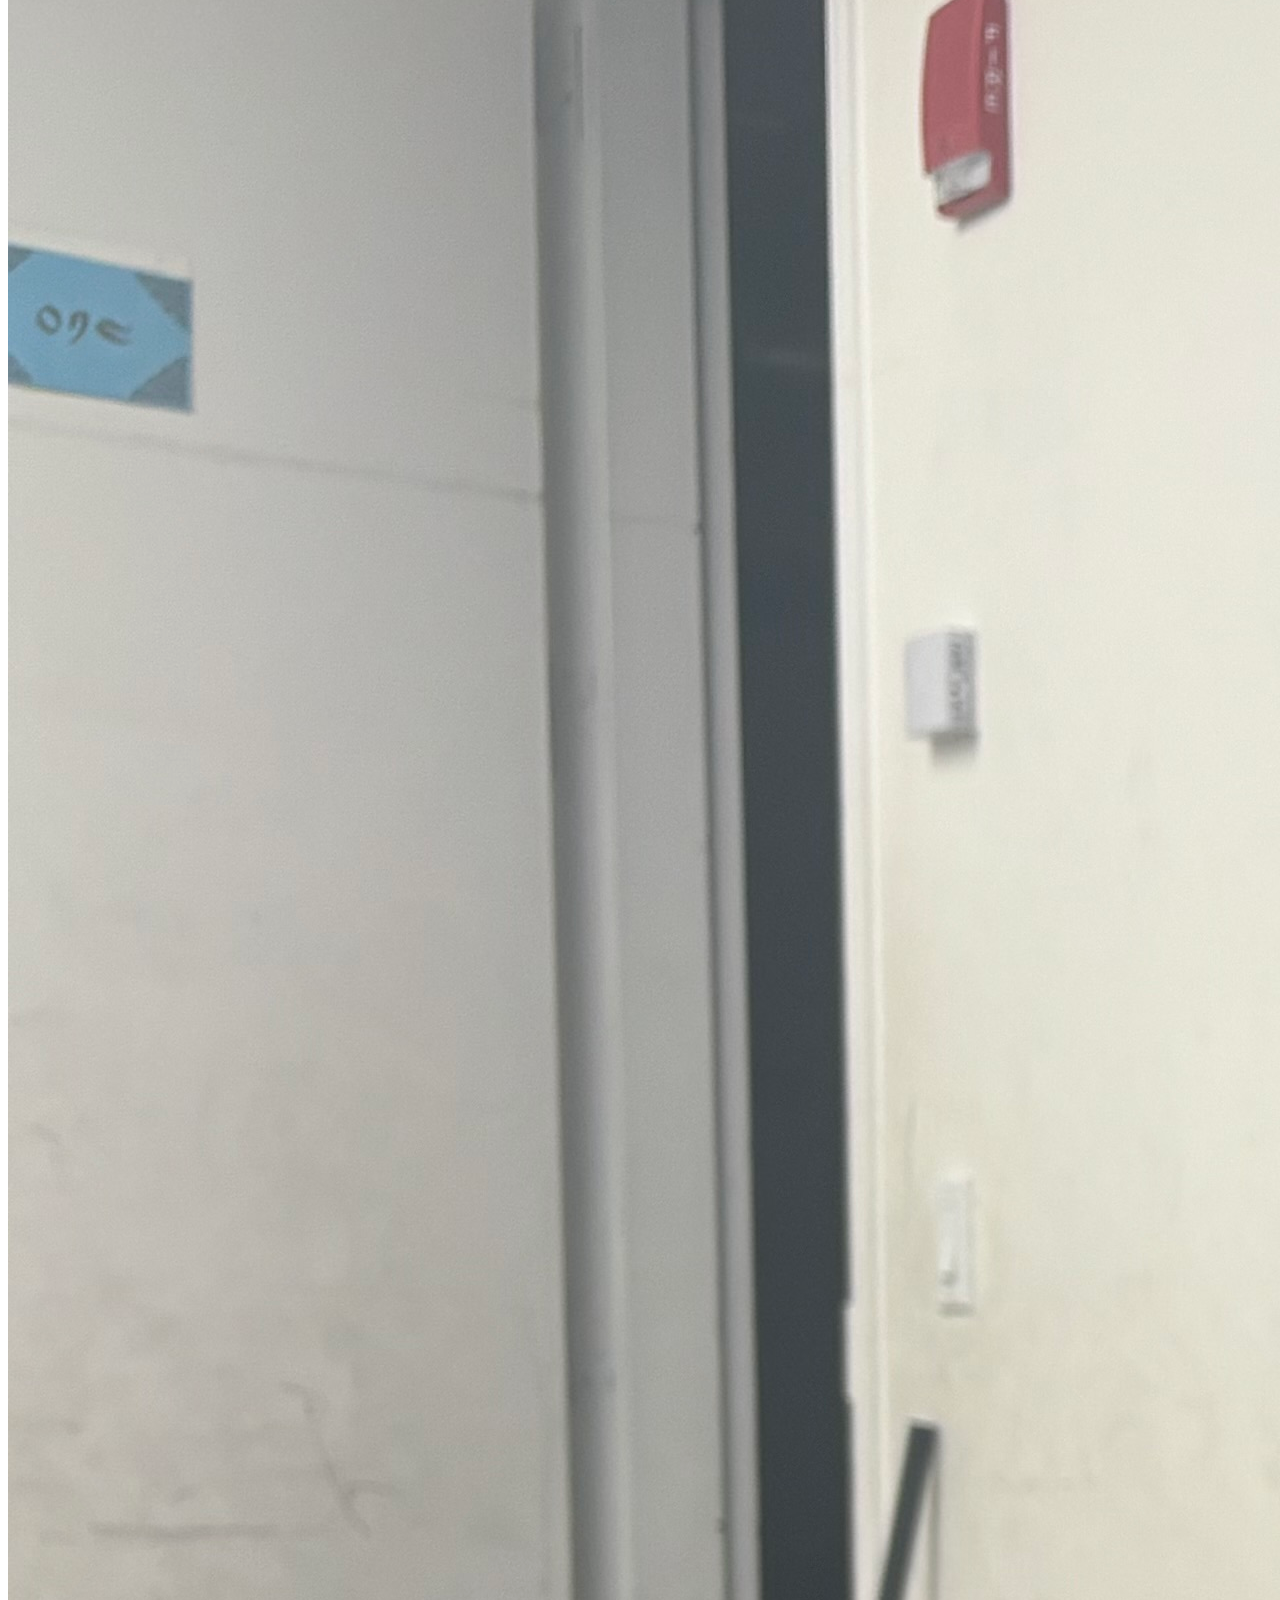
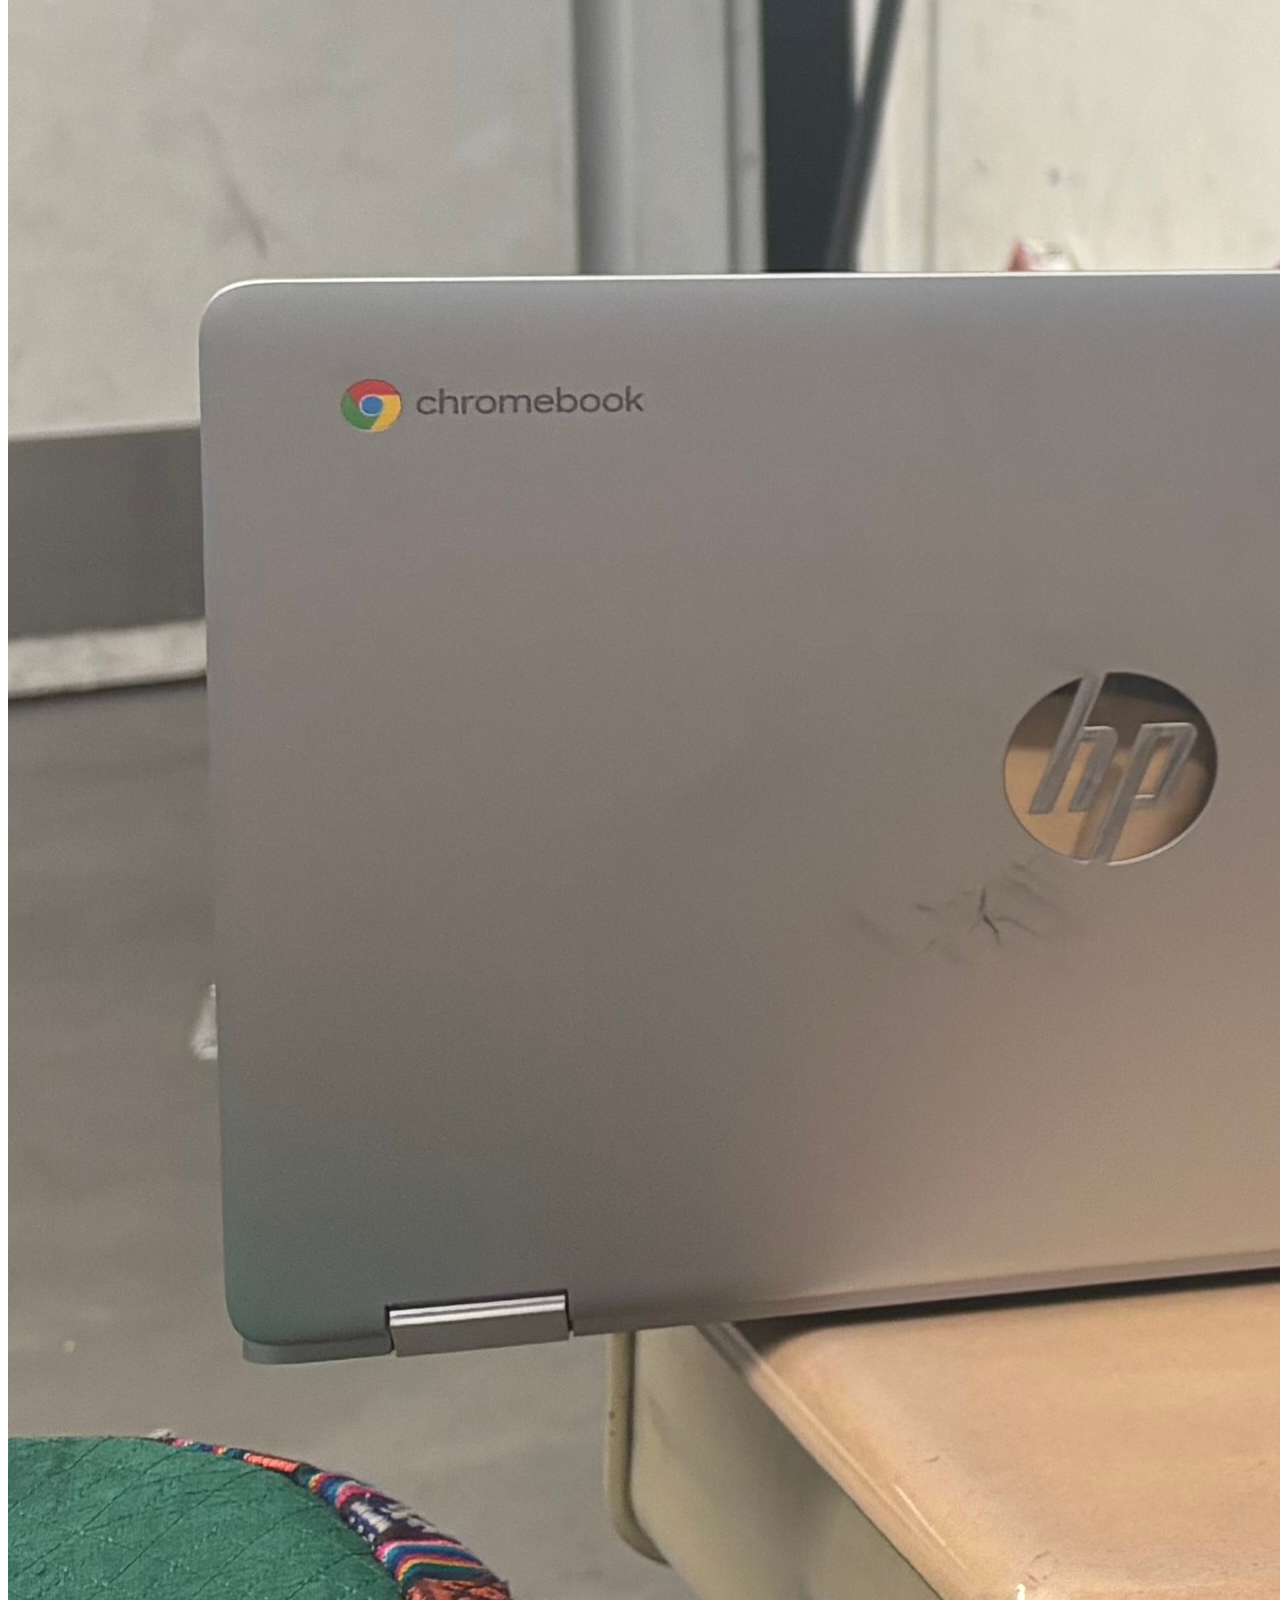
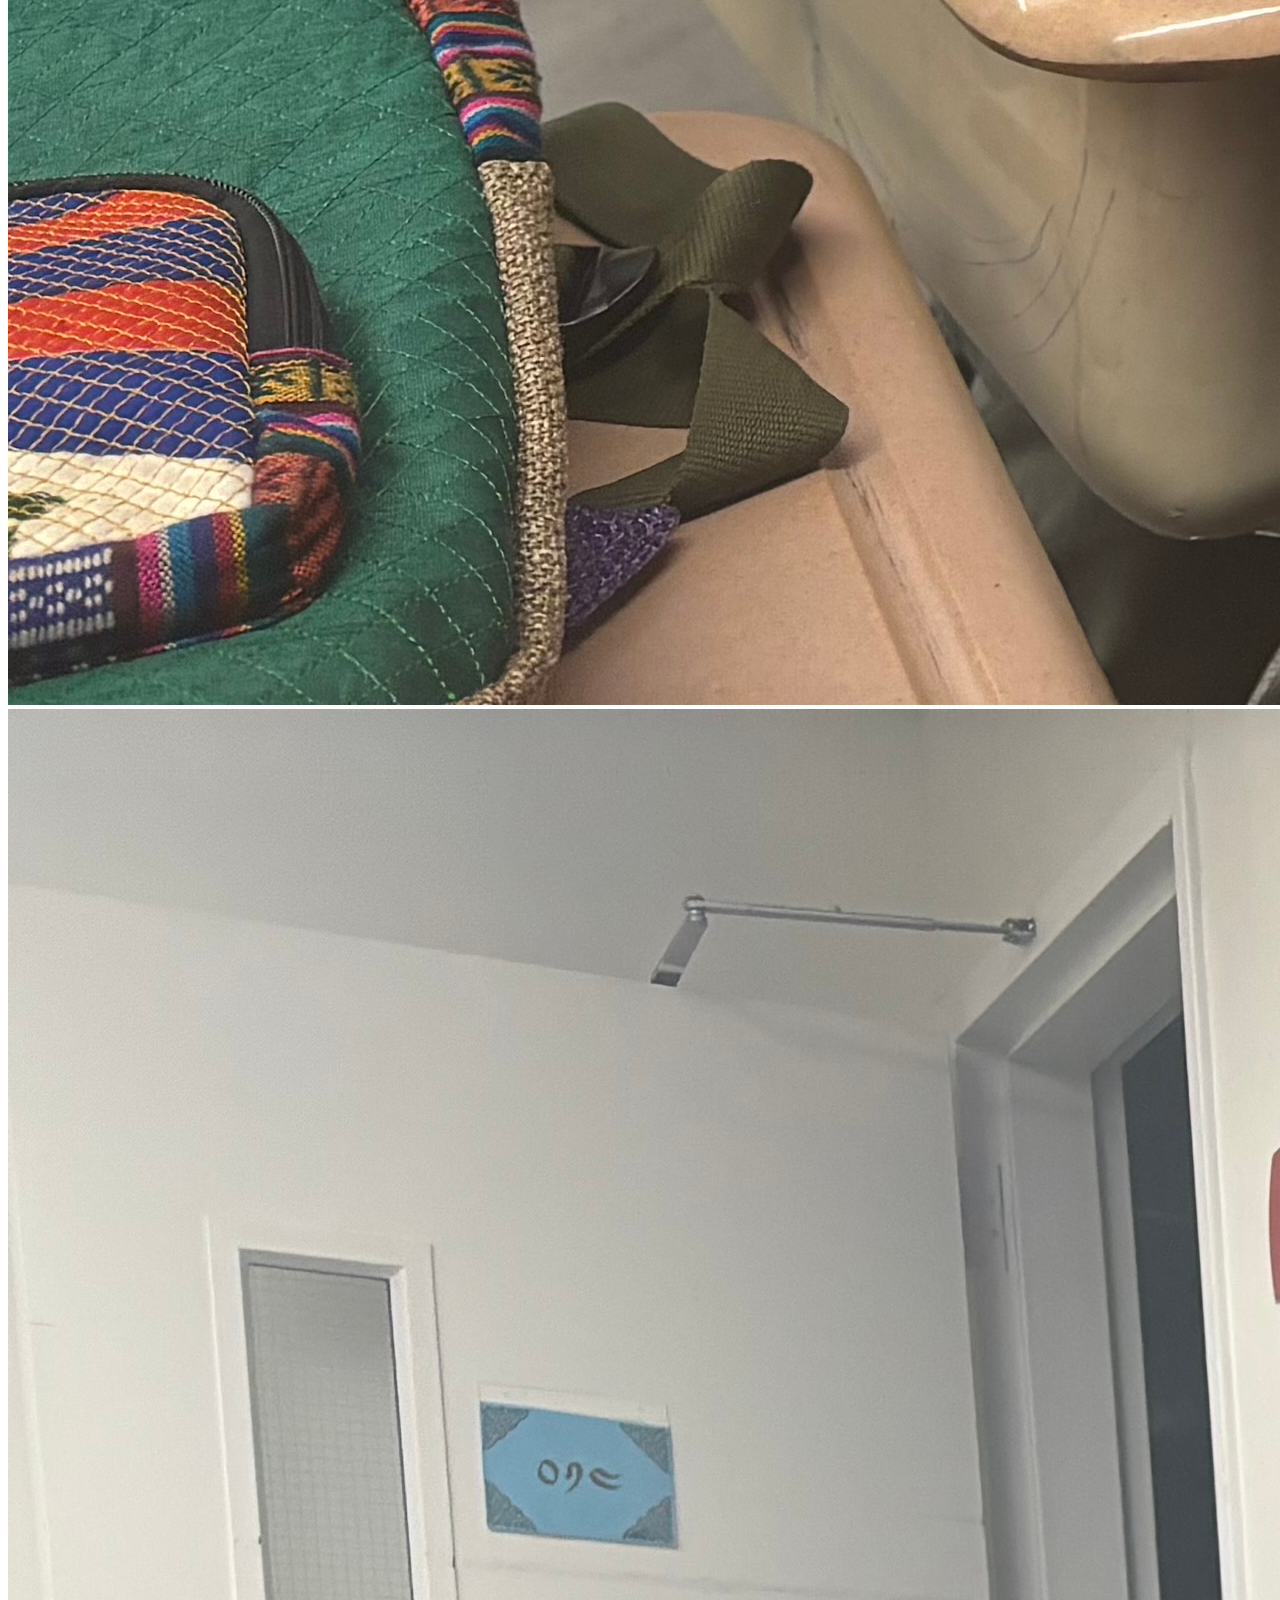
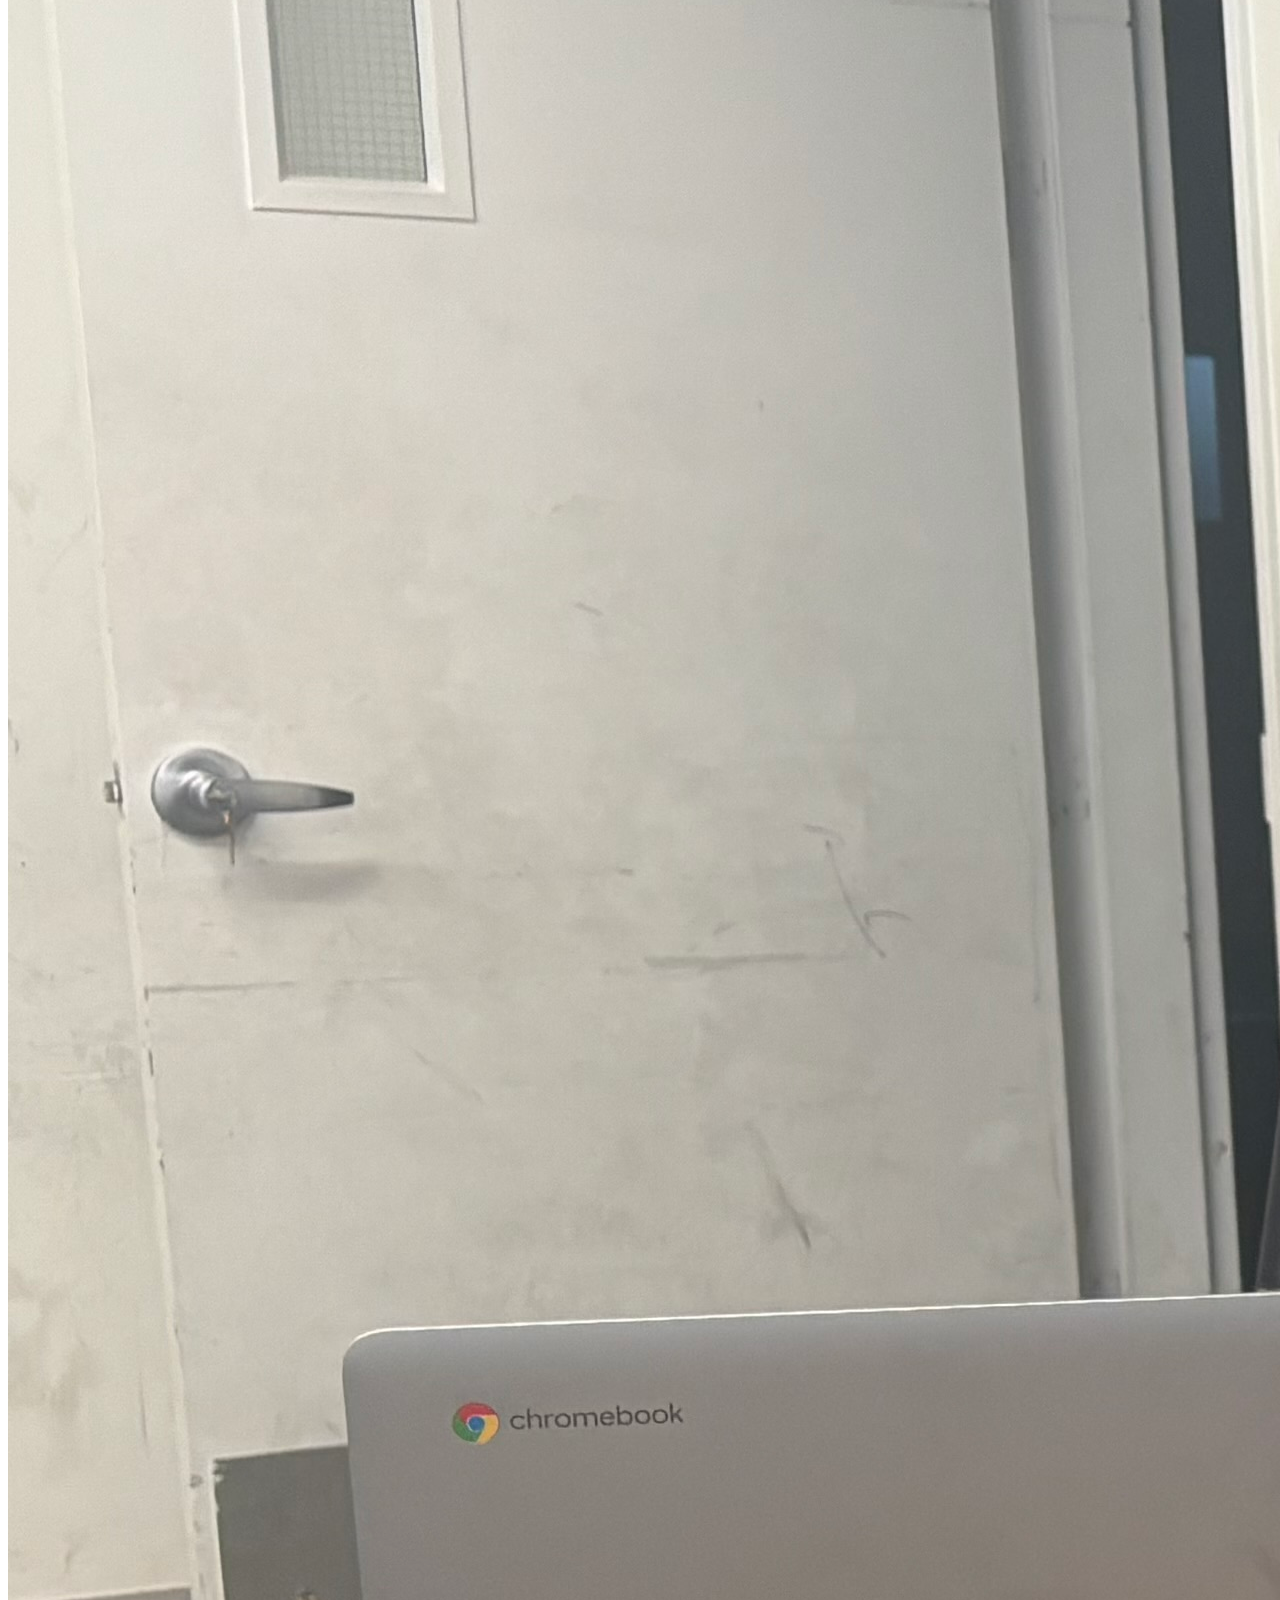
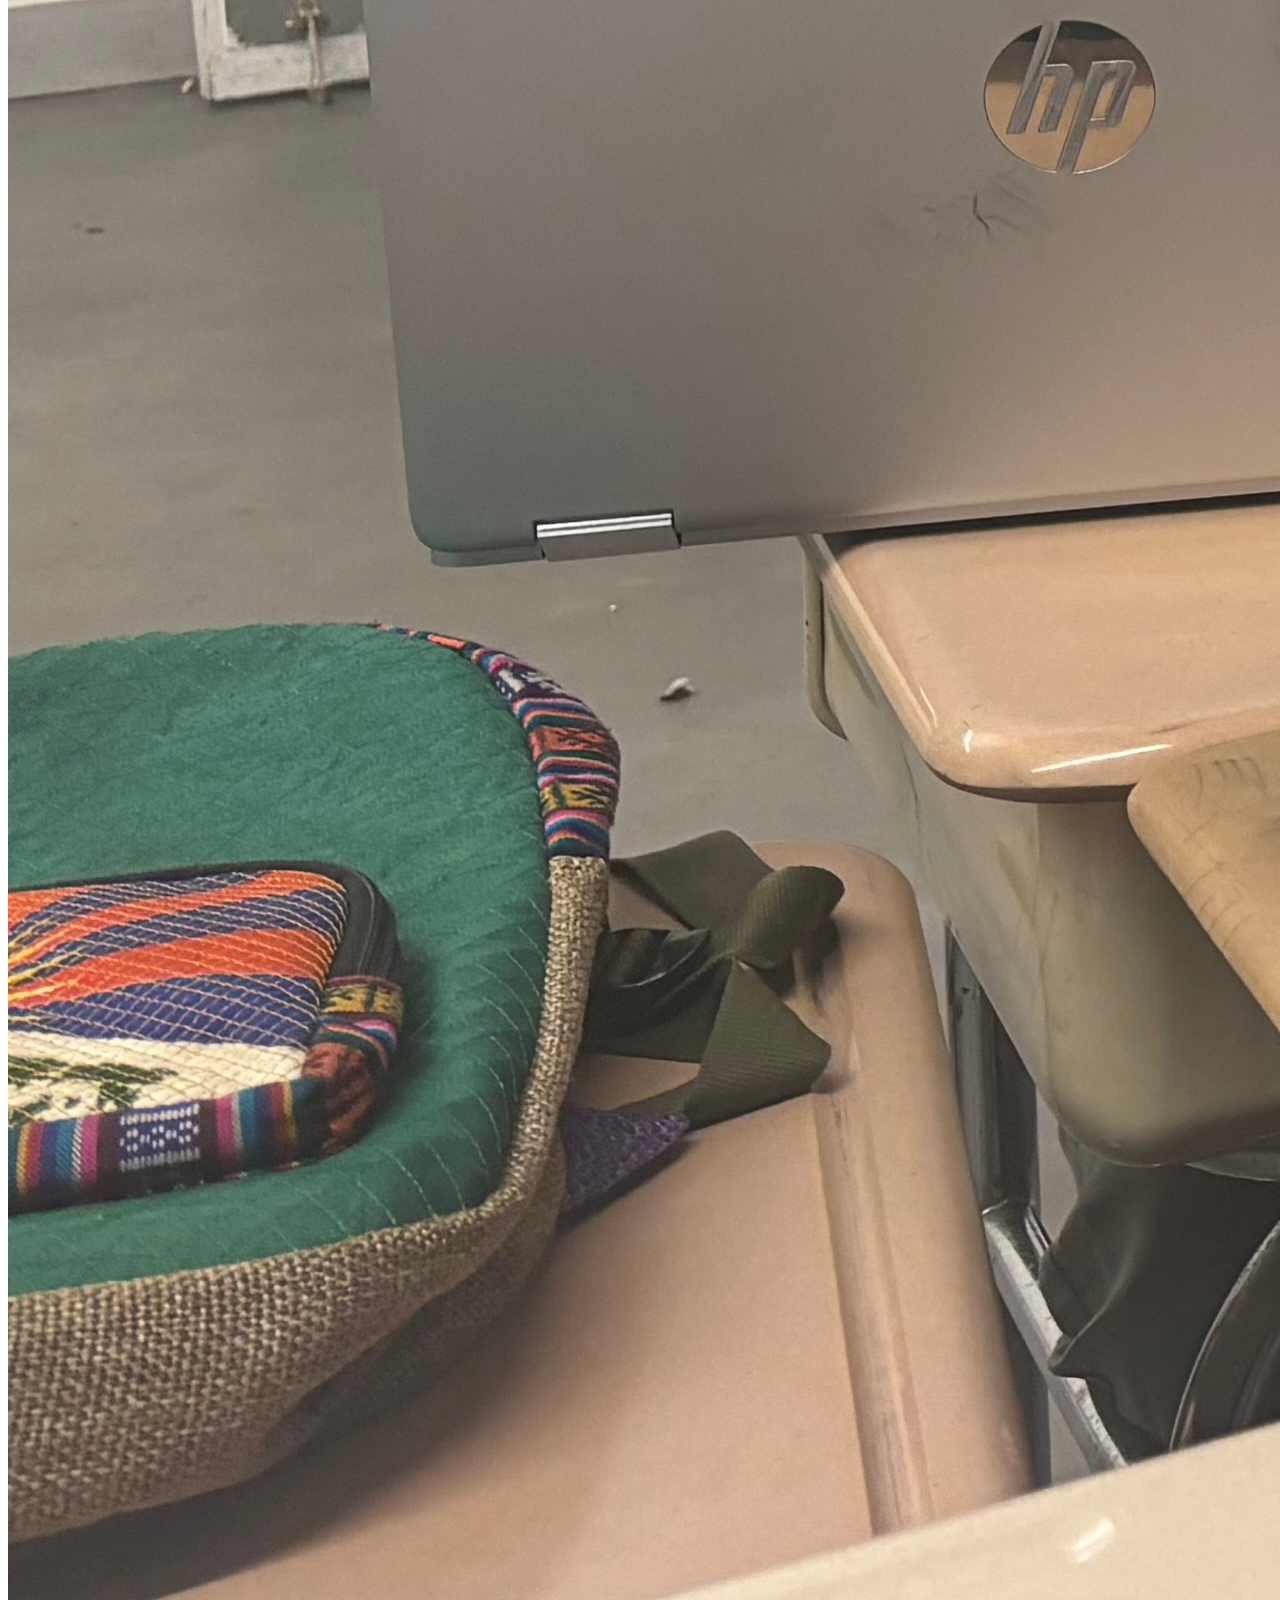
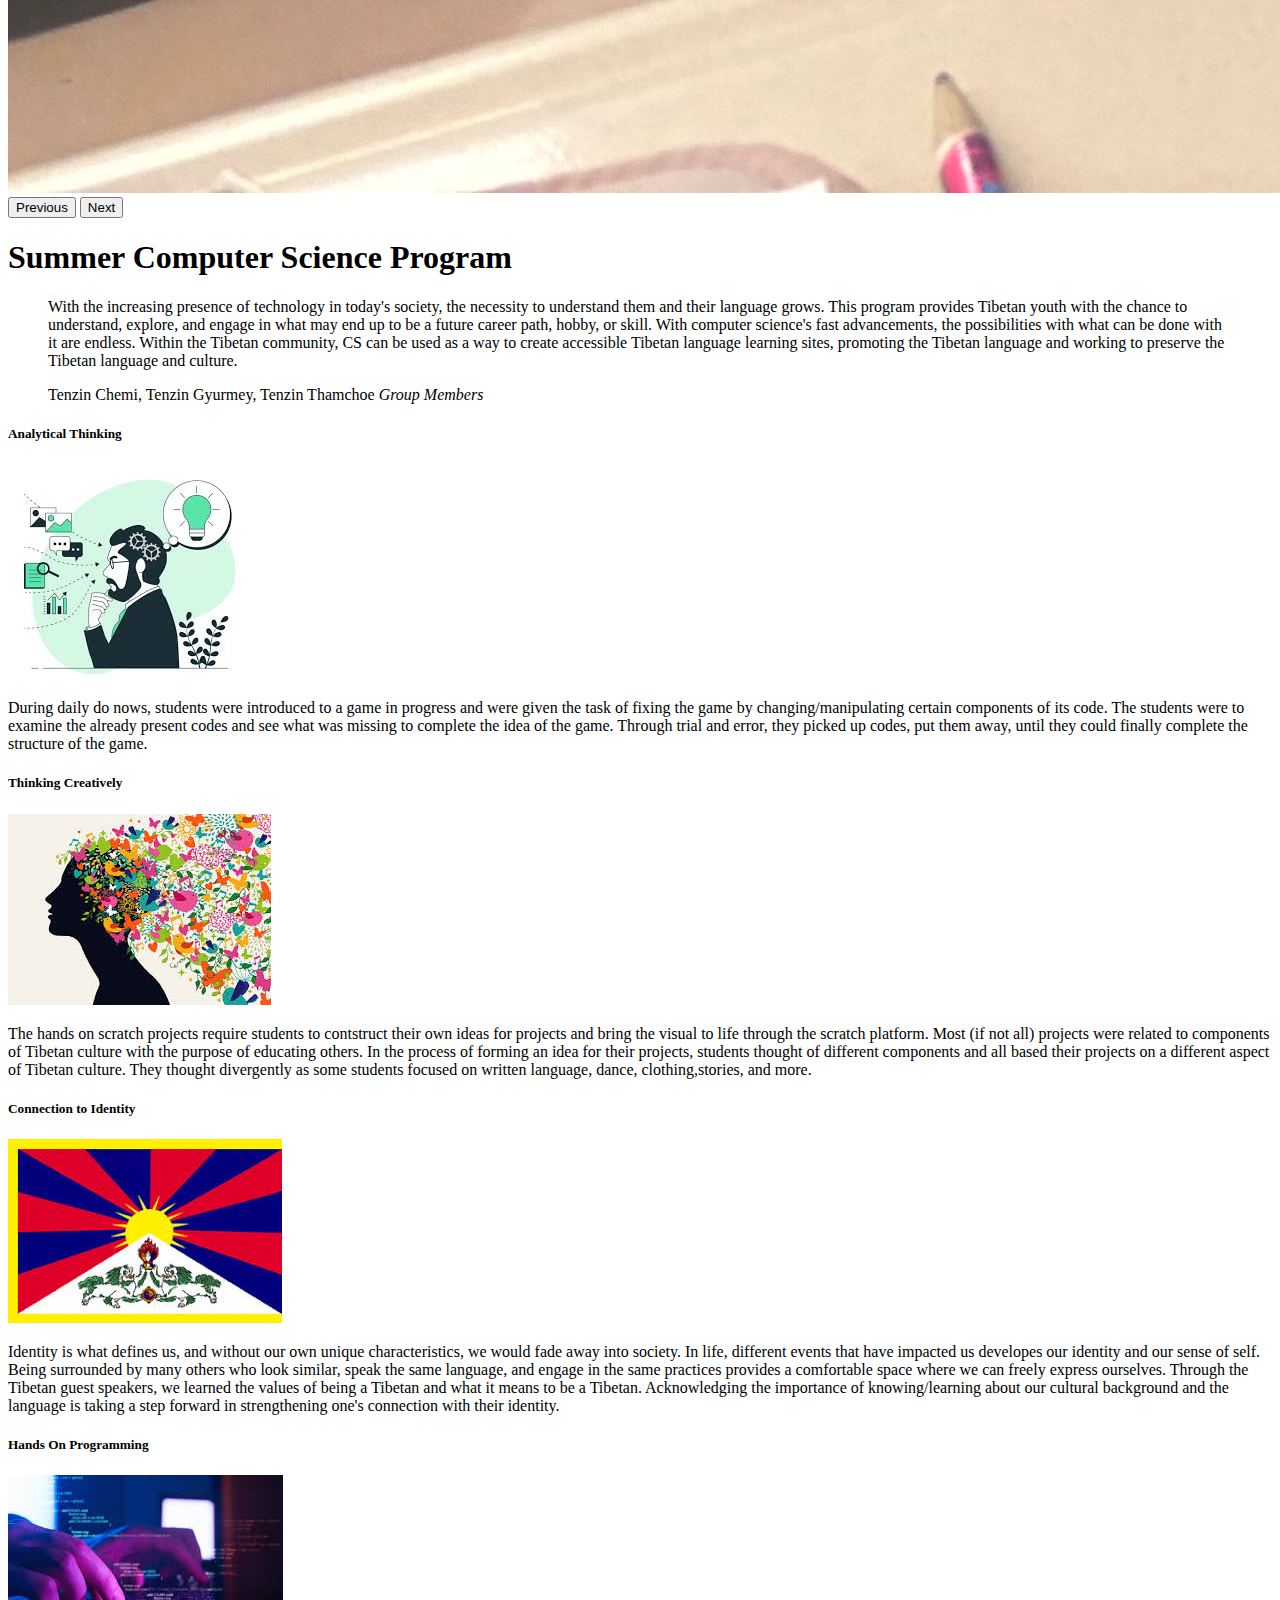
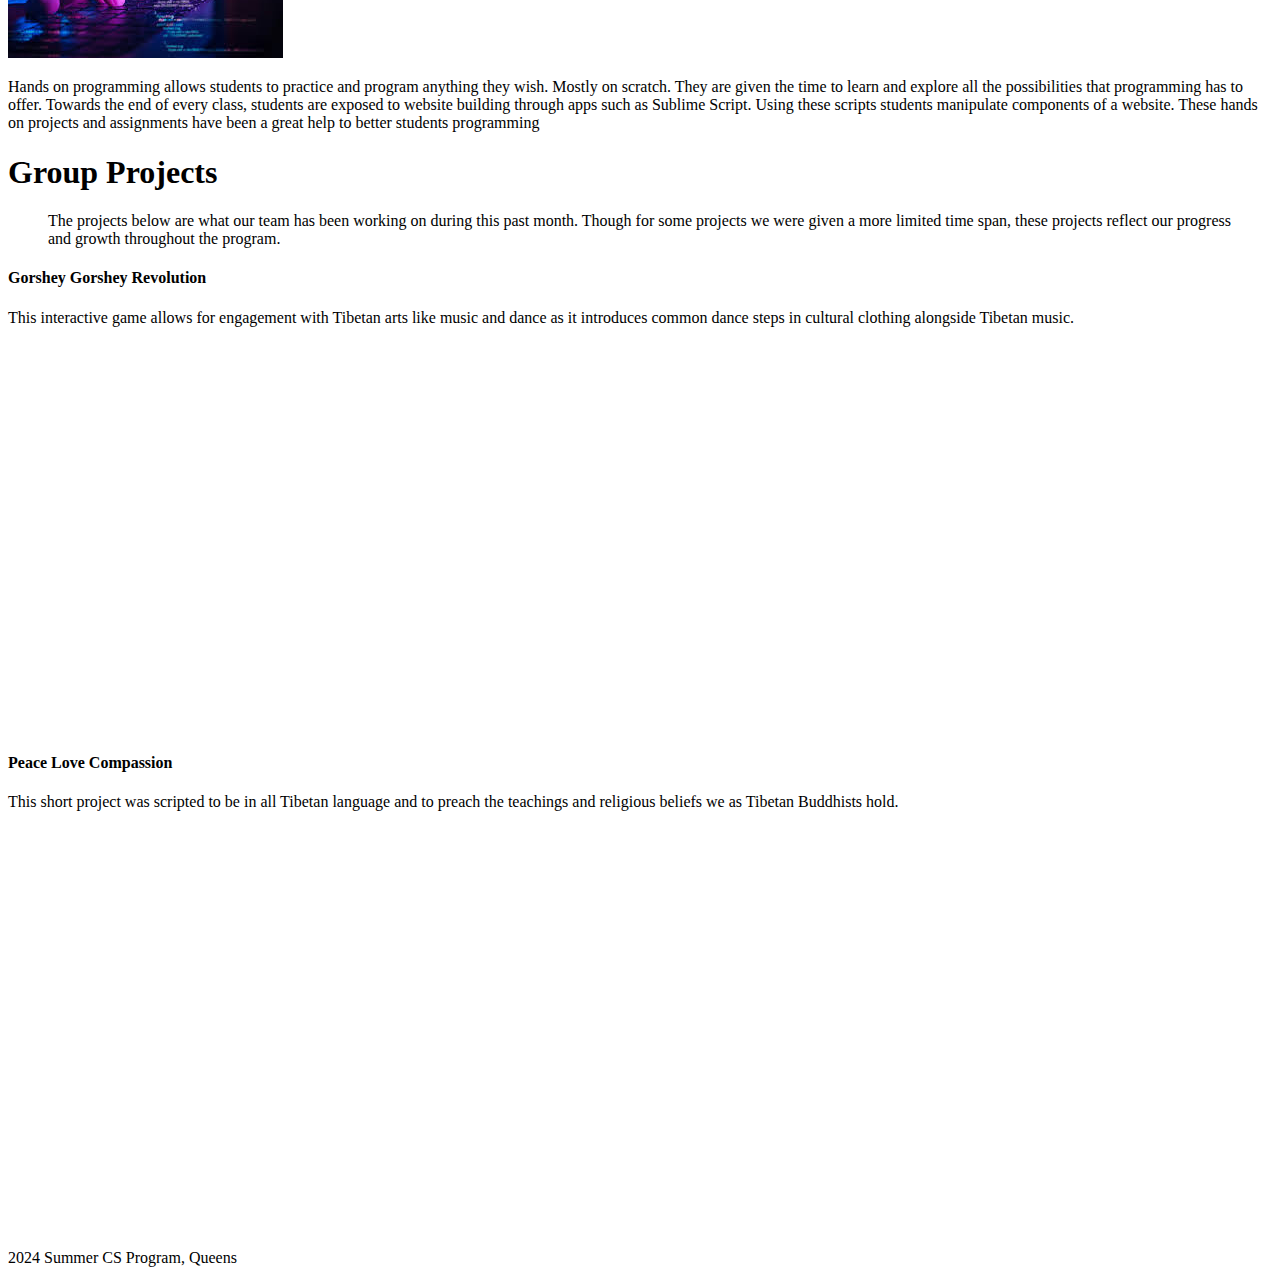
<file: tibetansnowlions/index.html>
<!doctype html>
<html lang="en">
  <head>
    <meta charset="utf-8">
    <meta name="viewport" content="width=device-width, initial-scale=1">
    <title>Tibetan Snowlions CS</title>
    <link href="https://cdn.jsdelivr.net/npm/bootstrap@5.3.2/dist/css/bootstrap.min.css" rel="stylesheet" integrity="sha384-T3c6CoIi6uLrA9TneNEoa7RxnatzjcDSCmG1MXxSR1GAsXEV/Dwwykc2MPK8M2HN" crossorigin="anonymous">
    <link rel="stylesheet" href="styles.css">
  </head>
  <body>
    <nav class="navbar navbar-expand-lg navbar-dark bg-dark">
      <div class="container">
       <a id="menuTitle" class="navbar-brand" href="https://yeshipal.github.io/classwebsite"></a>        
        <button class="navbar-toggler" type="button" data-bs-toggle="collapse" data-bs-target="#navbarSupportedContent" aria-controls="navbarSupportedContent" aria-expanded="false" aria-label="Toggle navigation">
          <span class="navbar-toggler-icon"></span>
        </button>
        <div class="collapse navbar-collapse" id="navbarSupportedContent">
          <ul class="navbar-nav me-auto mb-2 mb-lg-0">
            <li class="nav-item">
              <a class="nav-link active" aria-current="page" href="index.html">Home</a>
            </li>
             <a class="nav-link" href="#heading" onclick="changeTitle('About the Program')">About</a>
            </li>
            <li class="nav-item">
              <a class="nav-link" href="#groupheader" onclick="changeTitle('Group Projects')">Group Projects</a>
            </li>
          </ul>
          <form class="d-flex" role="search">
            <input class="form-control me-2" type="search" placeholder="Search" aria-label="Search">
            <button class="btn btn-outline-success" type="submit">Search</button>
          </form>
        </div>
      </div>
    </nav>

    <div class="container my-5">
      <div id="carouselExampleControls" class="carousel slide" data-bs-ride="carousel">
  <div class="carousel-inner">
    <div class="carousel-item active">
      <img src="images/IMG_4866.jpg" class="d-block w-100" alt="...">
    </div>
    <div class="carousel-item">
      <img src="images/IMG_4864.jpg" class="d-block w-100" alt="...">
    </div>
    <div class="carousel-item">
      <img src="images/IMG_4867.jpg" class="d-block w-100" alt="...">
    </div>
  </div>
  <button class="carousel-control-prev" type="button" data-bs-target="#carouselExampleControls" data-bs-slide="prev">
    <span class="carousel-control-prev-icon" aria-hidden="true"></span>
    <span class="visually-hidden">Previous</span>
  </button>
  <button class="carousel-control-next" type="button" data-bs-target="#carouselExampleControls" data-bs-slide="next">
    <span class="carousel-control-next-icon" aria-hidden="true"></span>
    <span class="visually-hidden">Next</span>
  </button>
</div>
      <div class="card">
  <div id="heading" class="card-header"><h1>Summer Computer Science Program</h1>
    
  </div>
  <div class="card-body">
    <blockquote class="blockquote mb-0">
      <p>With the increasing presence of technology in today's society, the necessity to understand them and their language grows. This program provides Tibetan youth with the chance to understand, explore, and engage in what may end up to be a future career path, hobby, or skill. With computer science's fast advancements, the possibilities with what can be done with it are endless. Within the Tibetan community, CS can be used as a way to create accessible Tibetan language learning sites, promoting the Tibetan language and working to preserve the Tibetan language and culture.  </p>
      <footer class="blockquote-footer">Tenzin Chemi, Tenzin Gyurmey, Tenzin Thamchoe <cite title="Source Title">Group Members</cite></footer>
    </blockquote>
  </div>
</div>

      </div>
    </div>

    <script src="https://cdn.jsdelivr.net/npm/bootstrap@5.3.2/dist/js/bootstrap.bundle.min.js" integrity="sha384-C6RzsynM9kWDrMNeT87bh95OGNyZPhcTNXj1NW7RuBCsyN/o0jlpcV8Qyq46cDfL" crossorigin="anonymous"></script>
    <script src="main.js"></script>

        <div class="container my-5">
       <div class="row align-items-start">
          <div class="col-3">
            <div class="card" style="width: auto;">
              <h5 class="card-title">Analytical Thinking</h5>
              <img src="images/analytical.jpg" class="card-img-top" alt="...">
              <div class="card-body">
                <p class="card-text">During daily do nows, students were introduced to a game in progress and were given the task of fixing the game by changing/manipulating certain components of its code. The students were to examine the already present codes and see what was missing to complete the idea of the game. Through trial and error, they picked up codes, put them away, until they could finally complete the structure of the game. </p>
                 </p>
              </div>
            </div>
          </div>
          <div class="col-3">
            <div class="card" style="width: auto;">
              <h5 class="card-title"> Thinking Creatively</h5>
              <img src="images/creative.jpg" class="card-img-top" alt="...">
              <div class="card-body">
                <p class="card-text">The hands on scratch projects require students to contstruct their own ideas for projects and bring the visual to life through the scratch platform. Most (if not all) projects were related to components of Tibetan culture with the purpose of educating others. In the process of forming an idea for their projects, students thought of different components and all based their projects on a different aspect of Tibetan culture. They thought divergently as some students focused on written language, dance, clothing,stories, and more.   </p>
              </div>
            </div>
          </div>
          <div class="col-3">
            <div class="card" style="width: auto;">
              <h5 class="card-title">Connection to Identity</h5>
              <img src="images/flag.jpg" class="card-img-top" alt="...">
              <div class="card-body">
                <p class="card-text">Identity is what defines us, and without our own unique characteristics, we would fade away into society. In life, different events that have impacted us developes our identity and our sense of self. Being surrounded by many others who look similar, speak the same language, and engage in the same practices provides a comfortable space where we can freely express ourselves. Through the Tibetan guest speakers, we learned the values of being a Tibetan and what it means to be a Tibetan. Acknowledging the importance of knowing/learning about our cultural background and the language is taking a step forward in strengthening one's connection with their identity. </p>
              </div>
            </div>
          </div>
          <div class="col-3">
            <div class="card" style="width: auto;">
              <h5 class="card-title">Hands On Programming</h5>
              <img src="images/programming.jpg" class="card-img-top" alt="...">
              <div class="card-body">
                <p class="card-text"> Hands on programming allows students to practice and program anything they wish. Mostly on scratch. They are given the time to learn and explore all the possibilities that programming has to offer. Towards the end of every class, students are exposed to website building through apps such as Sublime Script. Using these scripts students manipulate components of a website. These hands on projects and assignments have been a great help to better students programming </p>
              </div>
            </div>
          </div>
            </div>
      </div>
    </div>
  <div class="container my-5">
      <div id ="groupheader" class="card text-center">
        <div class="card-header">
          <h1 class="card-title">Group Projects</h1>
        </div>
        <div class="card-body">
          <blockquote class="blockquote mb-0">
            <p>The projects below are what our team has been working on during this past month. Though for some projects we were given a more limited time span, these projects reflect our progress and growth throughout the program.
            </p>
          </blockquote>
        </div>
      </div>
    </div>
      <div class="container text-center">
        <div class="row align-items-center">
          <div class="col">
            <span class="badge text-bg-info"><h4>Gorshey Gorshey Revolution</h4></span>
            <p>This interactive game allows for engagement with Tibetan arts like music and dance as it introduces common dance steps in cultural clothing alongside Tibetan music. 
                <iframe src="https://scratch.mit.edu/projects/1049741765/embed" 
            allowtransparency="true" width="485" height="402" frameborder="0" 
            scrolling="no" allowfullscreen></iframe>
          </div>
          <div class="col">
            <span class="badge text-bg-info"><h4>Peace Love Compassion </h4></span>
            <p> This short project was scripted to be in all Tibetan language and to preach the teachings and religious beliefs we as Tibetan Buddhists hold. 
            </p>
            <iframe src="https://scratch.mit.edu/projects/1046055091/embed" 
                  allowtransparency="true" width="485" height="402" frameborder="0" 
                 scrolling="no" allowfullscreen></iframe>
          </div>
          </div>
        </div>

  <script src="https://cdn.jsdelivr.net/npm/bootstrap@5.3.2/dist/js/bootstrap.bundle.min.js" integrity="sha384-C6RzsynM9kWDrMNeT87bh95OGNyZPhcTNXj1NW7RuBCsyN/o0jlpcV8Qyq46cDfL" crossorigin="anonymous"></script>
    <script src="main.js"></script>

    <script>
      typeTitle();
    </script>

        <button id="scrollToTopButton" onclick="scrollToTop()">Go to the Top</button>
      <div class="container text-center">
        <p>2024 Summer CS Program, Queens</p>
           </div>
  </body>
</html>
</file>
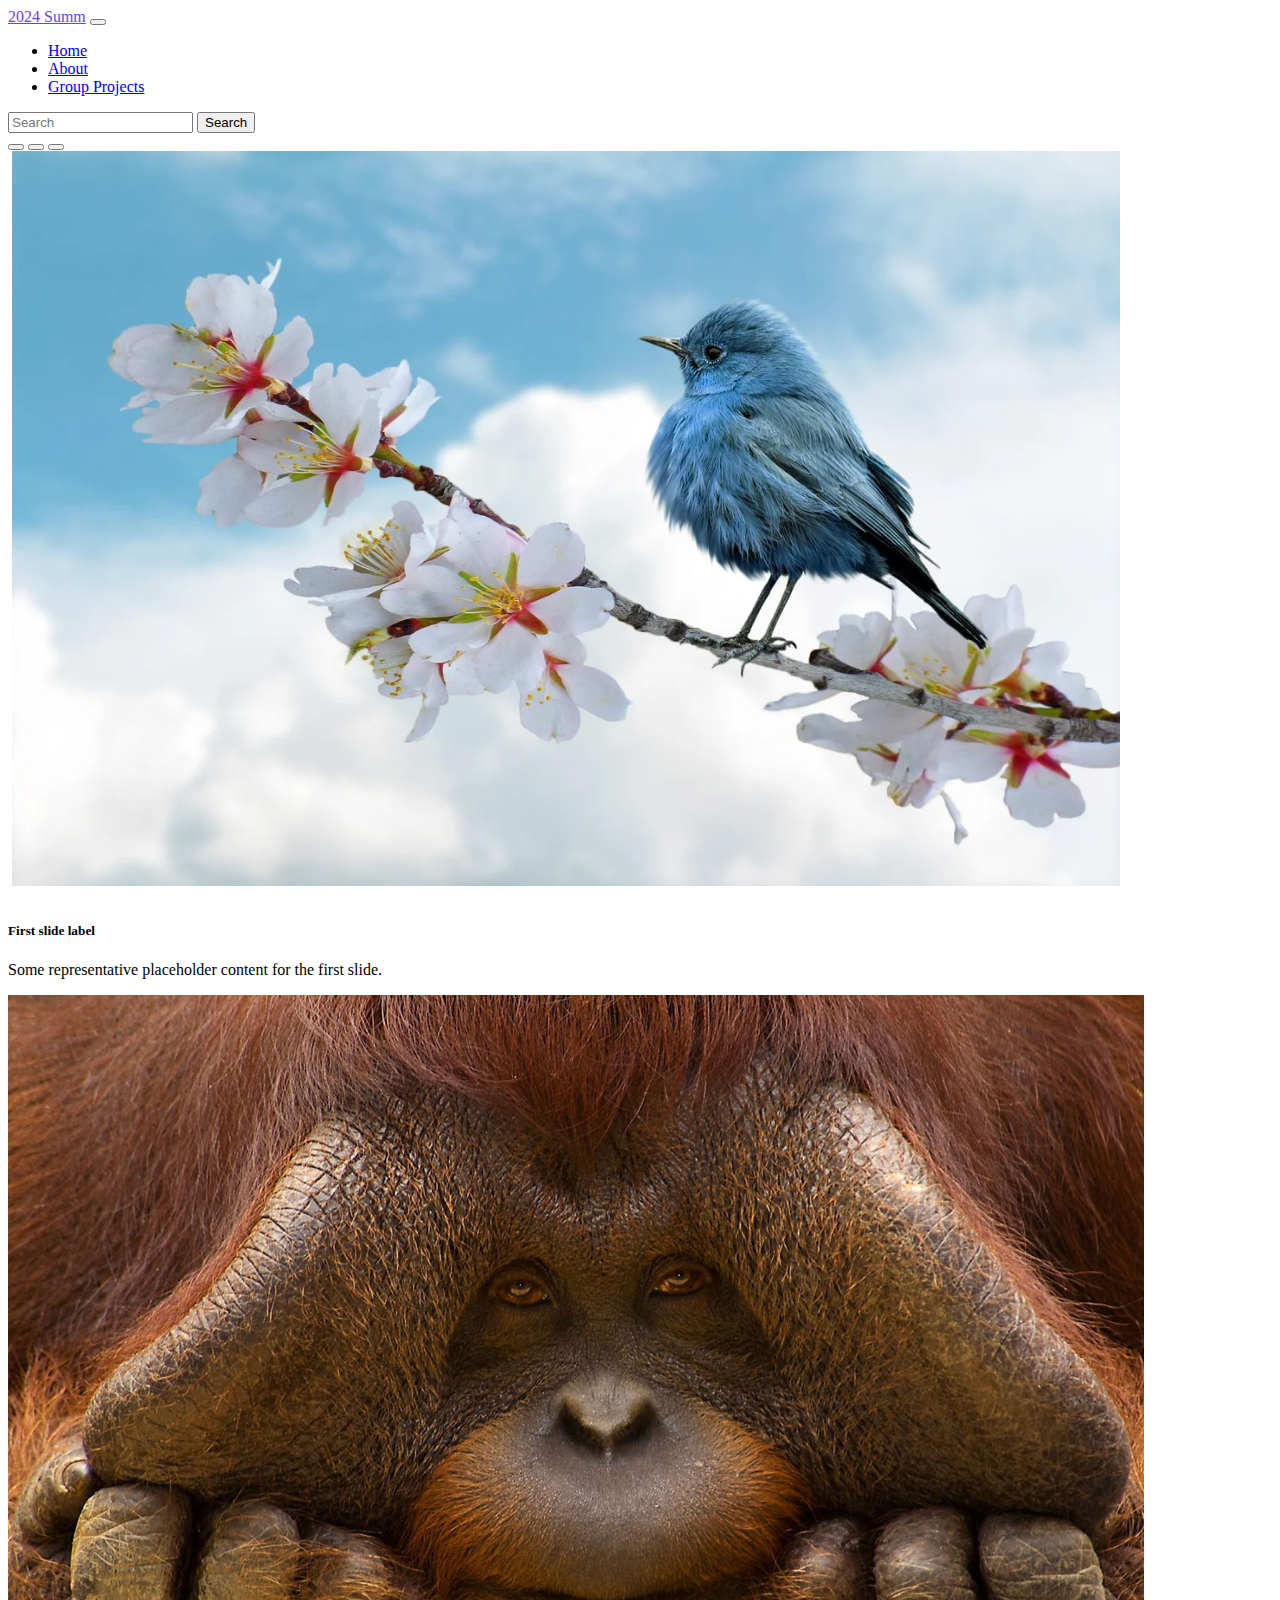
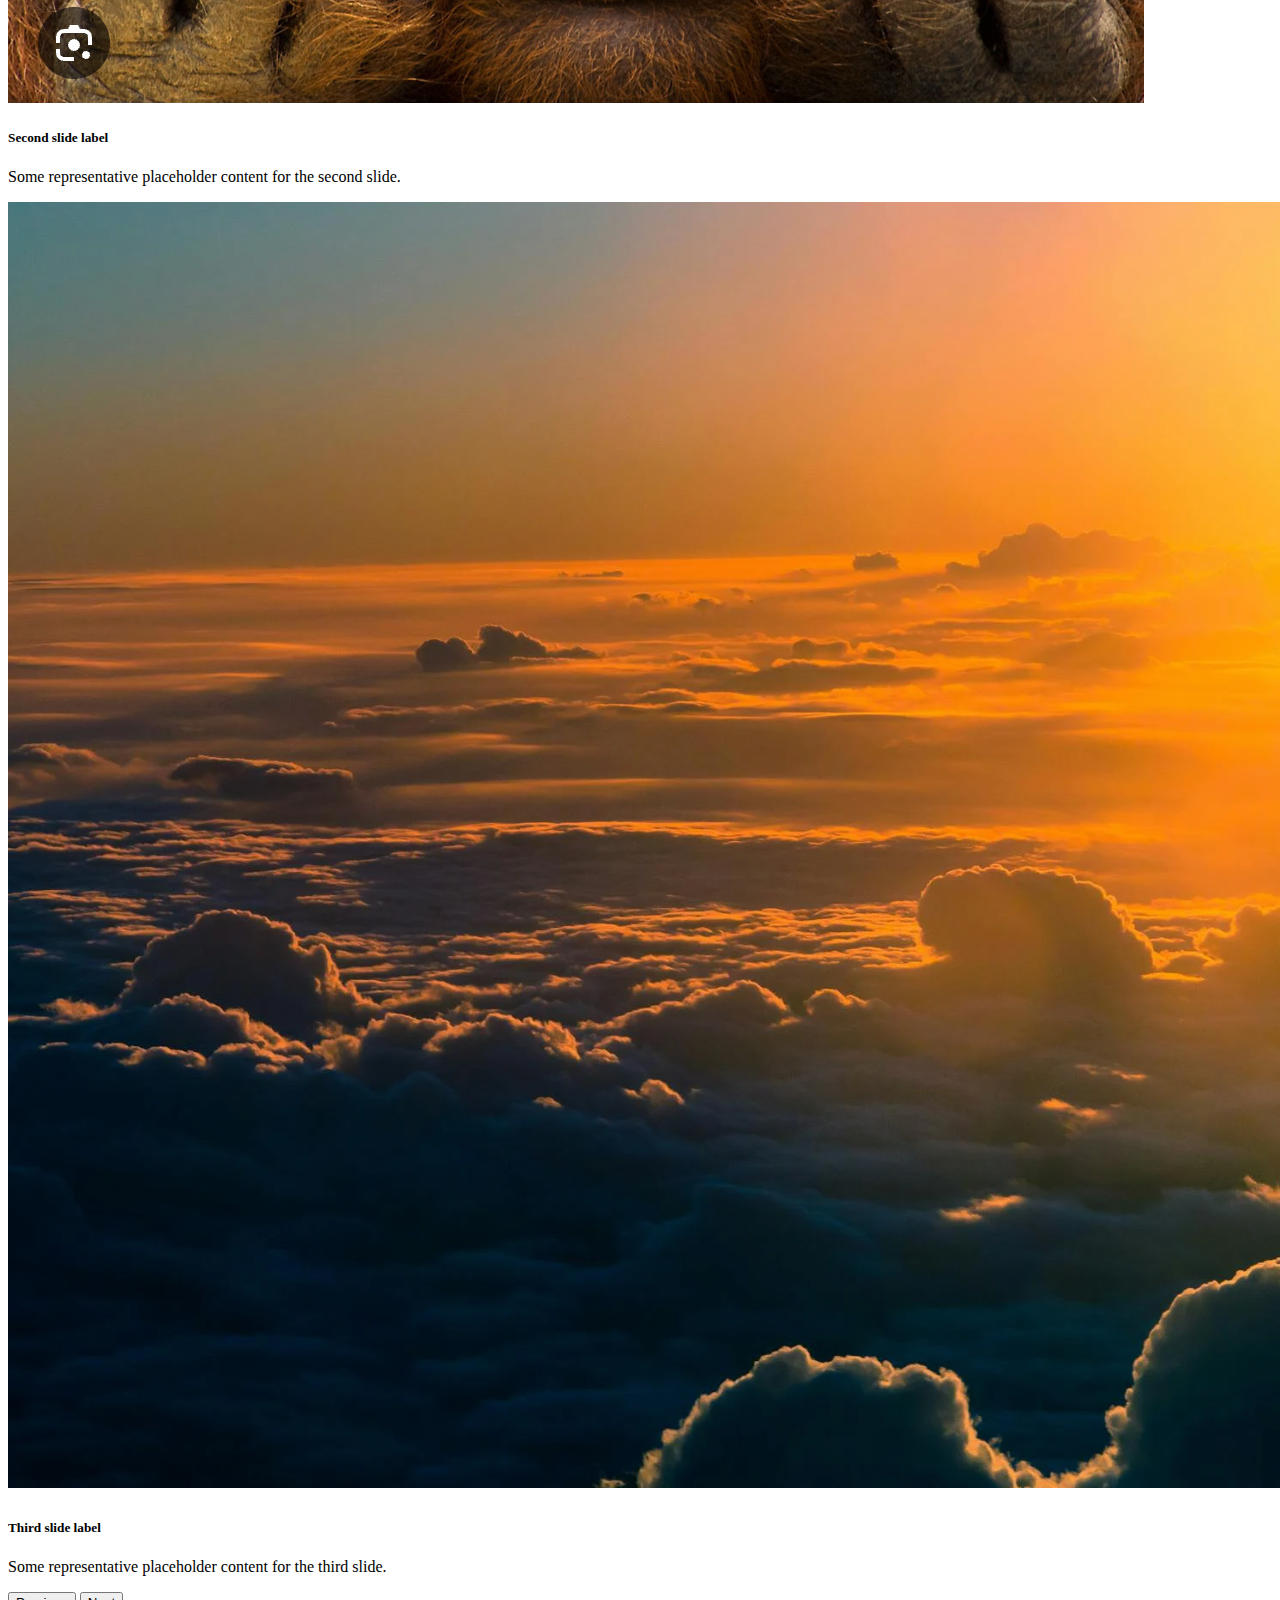
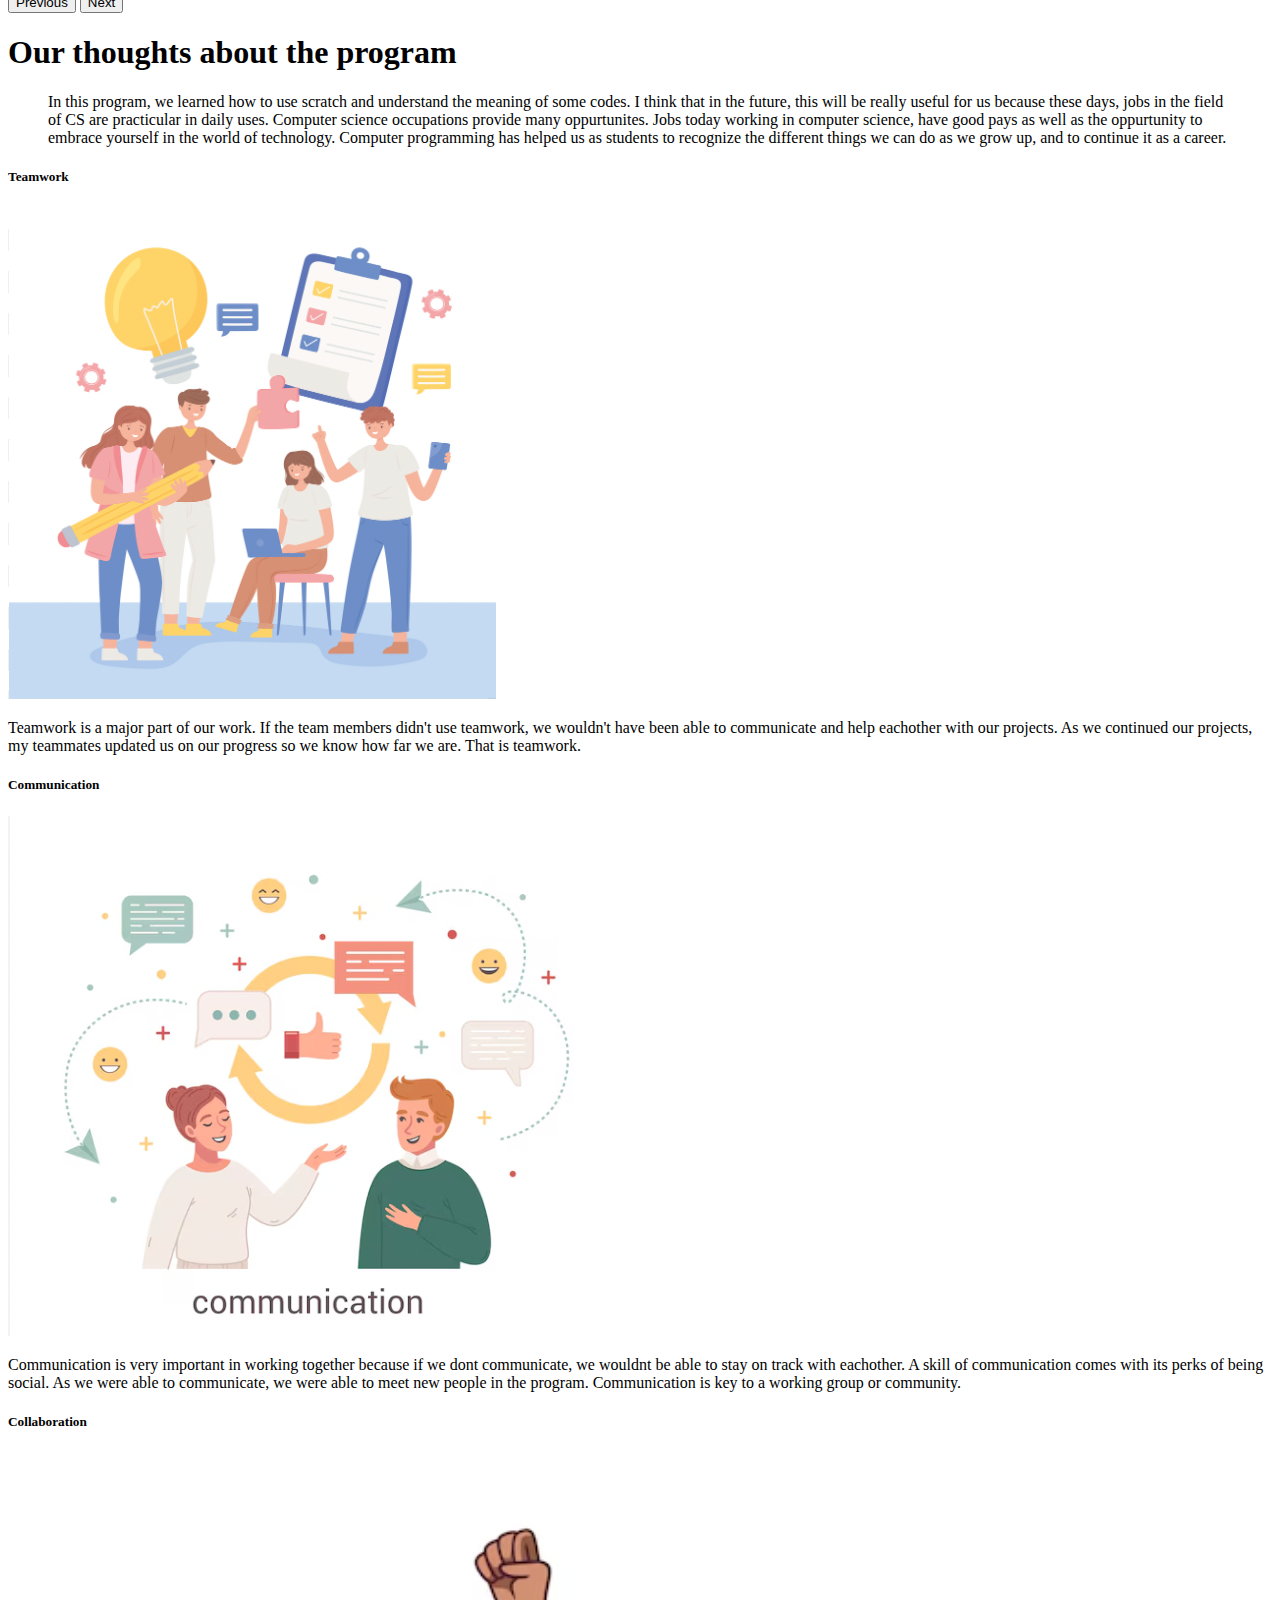
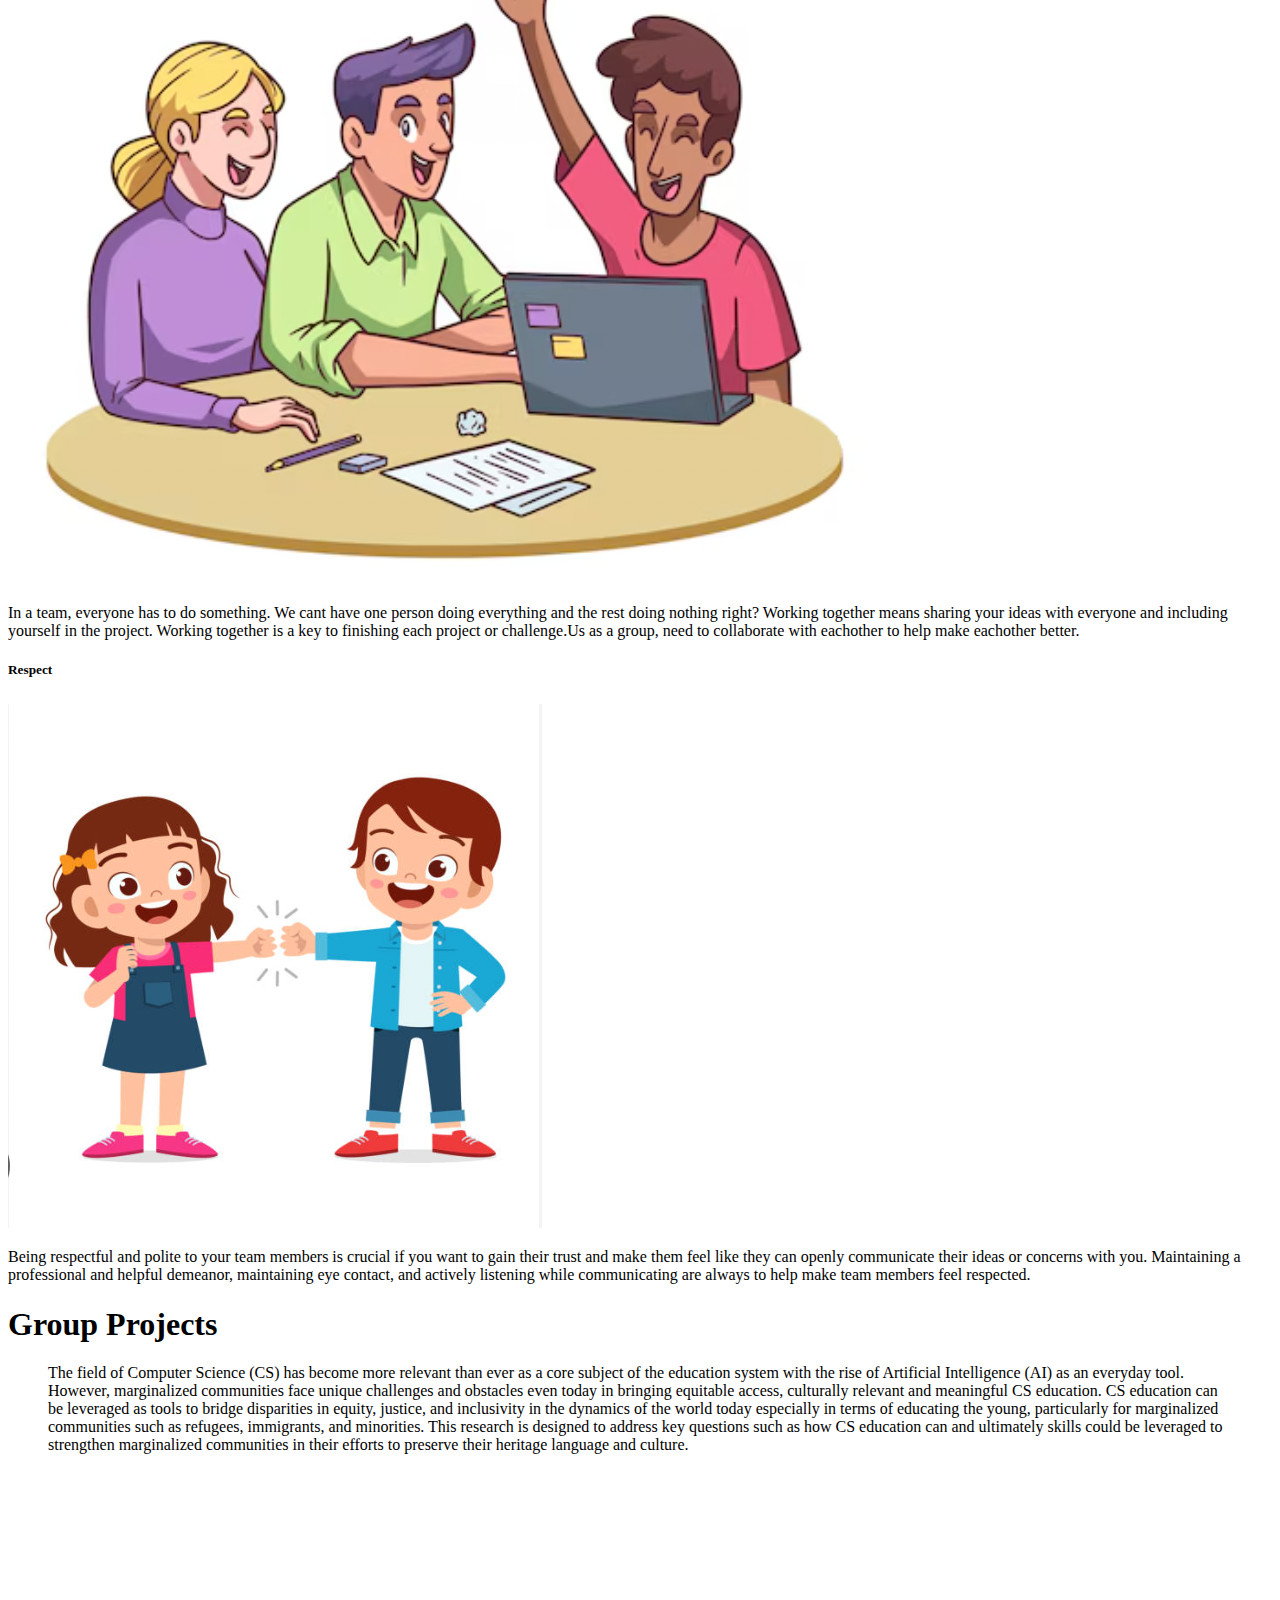
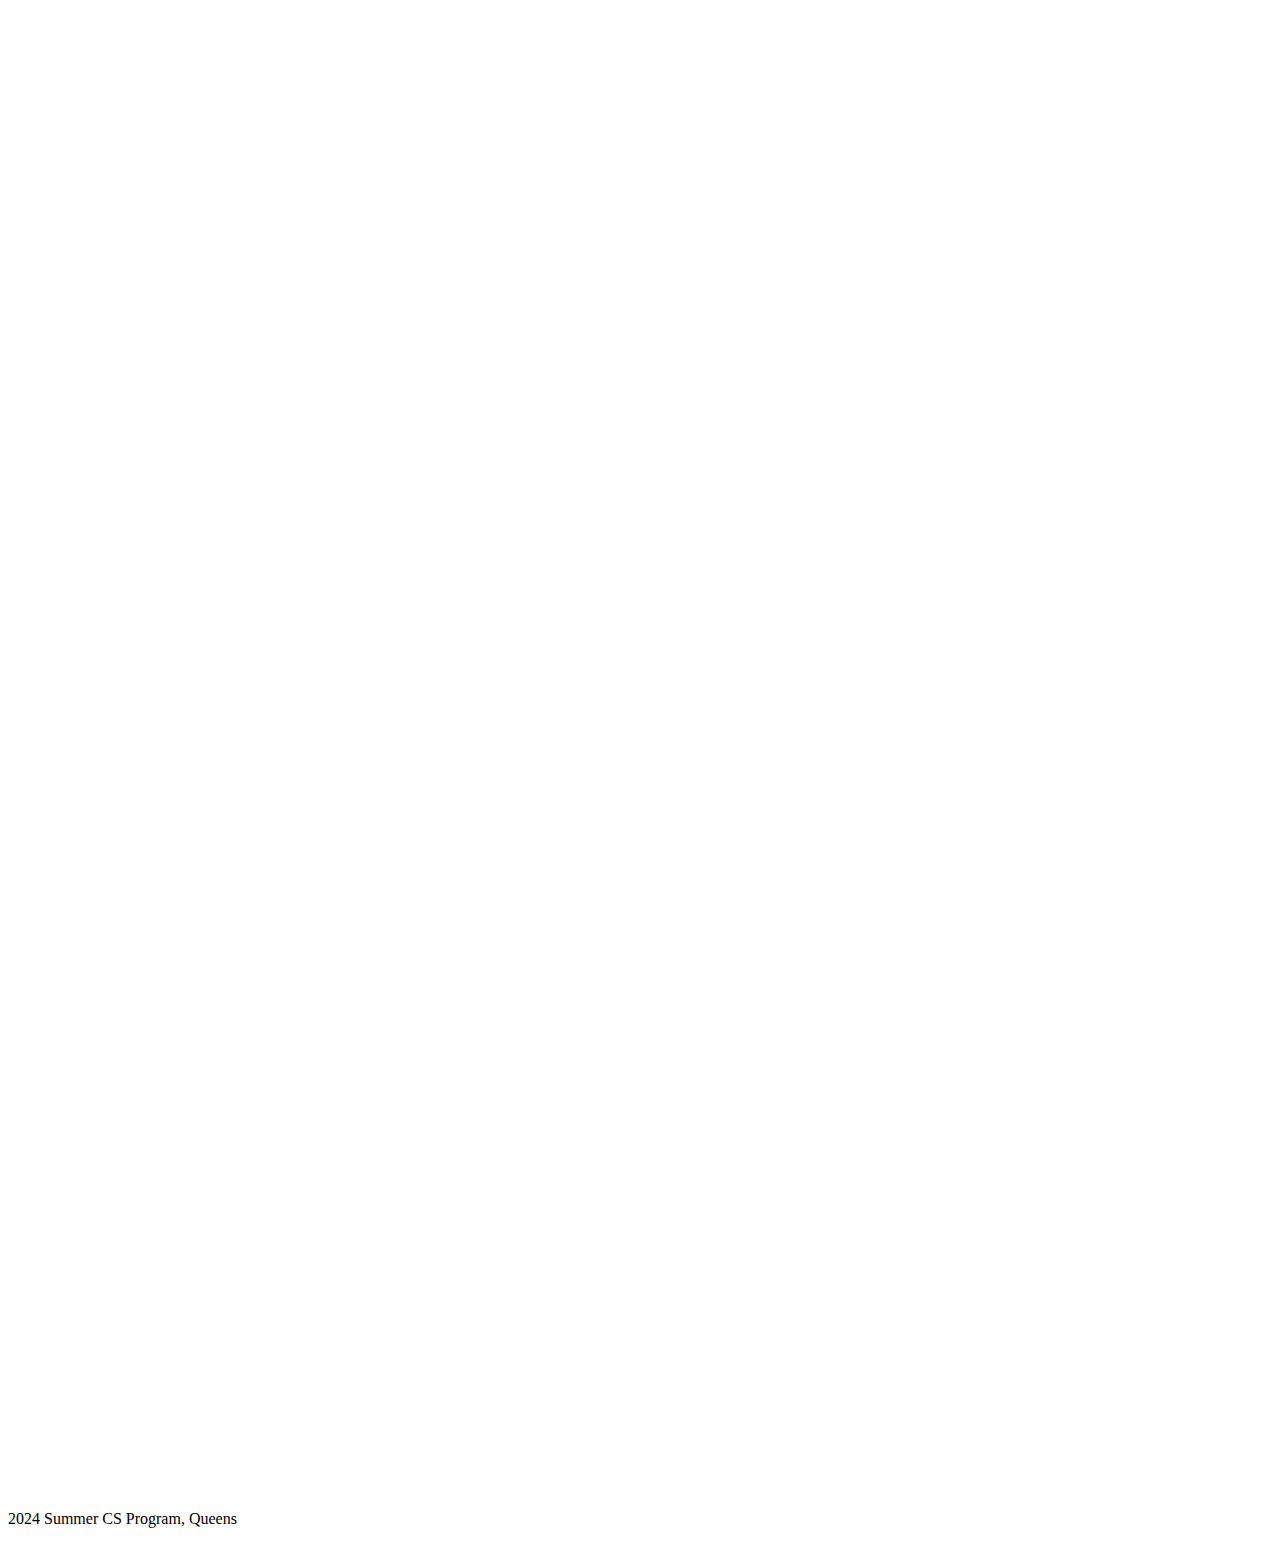
<file: ytk/index.html>
<!doctype html>
<html lang="en">
  <head>
    <meta charset="utf-8">
    <meta name="viewport" content="width=device-width, initial-scale=1">
    <title>computerscience2024</title>
    <link href="https://cdn.jsdelivr.net/npm/bootstrap@5.3.2/dist/css/bootstrap.min.css" rel="stylesheet" integrity="sha384-T3c6CoIi6uLrA9TneNEoa7RxnatzjcDSCmG1MXxSR1GAsXEV/Dwwykc2MPK8M2HN" crossorigin="anonymous">
    <link rel="stylesheet" href="styles.css">
  </head>
  <body>
    <nav class="navbar navbar-expand-lg navbar-dark bg-dark">
      <div class="container">
       <a id="menuTitle" class="navbar-brand" href="https://yeshipal.github.io/classwebsite"></a>
        <button class="navbar-toggler" type="button" data-bs-toggle="collapse" data-bs-target="#navbarSupportedContent" aria-controls="navbarSupportedContent" aria-expanded="false" aria-label="Toggle navigation">
          <span class="navbar-toggler-icon"></span>
        </button>
        <div class="collapse navbar-collapse" id="navbarSupportedContent">
          <ul class="navbar-nav me-auto mb-2 mb-lg-0">
            <li class="nav-item">
              <a class="nav-link active" aria-current="page" href="#">Home</a>
            </li>
            <li class="nav-item">
                <a class="nav-link" href="#heading" onclick="changeTitle('About the Program')">About</a>
            </li>
             <li class="nav-item">
              <a class="nav-link" href="#groupheader" onclick="changeTitle('Group Projects')">Group Projects</a>
            </li>
            
          </ul>
          <form class="d-flex" role="search">
            <input class="form-control me-2" type="search" placeholder="Search" aria-label="Search">
            <button class="btn btn-outline-success" type="submit">Search</button>
          </form>
        </div>
      </div>
    </nav>

    <div class="container my-5">
      <div id="carouselExampleCaptions" class="carousel slide" data-bs-ride="carousel">
  <div class="carousel-indicators">
    <button type="button" data-bs-target="#carouselExampleCaptions" data-bs-slide-to="0" class="active" aria-current="true" aria-label="Slide 1"></button>
    <button type="button" data-bs-target="#carouselExampleCaptions" data-bs-slide-to="1" aria-label="Slide 2"></button>
    <button type="button" data-bs-target="#carouselExampleCaptions" data-bs-slide-to="2" aria-label="Slide 3"></button>
  </div>
  <div class="carousel-inner">
    <div class="carousel-item active">
      <img src="images/bird.png" class="d-block w-100" alt="...">
      <div class="carousel-caption d-none d-md-block">
        <h5>First slide label</h5>
        <p>Some representative placeholder content for the first slide.</p>
      </div>
    </div>
    <div class="carousel-item">
      <img src="images/monkey.png" class="d-block w-100" alt="...">
      <div class="carousel-caption d-none d-md-block">
        <h5>Second slide label</h5>
        <p>Some representative placeholder content for the second slide.</p>
      </div>
    </div>
    <div class="carousel-item">
      <img src="images/sunset.png" class="d-block w-100" alt="...">
      <div class="carousel-caption d-none d-md-block">
        <h5>Third slide label</h5>
        <p>Some representative placeholder content for the third slide.</p>
      </div>
    </div>
  </div>
  <button class="carousel-control-prev" type="button" data-bs-target="#carouselExampleCaptions" data-bs-slide="prev">
    <span class="carousel-control-prev-icon" aria-hidden="true"></span>
    <span class="visually-hidden">Previous</span>
  </button>
  <button class="carousel-control-next" type="button" data-bs-target="#carouselExampleCaptions" data-bs-slide="next">
    <span class="carousel-control-next-icon" aria-hidden="true"></span>
    <span class="visually-hidden">Next</span>
  </button>
<div class="container my-5">
      <div id ="heading" class="card text-center">
      <div class="card-header">
        <h1 class="card-title">Our thoughts about the program</h1>
      </div>
        <div class="card-body">
          <blockquote class="blockquote mb-0">
            <p>In this program, we learned how to use scratch and understand the meaning of some codes. I think that in the future, this will be really useful for us because these days, jobs in the field of CS are practicular in daily uses. Computer science occupations provide many oppurtunites. Jobs today working in computer science, have good pays as well as the oppurtunity to embrace yourself in the world of technology. Computer programming has helped us as students to recognize the different things we can do as we grow up, and to continue it as a career.
            </p>
          </blockquote>
        </div>
         <div class="row align-items-start">
          <div class="col-3">
            <div class="card" style="width: auto;">
              <h5 class="card-title">Teamwork</h5>
              <img src="images/teamwork.png" class="card-img-top" alt="...">
              <div class="card-body">
                <p class="card-text"> Teamwork is a major part of our work. If the team members didn't use teamwork, we wouldn't have been able to communicate and help eachother with our projects. As we continued our projects, my teammates updated us on our progress so we know how far we are. That is teamwork.</p>
              </div>
            </div>
          </div>
          <div class="col-3">
            <div class="card" style="width: auto;">
              <h5 class="card-title">Communication</h5>
              <img src="images/communication.png" class="card-img-top" alt="...">
              <div class="card-body">
                <p class="card-text">Communication is very important in working together because if we dont communicate, we wouldnt be able to stay on track with eachother. A skill of communication comes with its perks of being social. As we were able to communicate, we were able to meet new people in the program. Communication is key to a working group or community.</p>
              </div>
            </div>
          </div>
          <div class="col-3">
            <div class="card" style="width: auto;">
              <h5 class="card-title">Collaboration</h5>
              <img src="images/collaboration.png" class="card-img-top" alt="...">
              <div class="card-body">
                <p class="card-text"> In a team, everyone has to do something. We cant have one person doing everything and the rest doing nothing right? Working together means sharing your ideas with everyone and including yourself in the project. Working together is a key to finishing each project or challenge.Us as a group, need to collaborate with eachother to help make eachother better. </p>
              </div>
            </div>
          </div>
          <div class="col-3">
            <div class="card" style="width: auto;">
              <h5 class="card-title">Respect</h5>
              <img src="images/respect.png" class="card-img-top" alt="...">
              <div class="card-body">
                <p class="card-text">Being respectful and polite to your team members is crucial if you want to gain their trust and make them feel like they can openly communicate their ideas or concerns with you. Maintaining a professional and helpful demeanor, maintaining eye contact, and actively listening while communicating are always to help make team members feel respected.</p>
              </div>
            </div>
          </div>
        </div>
      </div>
    </div>
<div class="container my-5">
      <div id ="groupheader" class="card text-center">
      <div class="card-header">
        <h1 class="card-title">Group Projects</h1>
      </div>
        <div class="card-body">
          <blockquote class="blockquote mb-0">
            <p>The field of Computer Science (CS) has become more relevant than ever as a core subject of the education system with the rise of Artificial Intelligence (AI) as an everyday tool. However, marginalized communities face unique challenges and obstacles even today in bringing equitable access, culturally relevant and meaningful CS education. CS education can be leveraged as tools to bridge disparities in equity, justice, and inclusivity in the dynamics of the world today especially in terms of educating the young, particularly for marginalized communities such as refugees, immigrants, and minorities. This research is designed to address key questions such as how CS education can and ultimately skills could be leveraged to strengthen marginalized communities in their efforts to preserve their heritage language and culture.
            </p>
          </blockquote>
        </div>
      </div>
      <div class="container text-center">
        <div class="row align-items-center">
      <div class="col">
            <iframe src="https://scratch.mit.edu/projects/1046600102/embed/" 
            allowtransparency="true" width="485" height="402" frameborder="0" 
            scrolling="no" allowfullscreen></iframe>
          </div>
          <div class="col">
            <iframe src="https://scratch.mit.edu/projects/1047356515/embed" 
            allowtransparency="true" width="485" height="402" frameborder="0" 
            scrolling="no" allowfullscreen></iframe>
          </div>
           <div class="col">
            <iframe src="https://scratch.mit.edu/projects/1048113288/embed" 
            allowtransparency="true" width="485" height="402" frameborder="0" 
            scrolling="no" allowfullscreen></iframe>
           </div>
           <div class="col">
            <iframe src="https://scratch.mit.edu/projects/1050647066/embed" 
            allowtransparency="true" width="485" height="402" frameborder="0" 
            scrolling="no" allowfullscreen></iframe>
         </div>
       </div>
    <script src="https://cdn.jsdelivr.net/npm/bootstrap@5.3.2/dist/js/bootstrap.bundle.min.js" integrity="sha384-C6RzsynM9kWDrMNeT87bh95OGNyZPhcTNXj1NW7RuBCsyN/o0jlpcV8Qyq46cDfL" crossorigin="anonymous"></script>
    <script src="main.js"></script>
 <button id="scrollToTopButton" onclick="scrollToTop()">Go to the Top</button>
      <div class="container text-center">
        <p>2024 Summer CS Program, Queens</p>
  </body>
</html>
</file>
<file: cdd/styles.css>
/*
 * Custom CSS
 */

:root {
  --bs-body-bg: var(--bs-gray-100);
}
/* carousel image styling */

.col-3 > .card > img {
      max-height: 250px;
    }
    .carousel-inner > .carousel-item > img
    .carousel-inner > .carousel-item > a > img {
      max-width: 900px;
      max-height: 400px;
      margin: auto;
}
/* Scroll to Top Button */
#scrollToTopButton {
    display: none; /* Hidden by default */
    position: fixed; /* Fixed position */
    bottom: 20px; /* Place the button at the bottom */
    right: 30px; /* Place the button 30px from the right */
    z-index: 99; /* Make sure it does not overlap */
    border: none; /* Remove borders */
    outline: none; /* Remove outline */
    background-color: rgba(0, 0, 0, 0.5); /* Semi-transparent black */
    color: white; /* Set a text color */
    cursor: pointer; /* Add a mouse pointer on hover */
    padding: 15px; /* Some padding */
    border-radius: 10px; /* Rounded corners */
    transition: background-color 0.3s; /* Smooth transition for hover effect */
}

#scrollToTopButton:hover {
    background-color: rgba(0, 0, 0, 0.8); /* Slightly less transparent on hover */
}
</file>
<file: classwebsite copy/styles.css>
/*
 * Custom CSS
 */

:root {
  --bs-body-bg: var(--bs-gray-100);
}
</file>
<file: classwebsite/styles.css>
/*
 * Custom CSS
 */

:root {
  --bs-body-bg: var(--bs-gray-100);
}
/* carousel image styling */

.col-3 > .card > img {
      max-height: 250px;
    }
    .carousel-inner > .carousel-item > img
    .carousel-inner > .carousel-item > a > img {
      max-width: 900px;
      margin: auto;
}
/* Scroll to Top Button */
#scrollToTopButton {
    display: none; /* Hidden by default */
    position: fixed; /* Fixed position */
    bottom: 20px; /* Place the button at the bottom */
    right: 30px; /* Place the button 30px from the right */
    z-index: 99; /* Make sure it does not overlap */
    border: none; /* Remove borders */
    outline: none; /* Remove outline */
    background-color: rgba(0, 0, 0, 0.5); /* Semi-transparent black */
    color: white; /* Set a text color */
    cursor: pointer; /* Add a mouse pointer on hover */
    padding: 15px; /* Some padding */
    border-radius: 10px; /* Rounded corners */
    transition: background-color 0.3s; /* Smooth transition for hover effect */
}

#scrollToTopButton:hover {
    background-color: rgba(0, 0, 0, 0.8); /* Slightly less transparent on hover */
}
</file>
<file: jittleYang/styles.css>
/*
 * Custom CSS
 */

:root {
  --bs-body-bg: var(--bs-gray-100);
}
/* Scroll to Top Button */
#scrollToTopButton {
    display: none; /* Hidden by default */
    position: fixed; /* Fixed position */
    bottom: 20px; /* Place the button at the bottom */
    right: 30px; /* Place the button 30px from the right */
    z-index: 99; /* Make sure it does not overlap */
    border: none; /* Remove borders */
    outline: none; /* Remove outline */
    background-color: rgba(0, 0, 0, 0.5); /* Semi-transparent black */
    color: white; /* Set a text color */
    cursor: pointer; /* Add a mouse pointer on hover */
    padding: 15px; /* Some padding */
    border-radius: 10px; /* Rounded corners */
    transition: background-color 0.3s; /* Smooth transition for hover effect */
}

#scrollToTopButton:hover {
    background-color: rgba(0, 0, 0, 0.8); /* Slightly less transparent on hover */
}
</file>
<file: rtd/styles.css>
/*
 * Custom CSS
 */

:root {
  --bs-body-bg: var(--bs-gray-100);
}
/* carousel image styling */

.col-3 > .card > img {
      max-height: 250px;
    }
    .carousel-inner > .carousel-item > img
    .carousel-inner > .carousel-item > a > img {
      max-width: 900px;
      margin: auto;
}
/* Scroll to Top Button */
#scrollToTopButton {
    display: none; /* Hidden by default */
    position: fixed; /* Fixed position */
    bottom: 20px; /* Place the button at the bottom */
    right: 30px; /* Place the button 30px from the right */
    z-index: 99; /* Make sure it does not overlap */
    border: none; /* Remove borders */
    outline: none; /* Remove outline */
    background-color: rgba(0, 0, 0, 0.5); /* Semi-transparent black */
    color: white; /* Set a text color */
    cursor: pointer; /* Add a mouse pointer on hover */
    padding: 15px; /* Some padding */
    border-radius: 10px; /* Rounded corners */
    transition: background-color 0.3s; /* Smooth transition for hover effect */
}

#scrollToTopButton:hover {
    background-color: rgba(0, 0, 0, 0.8); /* Slightly less transparent on hover */
}
</file>
<file: tibetansnowlions/styles.css>
/*
 * Custom CSS
 */

:root {
  --bs-body-bg: var(--bs-gray-100);
}

/* Scroll to Top Button */
#scrollToTopButton {
    display: none; /* Hidden by default */
    position: fixed; /* Fixed position */
    bottom: 20px; /* Place the button at the bottom */
    right: 30px; /* Place the button 30px from the right */
    z-index: 99; /* Make sure it does not overlap */
    border: none; /* Remove borders */
    outline: none; /* Remove outline */
    background-color: rgba(0, 0, 0, 0.5); /* Semi-transparent black */
    color: white; /* Set a text color */
    cursor: pointer; /* Add a mouse pointer on hover */
    padding: 15px; /* Some padding */
    border-radius: 10px; /* Rounded corners */
    transition: background-color 0.3s; /* Smooth transition for hover effect */
}
#scrollToTopButton:hover {
    background-color: rgba(0, 0, 0, 0.8); /* Slightly less transparent on hover */
}
</file>
<file: ytk/styles.css>
/*
 * Custom CSS
 */

:root {
  --bs-body-bg: var(--bs-gray-100);
}
/* Scroll to Top Button */
#scrollToTopButton {
    display: none; /* Hidden by default */
    position: fixed; /* Fixed position */
    bottom: 20px; /* Place the button at the bottom */
    right: 30px; /* Place the button 30px from the right */
    z-index: 99; /* Make sure it does not overlap */
    border: none; /* Remove borders */
    outline: none; /* Remove outline */
    background-color: rgba(0, 0, 0, 0.5); /* Semi-transparent black */
    color: white; /* Set a text color */
    cursor: pointer; /* Add a mouse pointer on hover */
    padding: 15px; /* Some padding */
    border-radius: 10px; /* Rounded corners */
    transition: background-color 0.3s; /* Smooth transition for hover effect */
}

#scrollToTopButton:hover {
    background-color: rgba(0, 0, 0, 0.8); /* Slightly less transparent on hover */
}
</file>
